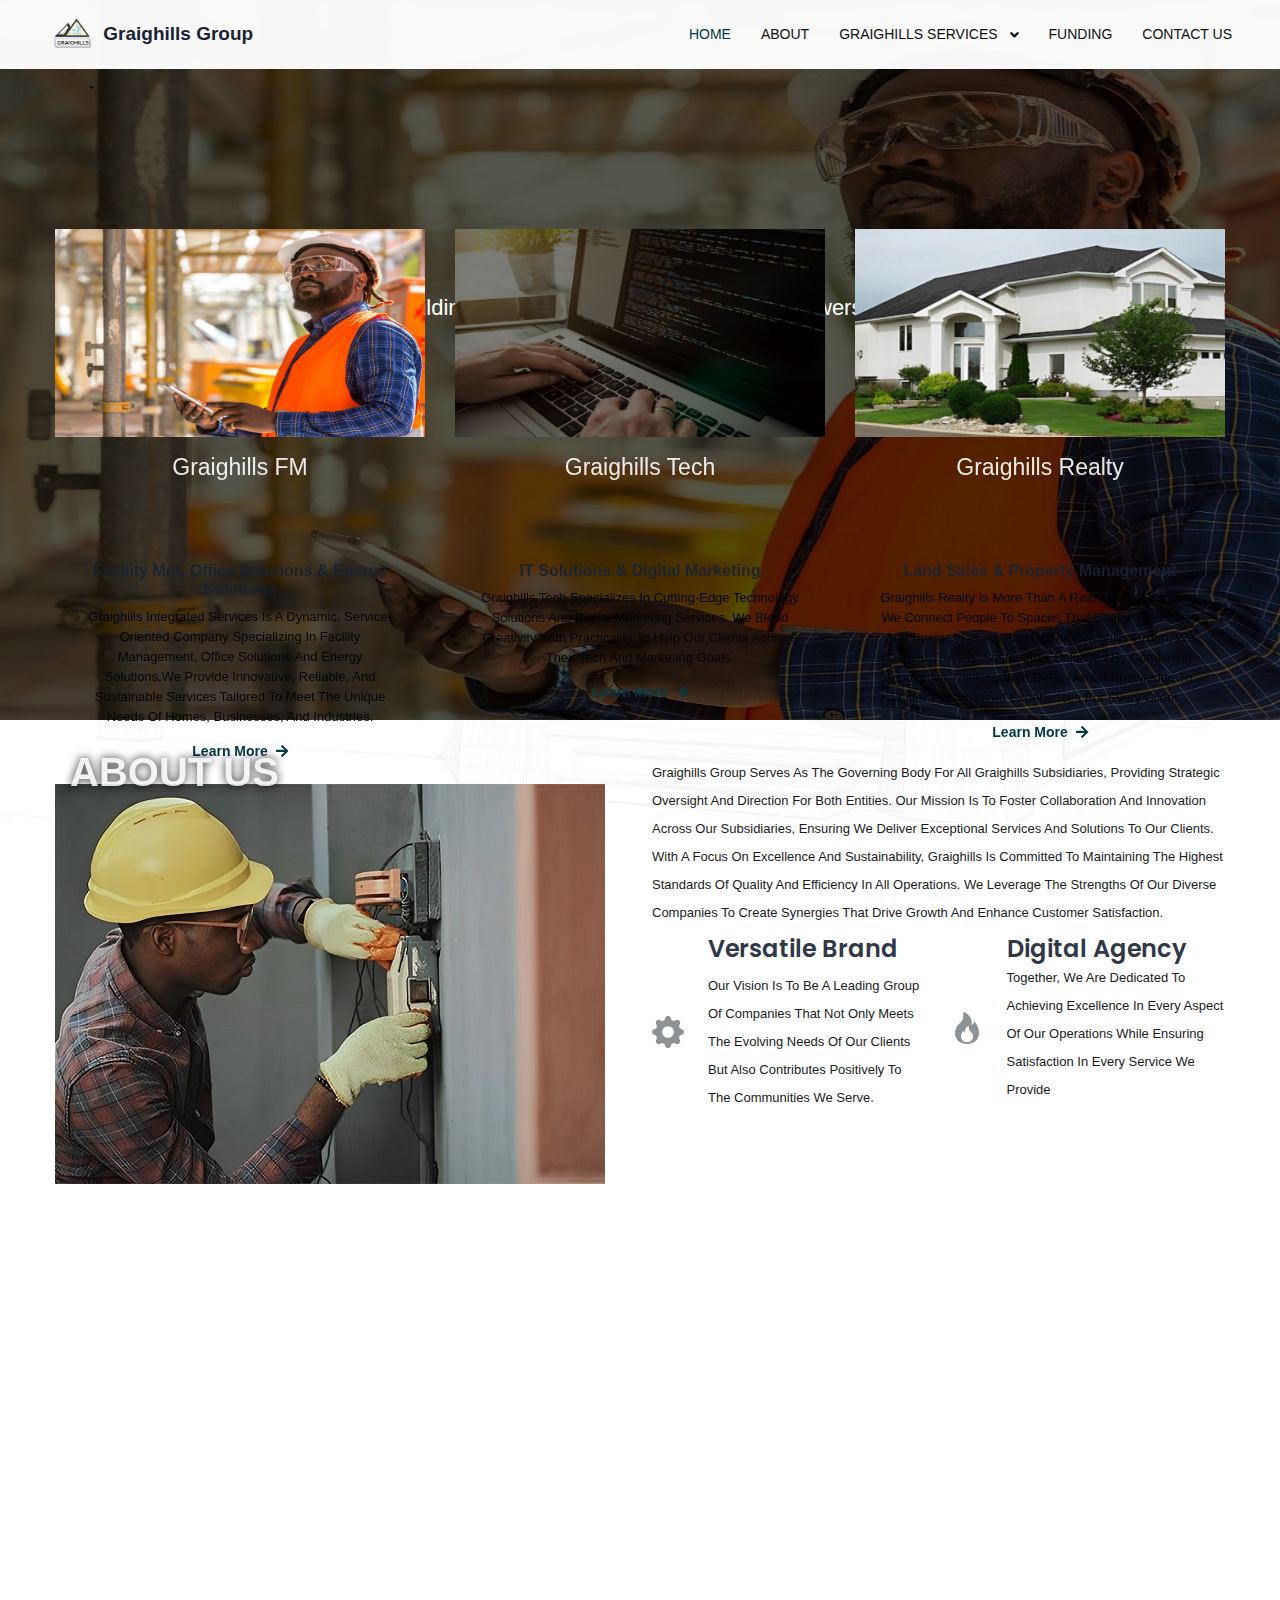
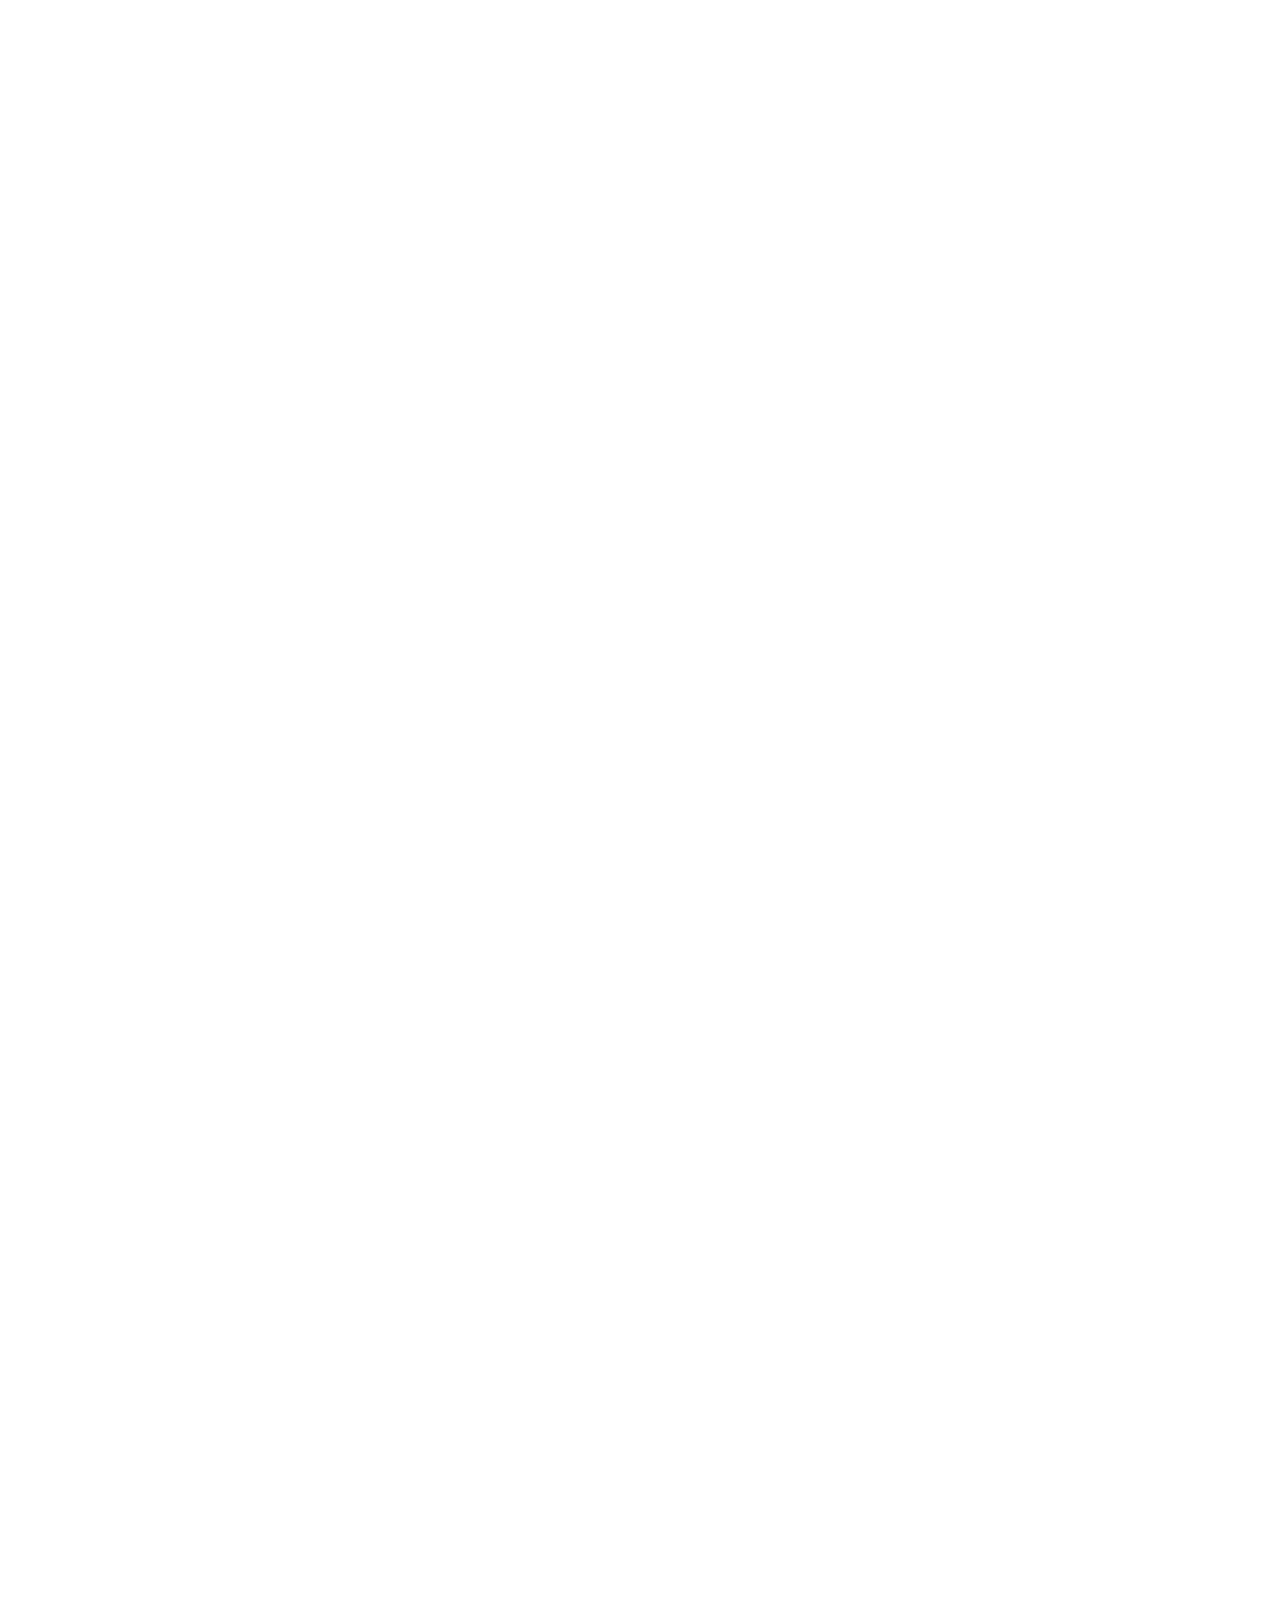
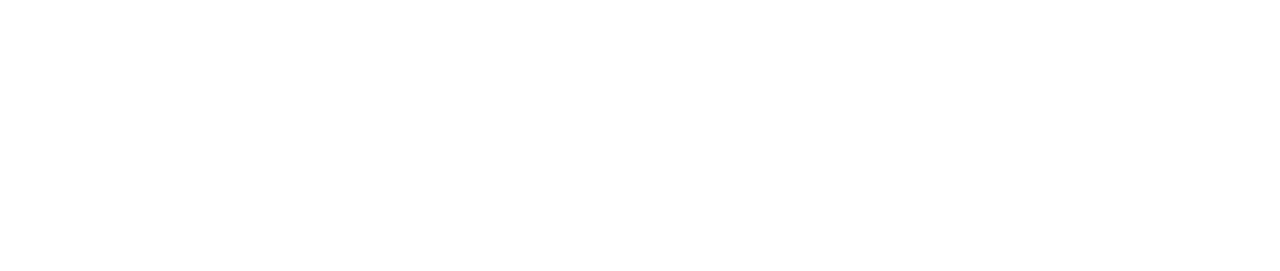
<file: index.html>
<!--GRAIGHILLS GROUP
26th November, 2024
All rights reserved.
Developer | Michael Otote CEO OTOTECH INDUSTRIES -->
<!DOCTYPE html>
<html lang="en">

<head>
    <meta charset="UTF-8">
    <title>Graighills Group | Strategic Oversight & Facility Management Services</title>
    <meta name="description" content="Graighills Group serves as the governing body for all  Graighills Subsidiaries, providing strategic oversight and direction for both entities. " />

    <meta name="keywords" content="Graighills, Graighills group, GIS, Facility Management, Energy Solutions, Office Cleaning, CCTV Installation, Electrical Repairs, Fumigation, Solar Installation, Lagos Facility Management, Graighills-realty, Graighills-Tech-Innovations-Limited" />

    
    <meta name="robots" content="index, follow" />
    
    <link rel="canonical" href="https://www.graighillsgroup.com" />

    <!-- Open Graph Data for Social Media Sharing -->
    <meta property="og:title" content="Graighills Group" />
    <meta property="og:description" content="Graighills Group serves as the governing body for all  Graighills Subsidiaries, providing strategic oversight and direction for both entities. " />

    <meta property="og:image" content="https://drive.google.com/uc?id=1-2uETkkVLN_gqAXUYoB0ajHaSQ-DzdT2" />
    <meta property="og:url" content="https://www.graighillsgroup.com" />
    <meta property="og:type" content="website" />
    
    <!-- Twitter Card Data -->
    <meta name="twitter:card" content="summary_large_image" />
    <meta name="twitter:title" content="Graighills Group" />
    <meta name="twitter:description" content="Graighills Group serves as the governing body for all  Graighills Subsidiaries, providing strategic oversight and direction for both entities." />
    <meta name="twitter:image" content="https://drive.google.com/uc?id=1-2uETkkVLN_gqAXUYoB0ajHaSQ-DzdT2" />

    <!-- Favicon -->
    <link rel="icon" href="https://www.graighillsgroup.com/favicon.ico" />

    <!-- Viewport for Mobile Optimization -->
    <meta name="viewport" content="width=device-width, initial-scale=1.0" />
    
    <!-- Structured Data Example (Optional) -->
    <script type="application/ld+json">
    {
      "@context": "http://schema.org",
      "@type": "Organization",
      "name": "Graighills Group",
      "url": "https://www.graighillsgroup.com",
      "logo": "https://drive.google.com/uc?id=1-2uETkkVLN_gqAXUYoB0ajHaSQ-DzdT2",
      "description": "Graighills Group serves as the governing body for all  Graighills Subsidiaries, providing strategic oversight and direction for both entities.",
      "sameAs": [
        "https://www.facebook.com/graighillsgroup",
        "https://www.linkedin.com/company/graighills"
      ]
    }
    </script>

    <!-- Google Web Fonts -->
    <link href="https://fonts.googleapis.com/css2?family=Open+Sans:wght@400;500;600;700&family=Poppins:wght@200;300;400;500;600&display=swap" rel="stylesheet"> 

    <!-- Icon Font Stylesheet -->
    <link rel="stylesheet" href="https://use.fontawesome.com/releases/v5.15.4/css/all.css"/>
    <link href="https://cdn.jsdelivr.net/npm/bootstrap-icons@1.4.1/font/bootstrap-icons.css" rel="stylesheet">

    <!-- Libraries Stylesheet -->
    <link href="lib/animate/animate.min.css" rel="stylesheet">
    <link href="lib/owlcarousel/assets/owl.carousel.min.css" rel="stylesheet">

    <!-- Customized Bootstrap Stylesheet -->
    <link href="css/bootstrap.min.css" rel="stylesheet">

    <!-- CSS -->
    <link href="css/style.css" rel="stylesheet">
    <link rel="stylesheet" href="css/home.css"> <!--main style sheet for the page-->
    
 
    <!--Color Switcher Mockup-->
    <link href="css/color-switcher-design.css" rel="stylesheet">
    <!--Color Themes-->
    <link id="theme-color-file" href="css/color-themes/default-theme.css" rel="stylesheet">


    <!-- Icon -->
    <link rel="icon" href="./img/Graighills-logo.jpg">
</head>
<body>
      <!-- Navbar section -->
<nav class="navbar navbar-expand-lg bg-white navbar-light sticky-top px-4 px-lg-5 py-lg-0">
  <a href="index.html" class="navbar-brand d-flex align-items-center">
      <h1 class="m-0">
          <img src="./img/Graighills-logo.jpg" height="60px" width="50px" alt="Graighills Group"> 
          Graighills Group
      </h1>
  </a>
  <button type="button" class="navbar-toggler" aria-label="Toggle navigation" data-bs-toggle="collapse" data-bs-target="#navbarCollapse">
      <i class="fa fa-bars custom-icon"></i>
      <i class="fa fa-times custom-icon d-none"></i>
  </button>
  <div class="collapse navbar-collapse" id="navbarCollapse">
      <div class="navbar-nav ms-auto py-4 py-lg-0">
          <a href="#home" class="nav-item nav-link active">Home</a>
          <a href="#about" class="nav-item nav-link">About</a>
          
          <!-- Dropdown for Graighills Services -->
          <div class="nav-item dropdown">
              <a href="#" class="nav-link dropdown-toggle" id="servicesDropdown" role="button" data-bs-toggle="dropdown" aria-expanded="false">
                  Graighills Services
              </a>
              <ul class="dropdown-menu custom-dropdown" aria-labelledby="servicesDropdown">
                  <li><a class="dropdown-item" href="Graighills-integrated-services.html">Graighills Integrated Services</a></li>
                  <li><a class="dropdown-item" href="Graighills-Tech-Innovations-Limited.html">Graighills Tech</a></li>
                  <li><a class="dropdown-item" href="Graighills-Realty-Limited.html">Graighills Realty</a></li>
              </ul>
          </div>
          <a href="#funding" class="nav-item nav-link">funding</a>
          
          <a href="#contact" class="nav-item nav-link">Contact us</a>
      </div>
  </div>
  
  
</nav>

<!--landing page-->
<section class="banner-section">
  <div class="banner-carousel owl-carousel owl-theme">
    <!--1st item -->
      <div class="slide-item" style="background-image: url(./img/Management.jpg);">
          <div class="auto-container">
              <div class="content-box">
                  <h2>Graighills Group.</h2>
                  <div class="text">At Graighills Group, we believe in building a cohesive ecosystem that empowers our businesses to thrive in their respective markets. </div>
                  <div class="link-box">
                      <a href="#about" class="theme-btn btn-style-one">More Details</a>
                  </div>
              </div>
          </div>
      </div>
<!--2nd item-->
      <div class="slide-item" style="background-image: url(./img/Realty.jpg);">
          <div class="auto-container">
              <div class="content-box">
                  <h2>Graighills Group.</h2>
                  <div class="text">At Graighills Group, we believe in building a cohesive ecosystem that empowers our businesses to thrive in their respective markets. </div>
                  <div class="link-box">
                      <a href="#about" class="theme-btn btn-style-one">More Details</a>
                  </div>
              </div>
          </div>
      </div>
<!--3rd item-->
      <div class="slide-item" style="background-image: url(./img/energy.jpg);">
          <div class="auto-container">
              <div class="content-box">
                  <h2>Graighills Group.</h2>
                  <div class="text">At Graighills Group, we believe in building a cohesive ecosystem that empowers our businesses to thrive in their respective markets. </div>
                  <div class="link-box">
                      <a href="#about" class="theme-btn btn-style-one">More Details</a>
                  </div>
              </div>
          </div>
      </div>
<!--4th item-->
      <div class="slide-item" style="background-image: url(./img/Technology.jpg);">
        <div class="auto-container">
            <div class="content-box">
                <h2>Graighills Group.</h2>
                <div class="text">At Graighills Group, we believe in building a cohesive ecosystem that empowers our businesses to thrive in their respective markets. </div>
                <div class="link-box">
                    <a href="about.html" class="theme-btn btn-style-one">Check Art</a>
                </div>
            </div>
        </div>
    </div>
  </div>
</section>
<!--end of landing page-->

<!--about section start-->
<section class="about-section " id="about" style="background-image: url(./img/1.jpg); background-attachment: fixed;">
    <div class="auto-container">
        <div class="row no-gutters">
            <!-- Image Column -->
            <div class="image-column col-lg-6 col-md-12 col-sm-12">
                <div class="inner-column">
                    <div class="title-box wow fadeInLeft" data-wow-delay='1200ms'>
                        <h2>ABOUT US</h2>
                    </div>
                    <div class="image-box">
                        <figure class="alphabet-img wow fadeInRight"><img src="./img/service-6.jpg" alt="Graighills Group about photo"></figure>
                       
                    </div>
                </div>
            </div>

            <!-- Content Column -->
            <div class="content-column col-lg-6 col-md-12 col-sm-12">
                <div class="inner-column wow fadeInLeft">
                    <div class="content-box">
                        <div class="title">
                            
                        </div>
                        <div class="p">Graighills Group serves as the governing body for all  Graighills Subsidiaries, providing strategic oversight and direction for both entities. Our mission is to foster collaboration and innovation across our subsidiaries, ensuring we deliver exceptional services and solutions to our clients. <br>
                            With a focus on excellence and sustainability, Graighills is committed to maintaining the highest standards of quality and efficiency in all operations. We leverage the strengths of our diverse companies to create synergies that drive growth and enhance customer satisfaction.
                        
                        
                        </div>
                        <div class="row gy-4 gy-md-0 gx-xxl-5X py-2">
                            <div class="col-12 col-md-6">
                              <div class="d-flex">
                                <div class="me-4 ">
                                  <svg xmlns="http://www.w3.org/2000/svg" width="32" height="32" fill="currentColor" class="bi bi-gear-fill" viewBox="0 0 16 16">
                                    <path d="M9.405 1.05c-.413-1.4-2.397-1.4-2.81 0l-.1.34a1.464 1.464 0 0 1-2.105.872l-.31-.17c-1.283-.698-2.686.705-1.987 1.987l.169.311c.446.82.023 1.841-.872 2.105l-.34.1c-1.4.413-1.4 2.397 0 2.81l.34.1a1.464 1.464 0 0 1 .872 2.105l-.17.31c-.698 1.283.705 2.686 1.987 1.987l.311-.169a1.464 1.464 0 0 1 2.105.872l.1.34c.413 1.4 2.397 1.4 2.81 0l.1-.34a1.464 1.464 0 0 1 2.105-.872l.31.17c1.283.698 2.686-.705 1.987-1.987l-.169-.311a1.464 1.464 0 0 1 .872-2.105l.34-.1c1.4-.413 1.4-2.397 0-2.81l-.34-.1a1.464 1.464 0 0 1-.872-2.105l.17-.31c.698-1.283-.705-2.686-1.987-1.987l-.311.169a1.464 1.464 0 0 1-2.105-.872l-.1-.34zM8 10.93a2.929 2.929 0 1 1 0-5.86 2.929 2.929 0 0 1 0 5.858z" />
                                  </svg>
                                </div>
                                <div>
                                  <h5 class="h4 ">Versatile Brand</h5>
                                  <p class="p"> Our vision is to be a leading group of companies that not only meets the evolving needs of our clients but also contributes positively to the communities we serve.</p>
                                </div>
                              </div>
                            </div>
                            <div class="col-12 col-md-6">
                              <div class="d-flex">
                                <div class="me-4 ">
                                  <svg xmlns="http://www.w3.org/2000/svg" width="32" height="32" fill="currentColor" class="bi bi-fire" viewBox="0 0 16 16">
                                    <path d="M8 16c3.314 0 6-2 6-5.5 0-1.5-.5-4-2.5-6 .25 1.5-1.25 2-1.25 2C11 4 9 .5 6 0c.357 2 .5 4-2 6-1.25 1-2 2.729-2 4.5C2 14 4.686 16 8 16Zm0-1c-1.657 0-3-1-3-2.75 0-.75.25-2 1.25-3C6.125 10 7 10.5 7 10.5c-.375-1.25.5-3.25 2-3.5-.179 1-.25 2 1 3 .625.5 1 1.364 1 2.25C11 14 9.657 15 8 15Z" />
                                  </svg>
                                </div>
                                <div>
                                  <h2 class="h4 mb-0">Digital Agency</h2>
                                  <p class="p">Together, we are dedicated to achieving excellence in every aspect of our operations while ensuring satisfaction in every service we provide</p>
                                </div>
                              </div>
                            </div>
                          </div>
                       
                    </div>
                </div>
            </div>
        </div>
    </div>
</section>

<!--about section end-->

<!-- Services Section -->
<section class="services-section ">
    <div class="upper-box" style="background-image: url(./img/2.jpg);">
        <div class="auto-container">    
            <div class="sec-title text-center light">
                <span class="float-text">Graighills</span>
                <h2>Graighills Companies</h2>
            </div>
        </div>
    </div>

    <div class="services-box">
        <div class="auto-container">
            <div class="services-carousel owl-carousel owl-theme">
                <!-- Service Block -->
                <div class="service-block">
                    <div class="inner-box">
                        <div class="image-box">
                            <figure class="image"><a href="Graighills-integrated-services.html"><img src="./img/carousel-1.jpg" alt=""></a></figure>
                        </div>
                        <div class="lower-content">
                            <h3><a href="Graighills-integrated-services.html">Graighills FM
                                
                            </a>
                            </h3><br>
                            <h6>Facility Mgt, Office Solutions & Energy Solutions </h6>
                            <div class="text">Graighills Integrated Services is a dynamic, service-oriented company specializing in Facility Management, Office Solutions and Energy Solutions.We provide innovative, reliable, and sustainable services tailored to meet the unique needs of Homes, Businesses, and industries. </div>
                            <div class="link-box">
                                <a href="Graighills-integrated-services.html">Learn More <i class="fa fa-arrow-right ms-1"></i></a>
                            </div>
                        </div>
                    </div>
                </div>

                <!-- Service Block -->
                <div class="service-block">
                    <div class="inner-box">
                        <div class="image-box">
                            <figure class="image"><a href="Graighills-Tech-Innovations-Limited.html"><img src="./img/Technology 2.jpg" alt=""></a></figure>
                        </div>
                        <div class="lower-content">
                            <h3><a href="Graighills-Tech-Innovations-Limited.html">Graighills Tech</a></h3><br>
                            <h6>IT Solutions & Digital Marketing </h6>
                            <div class="text">Graighills Tech specializes in cutting-edge technology solutions and digital marketing services. We blend creativity with practicality to help our clients achieve their tech and marketing goals.</div>
                            <div class="link-box">
                                <a href="Graighills-Tech-Innovations-Limited.html">Learn More <i class="fa fa-arrow-right ms-1"></i></a>
                            </div>
                        </div>
                    </div>
                </div>

                <!-- Service Block -->
                <div class="service-block">
                    <div class="inner-box">
                        <div class="image-box">
                            <figure class="image"><a href="Graighills-Realty-Limited.html"><img src="./img/apartment.jpg" alt=""></a></figure>
                        </div>
                        <div class="lower-content">
                            <h3><a href="Graighills-Realty-Limited.html">Graighills Realty</a></h3><br>
                            <h6>Land sales & property Management </h6>
                            <div class="text">Graighills Realty is more than a real estate company; we connect people to spaces that shape their lives and businesses. As part of the Graighills Group, we deliver trusted, sustainable solutions by combining innovative thinking with deep market knowledge to offer personalized experiences for every client.</div>
                            <div class="link-box">
                                <a href="Graighills-Realty-Limited.html">Learn More <i class="fa fa-arrow-right ms-1"></i></a>
                            </div>
                        </div>
                    </div>
                </div>

               
             
            </div>
        </div>
    </div>
</section>
<!--End Services Section -->

<!--funnding-->

<div class="container-fluid my-5 py-5 mb-0 wow fadeIn funding" data-wow-delay="0.1s" id="funding">
    <div class="col-lg-6 wow fadeInUp p-3" data-wow-delay="0.1s">
    </div>
    <div class="more-info about-info">
        <div class="container">
            
            <div class="row d-flex flex-wrap">

                <!-- Left content -->
                <div class="col-lg-6 col-md-12 align-self-center">
                    <div class="right-content">
                        <h4>Project Funding</h4>
                        <p>We provide flexible funding options to ease the financial burden on our clients. Whether for short-term or long-term projects, we offer payment solutions that allow clients to focus on their core needs while we handle the financial logistics. Our funding options are designed to provide financial relief, ensuring that projects proceed smoothly without delays</p>
                      
                    </div>
                </div>

                <!-- Right content -->
                <div class="col-lg-6 col-md-12 mb-4 mb-lg-0">
                    <div class="left-image">
                        <img src="img/money.jfif" alt="" class="img-fluid">
                    </div>
                </div>
            </div>
        </div>
    </div>
</div>
<!--funding end-->





<!-- Appointment Start -->
<div class="container-fluid appointment my-5 py-5 mb-0 wow fadeIn" data-wow-delay="0.1s" id="contact">
    <div class="container py-5">
        <div class="row g-5">
            <div class="col-lg-5 col-md-6 wow fadeIn" data-wow-delay="0.3s">
                    <h6 class="text-white text-uppercase mb-2">Contact Us Now for Quality Service</h6>
                    <h3 class="display-7 text-white mb-0">Get in Touch with Us</h3>
                </div>
                <p class="text-white mb-0 p-4">Reach out to us through the available channels </p>
            </div>
            <div class="col-lg-7 col-md-6 wow fadeIn" data-wow-delay="0.5s">
              <form>
                <div class="row g-3">
                    <div class="col-12">
                        <a href="mailto:info@graighillsgroup.com?subject=Inquiry&body=Hello,%20I%20would%20like%20to%20book%20an%20appointment." class="btn btn-primary w-100 py-3"  style="background-color: var(--primary); border-color: #0e181b; color: white;">kindly Email us</a>
                    </div>
                    <div class="d-flex justify-content-center pt-2">
                        <a class="btn btn-square btn-outline-primary mx-2 social-icon" href="https://www.instagram.com/graighillsgroup" aria-label="Instagram" style="color: #0a98c0; border-color: #0a98c0;"><i class="fab fa-instagram"></i></a>
                        <a class="btn btn-square btn-outline-primary mx-2 social-icon" href="https://www.facebook.com/graighillsgroup" aria-label="Facebook" style="color: #0a98c0; border-color: #0a98c0;"><i class="fab fa-facebook-f"></i></a>
                        <a class="btn btn-square btn-outline-primary mx-2 social-icon" href="https://www.tiktok.com/@graighillsgroup" aria-label="TikTok" style="color: #0a98c0; border-color: #0a98c0;"><i class="fab fa-tiktok"></i></a>
                    </div>
                </div>
            </form>
            </div>
        </div>
    </div>
</div>
<!-- Map Section -->
<div class="container-fluid px-0">
    <div class="row no-gutters">
        <div class="col-12">
            <div class="map">
                <iframe 
                    src="https://www.google.com/maps/embed?pb=!1m18!1m12!1m3!1d1666.5673380935418!2d3.3190682096136133!3d6.548497039675242!2m3!1f0!2f0!3f0!3m2!1i1024!2i768!4f13.1!3m3!1m2!1s0x103b8e150e30f571%3A0xaf7424af68216b05!2s18%20Chief%20Nnadokoye%20St%2C%20Ajao%20Estate%2C%20Lagos%20102214%2C%20Lagos!5e0!3m2!1ssv!2sng!4v1725885053795!5m2!1ssv!2sng" 
                    width="100%" 
                    height="100%" 
                    frameborder="0" 
                    style="border:0; height: 100vh;" 
                    allowfullscreen
                    aria-label="Google Maps Location">
                </iframe>
            </div>
        </div>
    </div>
</div>


<!-- Appointment End -->

<!-- Footer Section Start -->
<div class="container-fluid bg-dark footer mt-0 pt-5 wow fadeIn" data-wow-delay="0.1s">
    <div class="container py-5">
        <div class="row gx-5 gy-4">
            <div class="col-lg-4 col-md-6">
                <h5 class="text-white mb-2 footer-header">GRAIGHILLS GROUP</h5>
                <p class="footer-text">Graighills Group serves as the governing body for all  Graighills Subsidiaries, providing strategic oversight and direction for both entities.</p>
                
            </div>
            <div class="col-lg-4 col-md-6" id="footer">
                <h4 class="text-light mb-4 footer-header">Contacts</h4>
                <p class="footer-text"><i class="fa fa-map-marker-alt me-3"></i>18, Chief Nnadokoye Street, Ajao Estate, Lagos State</p>
                <p class="footer-text2"><a href="tel:+2349078379334"><i class="fa fa-phone-alt me-3"></i>09078379334</a></p>
                <p class="footer-text2"><a href="tel:+49 176 21886763"><i class="fa fa-phone-alt me-3"></i>+49 176 21886763</a></p>
                <p class="footer-text2"><a href="mailto:info@graighillsgroup.com?subject=Inquiry&body=Hello,%20I%20would%20like%20to%20book%20an..."><i class="fa fa-envelope me-3"></i>Info@graighillsgroup.com</a></p>
            </div>
            <div class="col-lg-4 col-md-6">
                <h4 class="text-light mb-4 footer-header">Quick Links</h4>
                <a class="btn btn-link footer-link" href="Graighills-integrated-services.html">Graighills Integrated Services</a>
                <a class="btn btn-link footer-link" href="Graighills-Tech-Innovations-Limited.html">Graighills Tech Innovations Limited  </a>
                <a class="btn btn-link footer-link" href="Graighills-Realty-Limited.html">Graighills Realty Limited  </a>
                <a class="btn btn-link footer-link" href="#about">About Us</a>
                <a class="btn btn-link footer-link" href="#contact">Contact Us</a>
                <a class="btn btn-link footer-link" href="#services">Graighills Companies</a>
                <a class="btn btn-link footer-link" href="#funding">Funding</a>
            </div>
        </div>
    </div>
    <div class="container-fluid copyright bg-dark py-4">
        <div class="text-center">
            <p class="text-white mb-0">All rights reserved &copy; <span class="tm-current-year" id="footer-text">2024</span></p>
        </div>
    </div>
</div>
<!-- Footer End -->




    

    <!-- JavaScript Libraries -->
    <script src="https://code.jquery.com/jquery-3.4.1.min.js"></script>
    <script src="https://cdn.jsdelivr.net/npm/bootstrap@5.0.0/dist/js/bootstrap.bundle.min.js"></script>
    <script src="lib/wow/wow.min.js"></script>
    <script src="lib/easing/easing.min.js"></script>
    <script src="lib/waypoints/waypoints.min.js"></script>
    <script src="lib/owlcarousel/owl.carousel.min.js"></script>

    <!-- Javascript -->
    <script src="js/script.js"></script>

    <!--toggle navbar-->
    <script>
        document.addEventListener('DOMContentLoaded', function () {
            const navbarCollapse = document.querySelector('#navbarCollapse');
            const navbarToggler = document.querySelector('.navbar-toggler');
            const navLinks = document.querySelectorAll('.nav-link');
            const dropdownItems = document.querySelectorAll('.dropdown-item');
            
            // Close the navbar when a link is clicked, except for the dropdown toggle
            navLinks.forEach(link => {
                link.addEventListener('click', (event) => {
                    if (navbarCollapse.classList.contains('show') && !link.classList.contains('dropdown-toggle')) {
                        new bootstrap.Collapse(navbarCollapse).hide();
                    }
                });
            });
    
            // Close the navbar when a dropdown item is clicked
            dropdownItems.forEach(item => {
                item.addEventListener('click', () => {
                    if (navbarCollapse.classList.contains('show')) {
                        new bootstrap.Collapse(navbarCollapse).hide();
                    }
                });
            });
            
            // Toggle icons for navbar
            const barsIcon = navbarToggler.querySelector('.fa-bars');
            const timesIcon = navbarToggler.querySelector('.fa-times');
    
            navbarCollapse.addEventListener('show.bs.collapse', function () {
                barsIcon.classList.add('d-none');
                timesIcon.classList.remove('d-none');
            });
    
            navbarCollapse.addEventListener('hide.bs.collapse', function () {
                barsIcon.classList.remove('d-none');
                timesIcon.classList.add('d-none');
            });
        });
    </script>
    
    
    
    
      <!--date year script-->
      <script>
     
        $(document).ready(function(){
    
         $('.tm-current-year').text(new Date().getFullYear());                
               });
    </script>
</body>
</html>
</file>
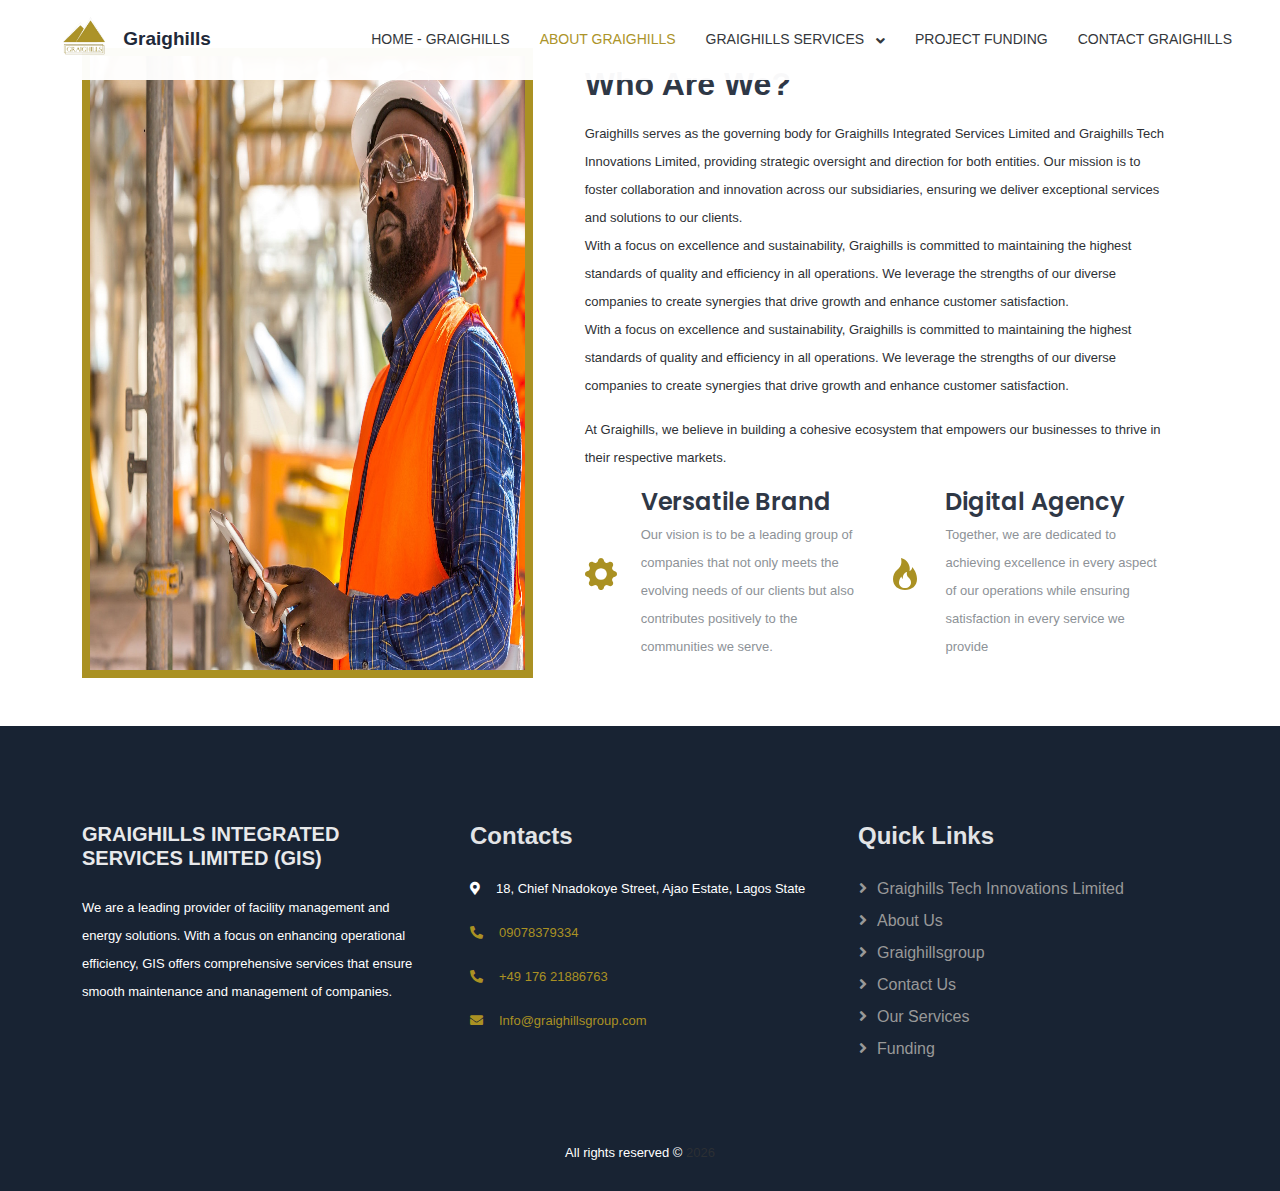
<file: about.html>
<!--GRAIGHILLS INTEGRATED SERVICES LIMITED (GIS)
8th September, 2024
All rights reserved.
Developer | Michael Otote CEO OTOTECH INDUSTRIES -->
<!DOCTYPE html>
<html lang="en">

<head>
    <meta charset="UTF-8">
    <title>About Graighillsgroup</title>

    <meta name="description" content="Graighills Integrated Services Limited (GIS) is a dynamic, service-oriented company specializing in Facility Management and Energy Solutions in Lagos, Nigeria. We provide innovative, reliable, and sustainable services tailored to meet the unique needs of residential, commercial, and industrial clients" />
    
    <meta name="keywords" content="Graighills, GIS, Facility Management, Energy Solutions, Office Cleaning, CCTV Installation, Electrical Repairs, Fumigation, Solar Installation, Lagos Facility Management" />
    
    <meta name="robots" content="index, follow" />
    
    <link rel="canonical" href="https://www.graighillsgroup.com" />

    <!-- Open Graph Data for Social Media Sharing -->
    <meta property="og:title" content="Graighills Integrated Services Limited (GIS)" />
    <meta property="og:description" content="Graighills Integrated Services Limited (GIS) is a dynamic, service-oriented company specializing in Facility Management and Energy Solutions in Lagos, Nigeria. We provide innovative, reliable, and sustainable services tailored to meet the unique needs of residential, commercial, and industrial clients" />

    <meta property="og:image" content="https://drive.google.com/uc?id=11S5_wdVn36EsBLb3XGoGZqeuhRM0c4JY" />
    <meta property="og:url" content="https://www.graighillsgroup.com" />
    <meta property="og:type" content="website" />
    
    <!-- Twitter Card Data -->
    <meta name="twitter:card" content="summary_large_image" />
    <meta name="twitter:title" content="Graighills Integrated Services Limited (GIS)" />
    <meta name="twitter:description" content="Graighills Integrated Services Limited (GIS) is a dynamic, service-oriented company specializing in Facility Management and Energy Solutions in Lagos, Nigeria. We provide innovative, reliable, and sustainable services tailored to meet the unique needs of residential, commercial, and industrial clients" />
    <meta name="twitter:image" content="https://drive.google.com/uc?id=11S5_wdVn36EsBLb3XGoGZqeuhRM0c4JY" />

    <!-- Favicon -->
    <link rel="icon" href="https://www.graighillsgroup.com/favicon.ico" />

    <!-- Viewport for Mobile Optimization -->
    <meta name="viewport" content="width=device-width, initial-scale=1.0" />
    
    <!-- Structured Data Example (Optional) -->
    <script type="application/ld+json">
    {
      "@context": "http://schema.org",
      "@type": "Organization",
      "name": "Graighills Integrated Services Limited (GIS)",
      "url": "https://www.graighillsgroup.com",
      "logo": "https://drive.google.com/uc?id=11S5_wdVn36EsBLb3XGoGZqeuhRM0c4JY",
      "description": "Graighills Integrated Services Limited (GIS) is a dynamic, service-oriented company specializing in Facility Management and Energy Solutions in Lagos, Nigeria. We provide innovative, reliable, and sustainable services tailored to meet the unique needs of residential, commercial, and industrial clients",
      "sameAs": [
        "https://www.facebook.com/graighillsgroup",
        "https://www.linkedin.com/company/graighills"
      ]
    }
    </script>

    <!-- Google Web Fonts -->
    <link href="https://fonts.googleapis.com/css2?family=Open+Sans:wght@400;500;600;700&family=Poppins:wght@200;300;400;500;600&display=swap" rel="stylesheet"> 

    <!-- Icon Font Stylesheet -->
    <link rel="stylesheet" href="https://use.fontawesome.com/releases/v5.15.4/css/all.css"/>
    <link href="https://cdn.jsdelivr.net/npm/bootstrap-icons@1.4.1/font/bootstrap-icons.css" rel="stylesheet">

    <!-- Libraries Stylesheet -->
    <link href="lib/animate/animate.min.css" rel="stylesheet">
    <link href="lib/owlcarousel/assets/owl.carousel.min.css" rel="stylesheet">

    <!-- Customized Bootstrap Stylesheet -->
    <link href="css/bootstrap.min.css" rel="stylesheet">

    <!-- CSS -->
    <link href="css/style.css" rel="stylesheet">

    <!-- Icon -->
    <link rel="icon" href="./img/logo.jpg">
</head>
<body>
    <!-- Navbar section -->
    <nav class="navbar navbar-expand-lg bg-white navbar-light sticky-top px-4 px-lg-5 py-lg-0">
      <a href="index.html" class="navbar-brand d-flex align-items-center">
          <h1 class="m-0">
              <img src="./img/logo.png" height="70px" width="70px" alt="Graighills Integrated Services - Facility Management and Energy Solutions"> 
              Graighills
          </h1>
      </a>
      <button type="button" class="navbar-toggler" aria-label="Toggle navigation" data-bs-toggle="collapse" data-bs-target="#navbarCollapse">
          <i class="fa fa-bars custom-icon"></i>
          <i class="fa fa-times custom-icon d-none"></i>
      </button>
      <div class="collapse navbar-collapse" id="navbarCollapse">
          <div class="navbar-nav ms-auto py-4 py-lg-0">
              <a href="index.html" class="nav-item nav-link ">Home - Graighills</a>
              <a href="about.html" class="nav-item nav-link active">About Graighills</a>
              
              <!-- Dropdown for Graighills Services -->
              <div class="nav-item dropdown">
                  <a href="#" class="nav-link dropdown-toggle" id="servicesDropdown" role="button" data-bs-toggle="dropdown" aria-expanded="false">
                      Graighills Services
                  </a>
                  <ul class="dropdown-menu custom-dropdown" aria-labelledby="servicesDropdown">
                      <li><a class="dropdown-item" href="index.html#services">Graighills Integrated Services</a></li>
                      <li><a class="dropdown-item" href="Graighills-Tech-Innovations-Limited.html">Graighills Tech Innovations</a></li>
                  </ul>
              </div>
              
              <a href="index.html#funding" class="nav-item nav-link">Project Funding</a>
              <a href="index.html#contact" class="nav-item nav-link">Contact Graighills</a>
          </div>
      </div>
      
      
  </nav>
      
      <!-- Navbar End -->

      <!--about section-->
      <!-- About 1 - Bootstrap Brain Component -->
<section class="py-3 py-md-5">
    <div class="container">
      <div class="row gy-3 gy-md-4 gy-lg-0 align-items-lg-center">
        <div class="col-12 col-lg-6 col-xl-5">
          
            <img src="img/carousel-1.jpg" alt="" class="img-fluid rounded" id="img">
         
        </div>
        <div class="col-12 col-lg-6 col-xl-7">
          <div class="row justify-content-xl-center">
            <div class="col-12 col-xl-11">
              <h2 class="mb-3">Who Are We?</h2>
              <p>Graighills serves as the governing body for Graighills Integrated Services Limited and Graighills Tech Innovations Limited, providing strategic oversight and direction for both entities. Our mission is to foster collaboration and innovation across our subsidiaries, ensuring we deliver exceptional services and solutions to our clients.
              <br>With a focus on excellence and sustainability, Graighills is committed to maintaining the highest standards of quality and efficiency in all operations. We leverage the strengths of our diverse companies to create synergies that drive growth and enhance customer satisfaction.
            <br>With a focus on excellence and sustainability, Graighills is committed to maintaining the highest standards of quality and efficiency in all operations. We leverage the strengths of our diverse companies to create synergies that drive growth and enhance customer satisfaction.</p>
            <p>At Graighills, we believe in building a cohesive ecosystem that empowers our businesses to thrive in their respective markets.</p>
              <div class="row gy-4 gy-md-0 gx-xxl-5X">
                <div class="col-12 col-md-6">
                  <div class="d-flex">
                    <div class="me-4 text-primary">
                      <svg xmlns="http://www.w3.org/2000/svg" width="32" height="32" fill="currentColor" class="bi bi-gear-fill" viewBox="0 0 16 16">
                        <path d="M9.405 1.05c-.413-1.4-2.397-1.4-2.81 0l-.1.34a1.464 1.464 0 0 1-2.105.872l-.31-.17c-1.283-.698-2.686.705-1.987 1.987l.169.311c.446.82.023 1.841-.872 2.105l-.34.1c-1.4.413-1.4 2.397 0 2.81l.34.1a1.464 1.464 0 0 1 .872 2.105l-.17.31c-.698 1.283.705 2.686 1.987 1.987l.311-.169a1.464 1.464 0 0 1 2.105.872l.1.34c.413 1.4 2.397 1.4 2.81 0l.1-.34a1.464 1.464 0 0 1 2.105-.872l.31.17c1.283.698 2.686-.705 1.987-1.987l-.169-.311a1.464 1.464 0 0 1 .872-2.105l.34-.1c1.4-.413 1.4-2.397 0-2.81l-.34-.1a1.464 1.464 0 0 1-.872-2.105l.17-.31c.698-1.283-.705-2.686-1.987-1.987l-.311.169a1.464 1.464 0 0 1-2.105-.872l-.1-.34zM8 10.93a2.929 2.929 0 1 1 0-5.86 2.929 2.929 0 0 1 0 5.858z" />
                      </svg>
                    </div>
                    <div>
                      <h5 class="h4 mb-1">Versatile Brand</h5>
                      <p class="text-secondary mb-0" style="font-size:15px"> Our vision is to be a leading group of companies that not only meets the evolving needs of our clients but also contributes positively to the communities we serve.</p>
                    </div>
                  </div>
                </div>
                <div class="col-12 col-md-6">
                  <div class="d-flex">
                    <div class="me-4 text-primary">
                      <svg xmlns="http://www.w3.org/2000/svg" width="32" height="32" fill="currentColor" class="bi bi-fire" viewBox="0 0 16 16">
                        <path d="M8 16c3.314 0 6-2 6-5.5 0-1.5-.5-4-2.5-6 .25 1.5-1.25 2-1.25 2C11 4 9 .5 6 0c.357 2 .5 4-2 6-1.25 1-2 2.729-2 4.5C2 14 4.686 16 8 16Zm0-1c-1.657 0-3-1-3-2.75 0-.75.25-2 1.25-3C6.125 10 7 10.5 7 10.5c-.375-1.25.5-3.25 2-3.5-.179 1-.25 2 1 3 .625.5 1 1.364 1 2.25C11 14 9.657 15 8 15Z" />
                      </svg>
                    </div>
                    <div>
                      <h2 class="h4 mb-1">Digital Agency</h2>
                      <p class="text-secondary mb-0" style="font-size:15px">Together, we are dedicated to achieving excellence in every aspect of our operations while ensuring satisfaction in every service we provide</p>
                    </div>
                  </div>
                </div>
              </div>
            </div>
          </div>
        </div>
      </div>
    </div>
  </section>



      <!--about section end-->



















  <!--footer start-->
      <div class="container-fluid bg-dark footer mt-0 pt-5 wow fadeIn" data-wow-delay="0.1s">
        <div class="container py-5">
            <div class="row gx-5 gy-4">
                <div class="col-lg-4 col-md-6">
                    <h5 class="text-white mb-4 footer-header">GRAIGHILLS INTEGRATED SERVICES LIMITED (GIS)</h5>
                    <p class="footer-text">We are a leading provider of facility management and energy solutions. With a focus on enhancing operational efficiency, GIS offers comprehensive services that ensure smooth maintenance and management of companies.</p>
                    
                </div>
                <div class="col-lg-4 col-md-6">
                    <h4 class="text-light mb-4 footer-header">Contacts</h4>
                    <p class="footer-text"><i class="fa fa-map-marker-alt me-3"></i>18, Chief Nnadokoye Street, Ajao Estate, Lagos State</p>
                    <p class="footer-text"><a href="tel:+2349078379334"><i class="fa fa-phone-alt me-3"></i>09078379334</a></p>
                    <p class="footer-text"><a href="tel:+49 176 21886763"><i class="fa fa-phone-alt me-3"></i>+49 176 21886763</a></p>
                    <p class="footer-text"><a href="mailto:info@graighillsgroup.com?subject=Inquiry&body=Hello,%20I%20would%20like%20to%20book%20an..."><i class="fa fa-envelope me-3"></i>Info@graighillsgroup.com</a></p>
                </div>
                <div class="col-lg-4 col-md-6">
                    <h4 class="text-light mb-4 footer-header">Quick Links</h4>
                    <a class="btn btn-link footer-link" href="Graighills-Tech-Innovations-Limited.html">Graighills Tech Innovations Limited  </a>
                    <a class="btn btn-link footer-link" href="#about">About Us</a>
                    <a class="btn btn-link footer-link" href="#about">Graighillsgroup</a>
                    <a class="btn btn-link footer-link" href="#contact">Contact Us</a>
                    <a class="btn btn-link footer-link" href="#services">Our Services</a>
                    <a class="btn btn-link footer-link" href="#funding">Funding</a>
                </div>
            </div>
        </div>
        <div class="container-fluid copyright bg-dark py-4">
            <div class="text-center">
                <p class="text-white mb-0">All rights reserved &copy; <span class="tm-current-year" id="footer-text">2024</span></p>
            </div>
        </div>
    </div>
    <!-- Footer End -->
    
    
    
    
        
    
        <!-- JavaScript Libraries -->
        <script src="https://code.jquery.com/jquery-3.4.1.min.js"></script>
        <script src="https://cdn.jsdelivr.net/npm/bootstrap@5.0.0/dist/js/bootstrap.bundle.min.js"></script>
        <script src="lib/wow/wow.min.js"></script>
        <script src="lib/easing/easing.min.js"></script>
        <script src="lib/waypoints/waypoints.min.js"></script>
        <script src="lib/owlcarousel/owl.carousel.min.js"></script>
    
        <!-- Javascript -->
        <script src="js/script.js"></script>
    
        <!--toggle navbar-->
        <script>
            document.addEventListener('DOMContentLoaded', function () {
                const navbarCollapse = document.querySelector('#navbarCollapse');
                const navbarToggler = document.querySelector('.navbar-toggler');
                const navLinks = document.querySelectorAll('.nav-link');
                const dropdownToggle = document.querySelector('.dropdown-toggle');
                
                // Close the navbar when a link is clicked, except for the dropdown
                navLinks.forEach(link => {
                    link.addEventListener('click', (event) => {
                        if (navbarCollapse.classList.contains('show') && !link.classList.contains('dropdown-toggle')) {
                            new bootstrap.Collapse(navbarCollapse).hide();
                        }
                    });
                });
        
                // Toggle dropdown on mobile without closing the navbar
                dropdownToggle.addEventListener('click', function (event) {
                    event.preventDefault(); // Prevent default behavior for dropdown links
        
                    const dropdownMenu = this.nextElementSibling;
                    dropdownMenu.classList.toggle('show'); // Manually toggle the dropdown
                });
        
                // Toggle icons for navbar
                const barsIcon = navbarToggler.querySelector('.fa-bars');
                const timesIcon = navbarToggler.querySelector('.fa-times');
        
                navbarCollapse.addEventListener('show.bs.collapse', function () {
                    barsIcon.classList.add('d-none');
                    timesIcon.classList.remove('d-none');
                });
        
                navbarCollapse.addEventListener('hide.bs.collapse', function () {
                    barsIcon.classList.remove('d-none');
                    timesIcon.classList.add('d-none');
                });
            });
        </script>
        
        
        
          <!--date year script-->
          <script>
         
            $(document).ready(function(){
        
             $('.tm-current-year').text(new Date().getFullYear());                
                   });
        </script>
</body>
</file>
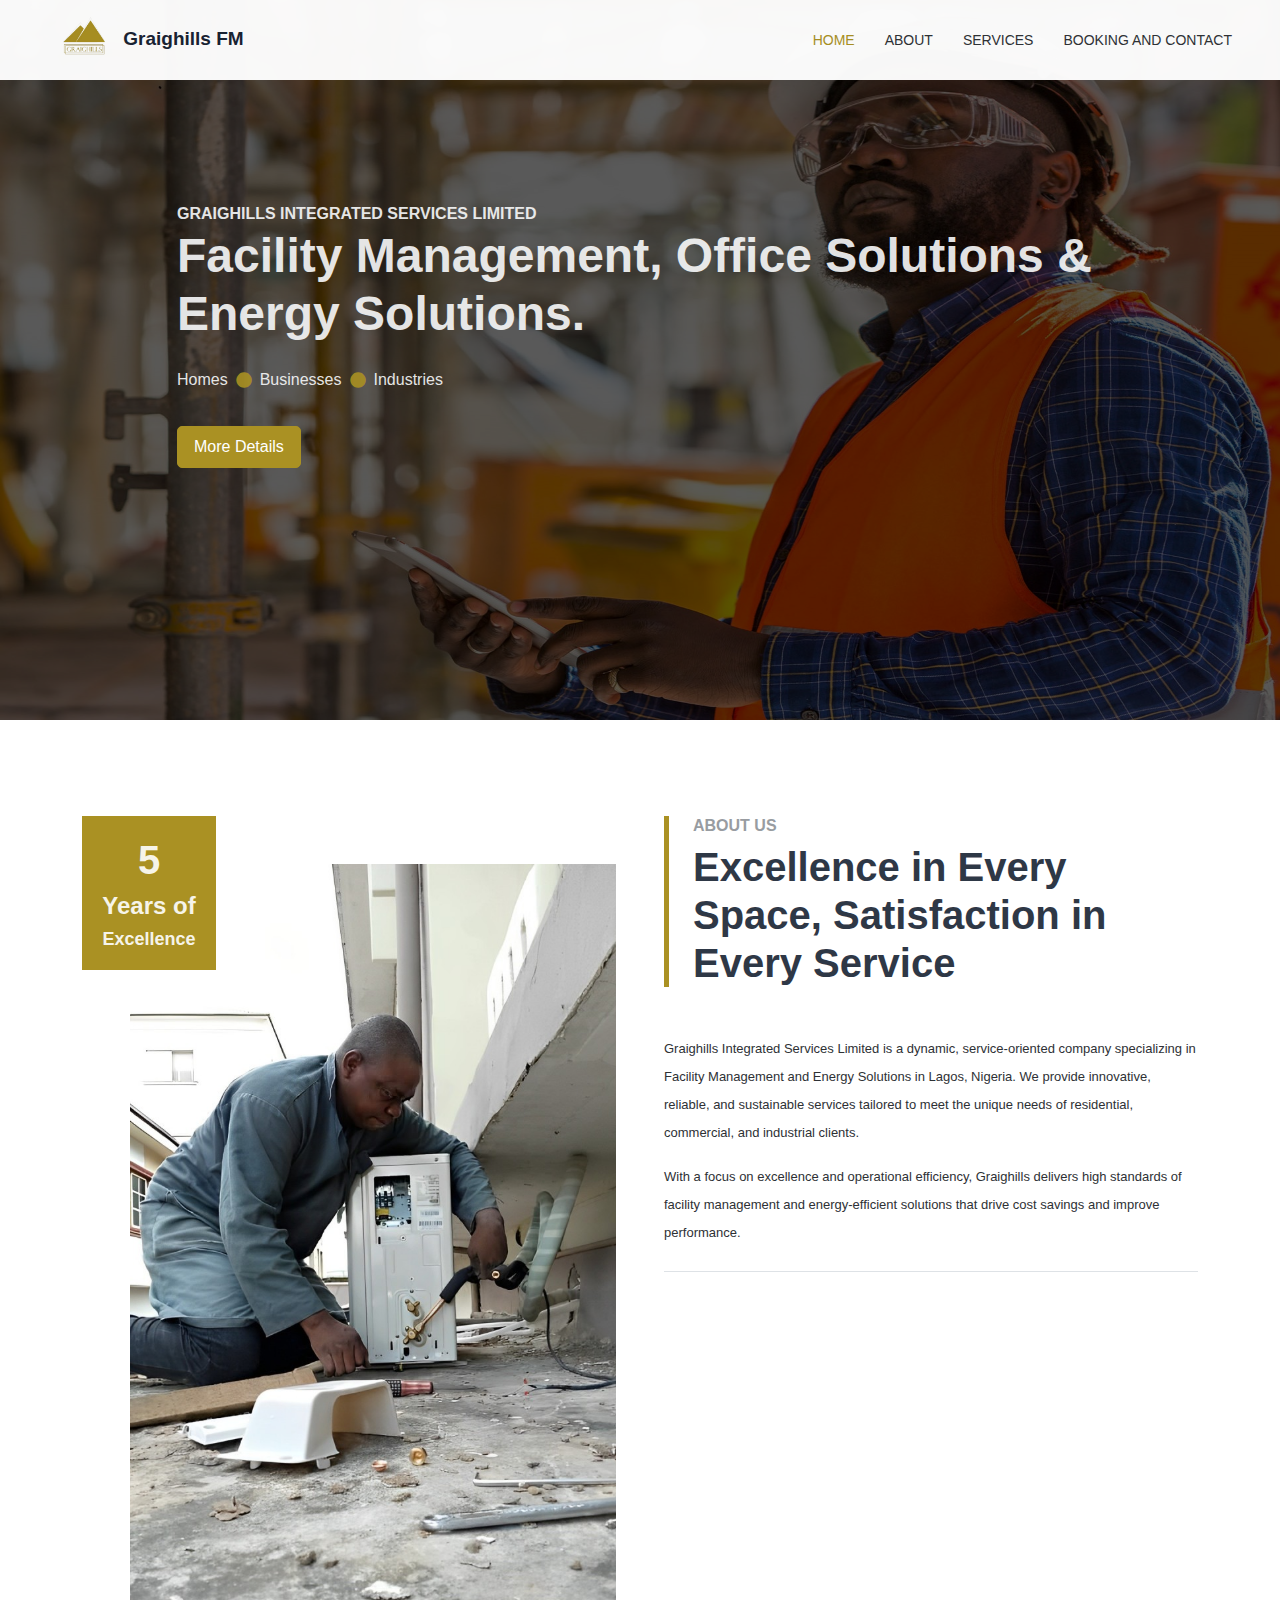
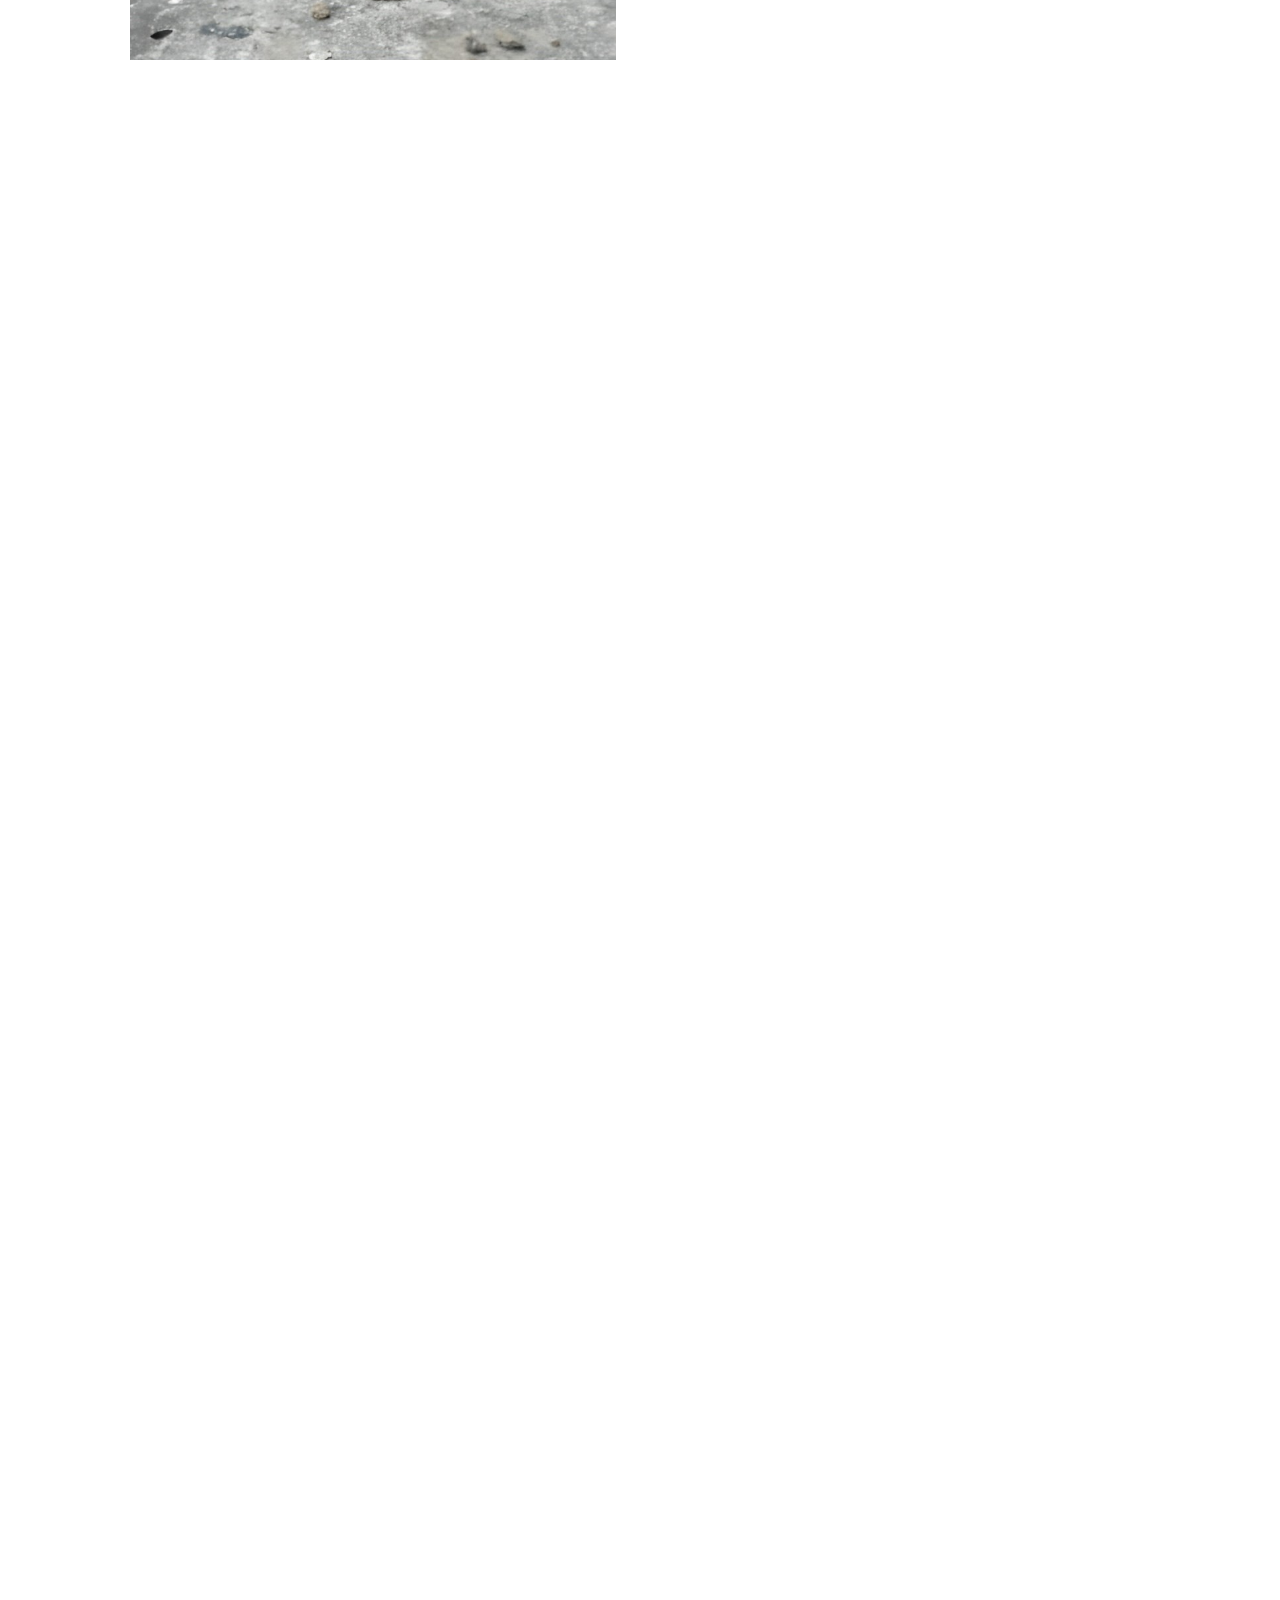
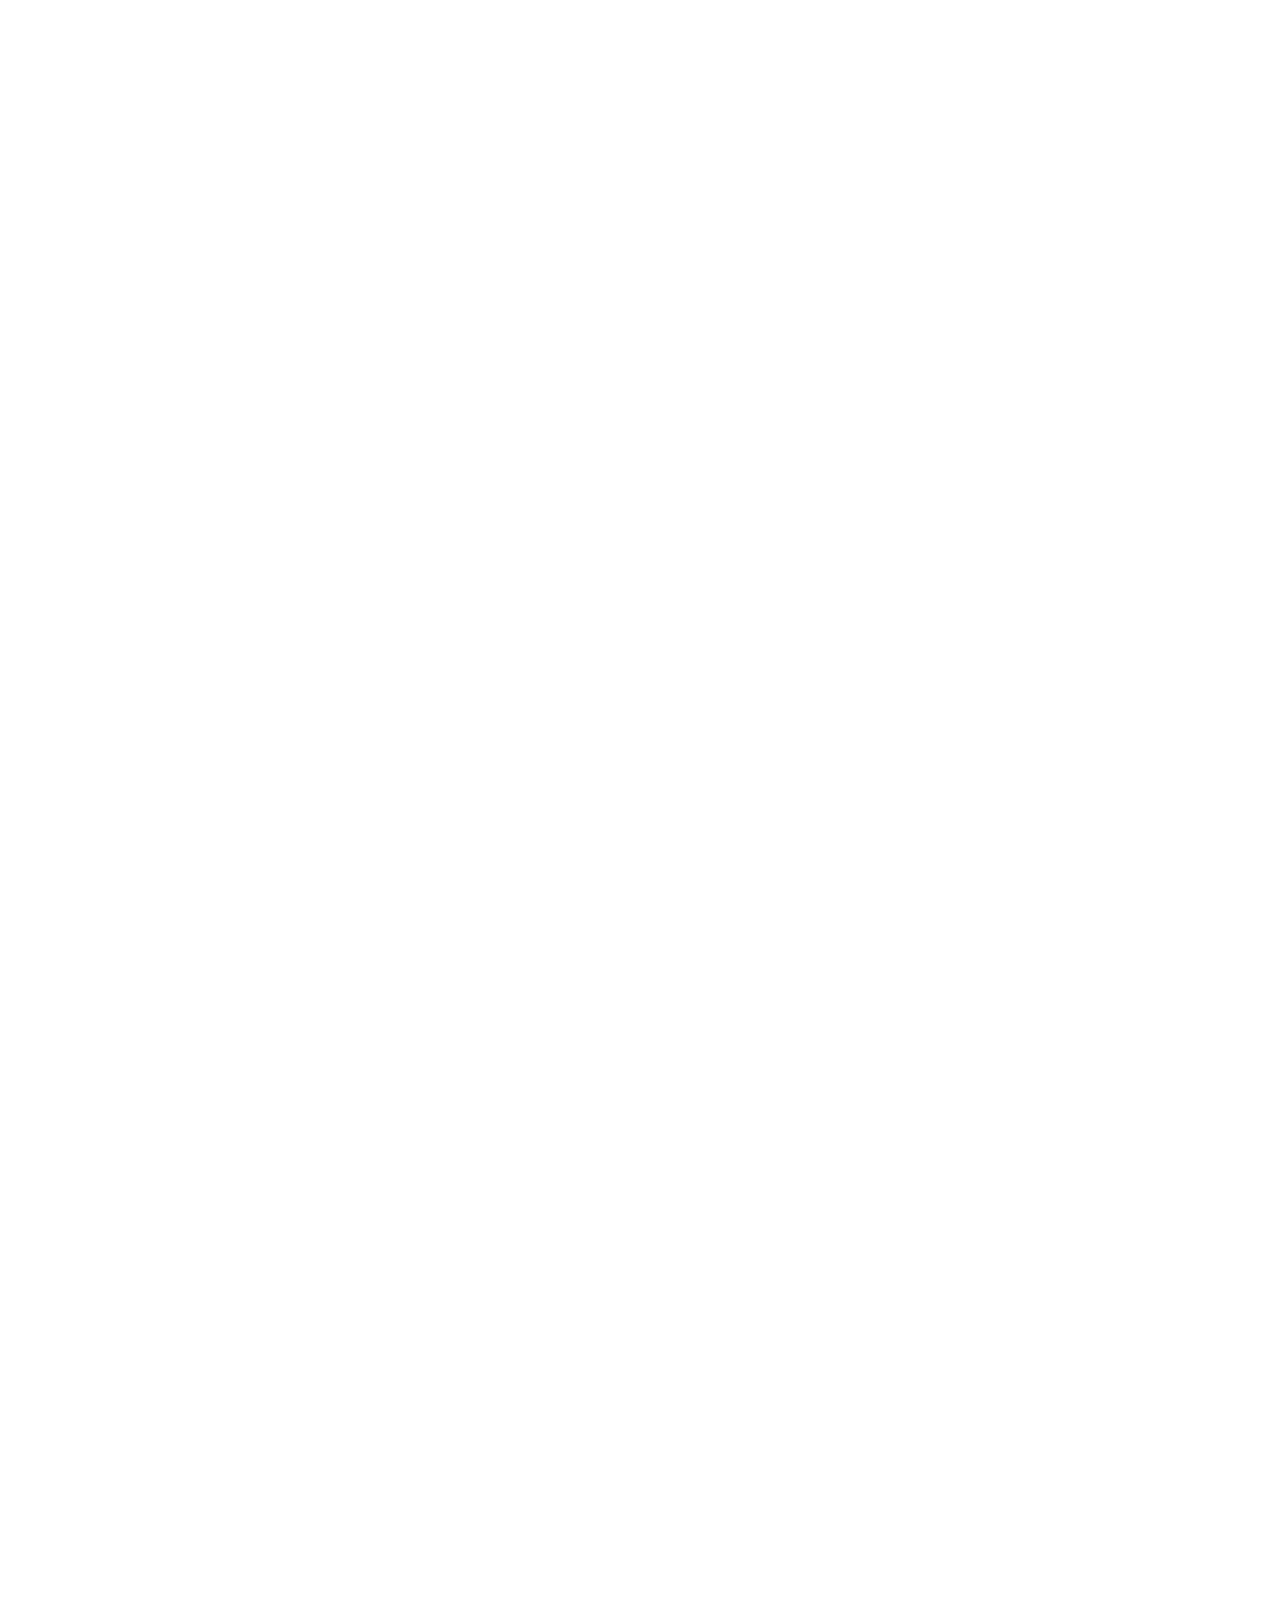
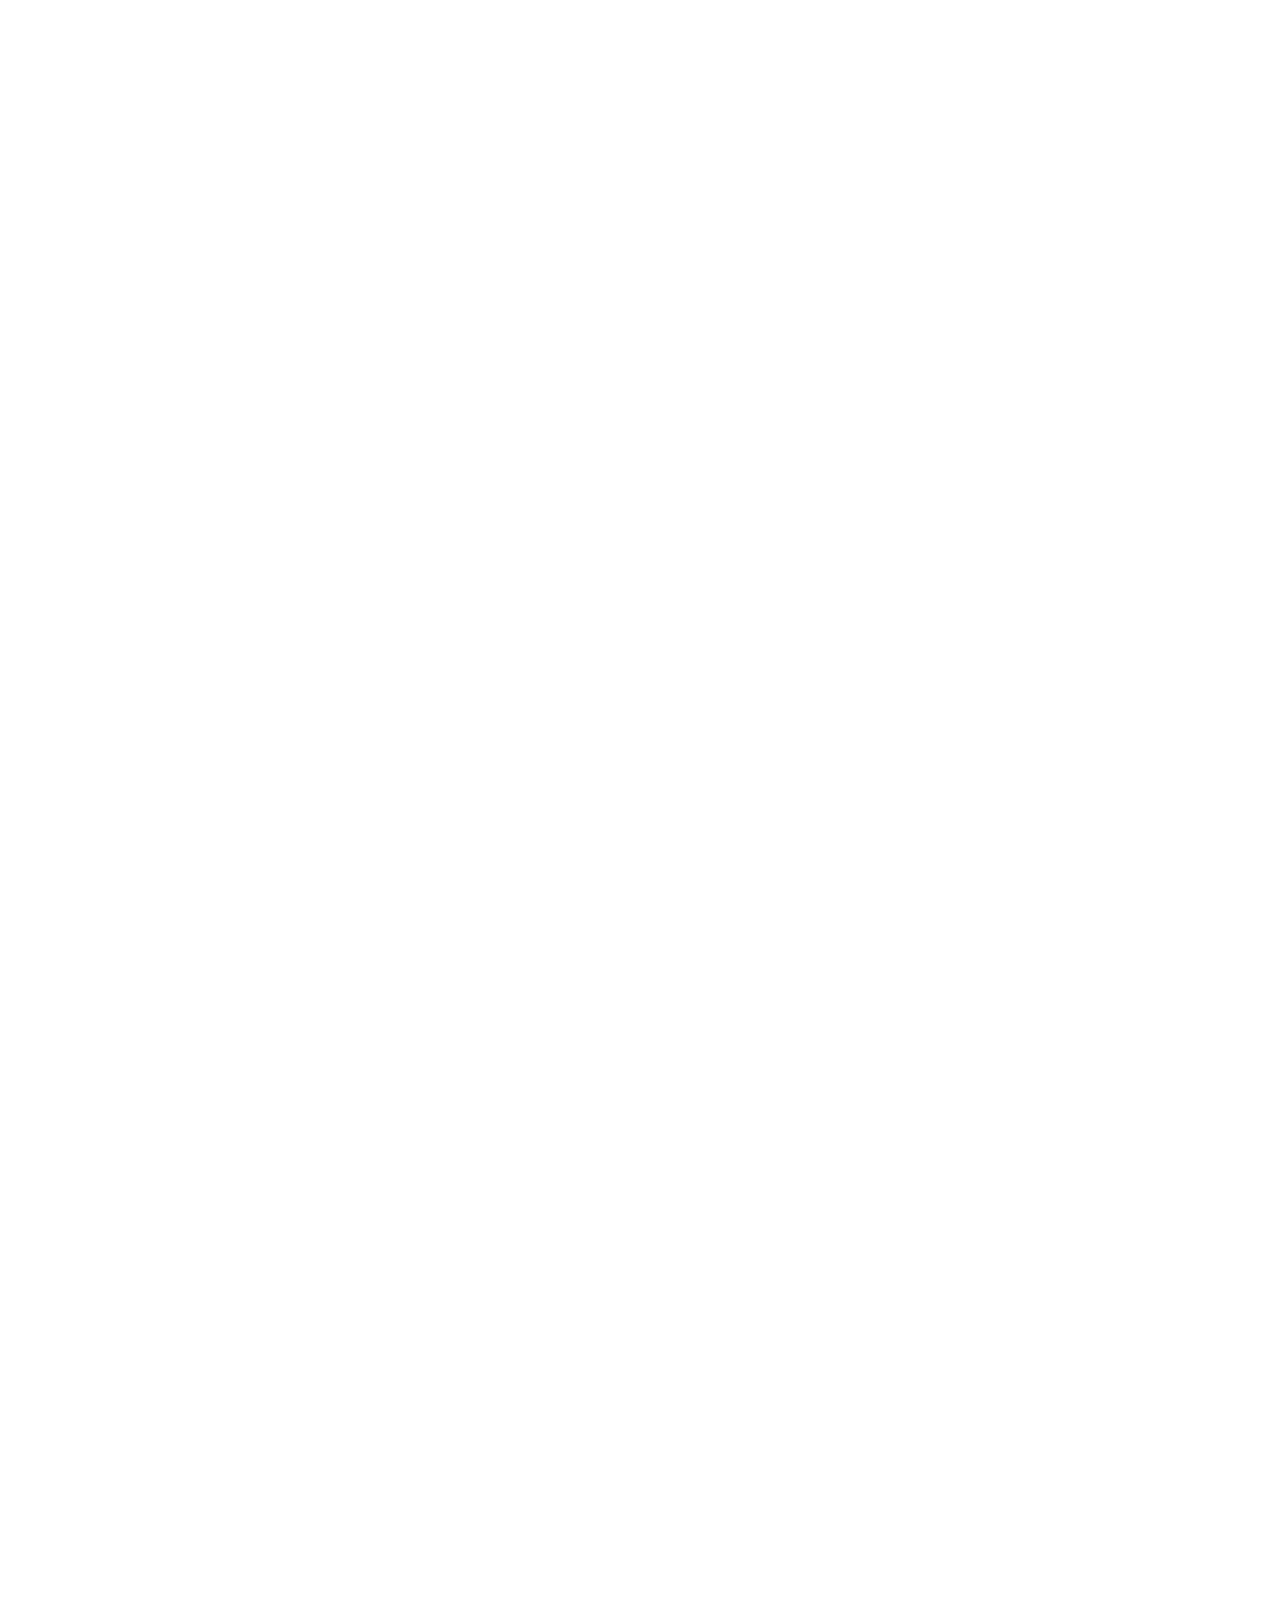
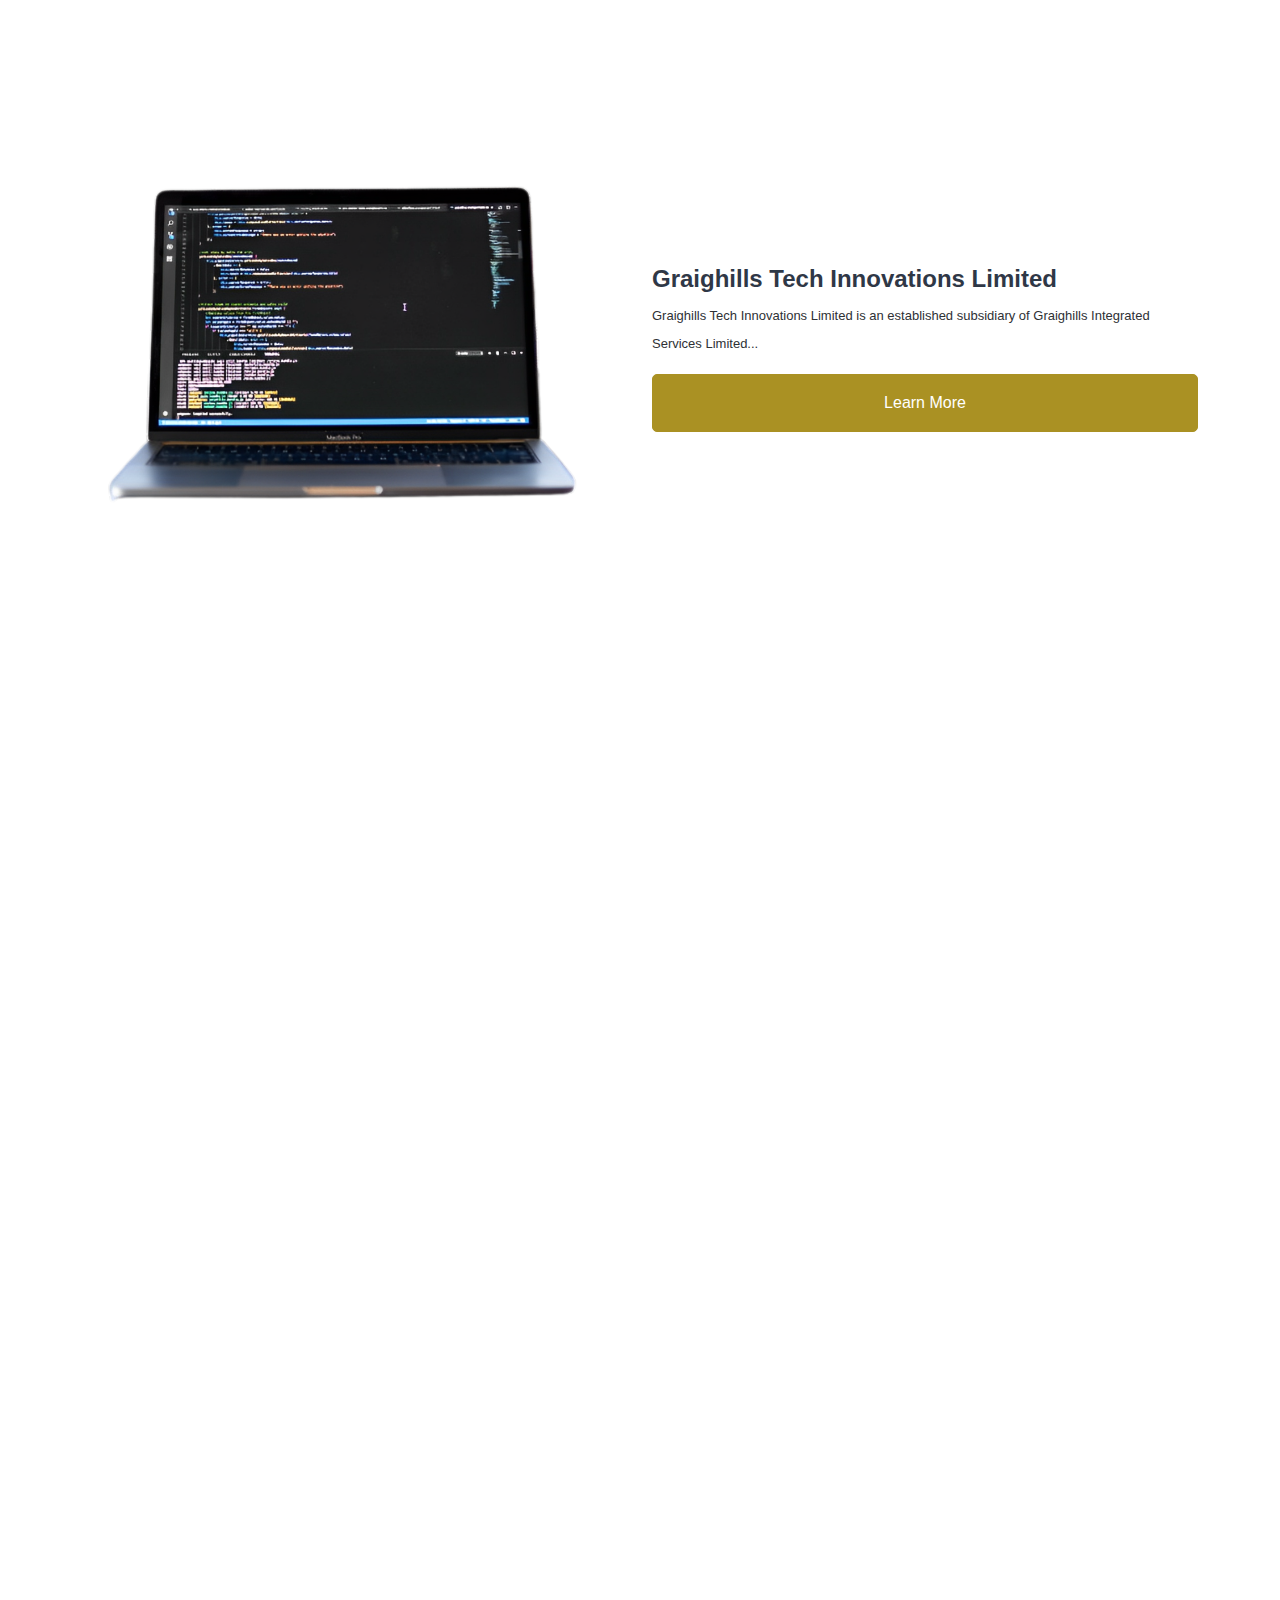
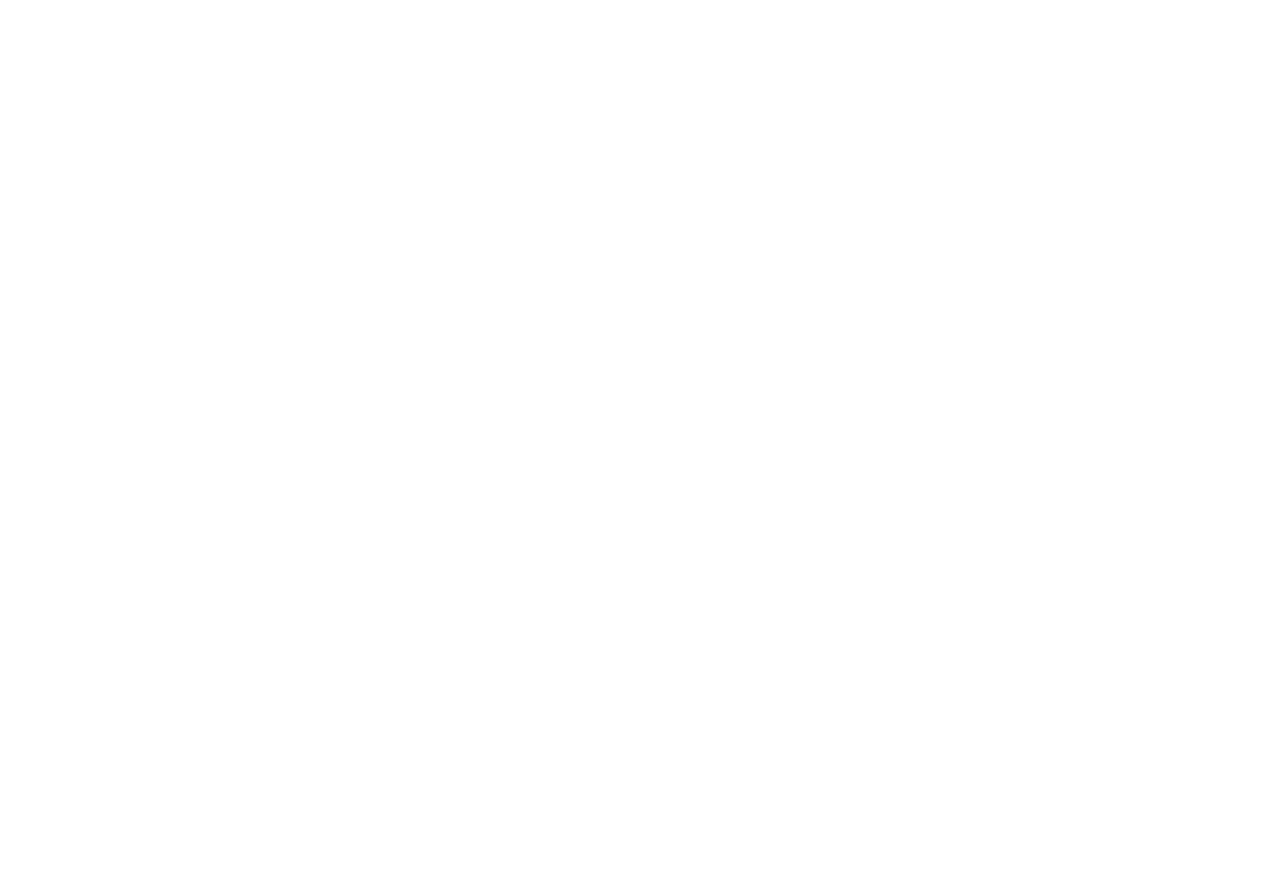
<file: Graighills-integrated-services.html>
<!--GRAIGHILLS  GROUP
8th September, 2024
All rights reserved.
Developer | Michael Otote CEO OTOTECH INDUSTRIES -->
<!DOCTYPE html>
<html lang="en">

<head>
    <meta charset="UTF-8">
    <title>Graighills Integrated Services - Facility Management & Energy Solutions, Lagos, Nigeria</title>

    <meta name="description" content="Graighills Integrated Services Limited  is a dynamic, service-oriented company specializing in Facility Management and Energy Solutions in Lagos, Nigeria. We provide innovative, reliable, and sustainable services tailored to meet the unique needs of residential, commercial, and industrial clients" />
    
    <meta name="keywords" content="Graighills, GIS, Facility Management, Energy Solutions, Office Cleaning, CCTV Installation, Electrical Repairs, Fumigation, Solar Installation, Lagos Facility Management" />
    
    <meta name="robots" content="index, follow" />
    
    <link rel="canonical" href="https://www.graighillsgroup.com" />

    <!-- Open Graph Data for Social Media Sharing -->
    <meta property="og:title" content="Graighills Integrated Services Limited " />
    <meta property="og:description" content="Graighills Integrated Services Limited is a dynamic, service-oriented company specializing in Facility Management and Energy Solutions in Lagos, Nigeria. We provide innovative, reliable, and sustainable services tailored to meet the unique needs of residential, commercial, and industrial clients" />

    <meta property="og:image" content="https://drive.google.com/uc?id=11S5_wdVn36EsBLb3XGoGZqeuhRM0c4JY" />
    <meta property="og:url" content="https://www.graighillsgroup.com/Graighills-integrated-services.html" />
    <meta property="og:type" content="website" />
    
    <!-- Twitter Card Data -->
    <meta name="twitter:card" content="summary_large_image" />
    <meta name="twitter:title" content="Graighills Integrated Services Limited " />
    <meta name="twitter:description" content="Graighills Integrated Services Limited (GIS) is a dynamic, service-oriented company specializing in Facility Management and Energy Solutions in Lagos, Nigeria. We provide innovative, reliable, and sustainable services tailored to meet the unique needs of residential, commercial, and industrial clients" />
    <meta name="twitter:image" content="https://drive.google.com/uc?id=11S5_wdVn36EsBLb3XGoGZqeuhRM0c4JY" />

    <!-- Favicon -->
    <link rel="icon" href="https://www.graighillsgroup.com/Graighills-integrated-services.html/favicon.ico" />

    <!-- Viewport for Mobile Optimization -->
    <meta name="viewport" content="width=device-width, initial-scale=1.0" />
    
    <!-- Structured Data Example (Optional) -->
    <script type="application/ld+json">
    {
      "@context": "http://schema.org",
      "@type": "Organization",
      "name": "Graighills Integrated Services Limited (GIS)",
      "url": "https://www.graighillsgroup.com/Graighills-integrated-services.html",
      "logo": "https://drive.google.com/uc?id=11S5_wdVn36EsBLb3XGoGZqeuhRM0c4JY",
      "description": "Graighills Integrated Services Limited is a dynamic, service-oriented company specializing in Facility Management and Energy Solutions in Lagos, Nigeria. We provide innovative, reliable, and sustainable services tailored to meet the unique needs of residential, commercial, and industrial clients",
      "sameAs": [
        "https://www.facebook.com/graighillsgroup",
        "https://www.linkedin.com/company/graighills"
      ]
    }
    </script>

    <!-- Google Web Fonts -->
    <link href="https://fonts.googleapis.com/css2?family=Open+Sans:wght@400;500;600;700&family=Poppins:wght@200;300;400;500;600&display=swap" rel="stylesheet"> 

    <!-- Icon Font Stylesheet -->
    <link rel="stylesheet" href="https://use.fontawesome.com/releases/v5.15.4/css/all.css"/>
    <link href="https://cdn.jsdelivr.net/npm/bootstrap-icons@1.4.1/font/bootstrap-icons.css" rel="stylesheet">

    <!-- Libraries Stylesheet -->
    <link href="lib/animate/animate.min.css" rel="stylesheet">
    <link href="lib/owlcarousel/assets/owl.carousel.min.css" rel="stylesheet">

    <!-- Customized Bootstrap Stylesheet -->
    <link href="css/bootstrap.min.css" rel="stylesheet">

    <!-- CSS -->
    <link href="css/style.css" rel="stylesheet">

    <!-- Icon -->
    <link rel="icon" href="./img/logo.jpg">
</head>


<body>
    <!-- Navbar section -->
<nav class="navbar navbar-expand-lg bg-white navbar-light sticky-top px-4 px-lg-5 py-lg-0">
    <a href="index.html" class="navbar-brand d-flex align-items-center">
        <h1 class="m-0">
            <img src="./img/logo.png" height="70px" width="70px" alt="Graighills Integrated Services - Facility Management and Energy Solutions"> 
            Graighills FM
        </h1>
    </a>
    <button type="button" class="navbar-toggler" aria-label="Toggle navigation" data-bs-toggle="collapse" data-bs-target="#navbarCollapse">
        <i class="fa fa-bars custom-icon"></i>
        <i class="fa fa-times custom-icon d-none"></i>
    </button>
    <div class="collapse navbar-collapse" id="navbarCollapse">
        <div class="navbar-nav ms-auto py-4 py-lg-0">
            <a href="index.html" class="nav-item nav-link active">Home </a>
            <a href="#about" class="nav-item nav-link">About</a>
            <a href="#services" class="nav-item nav-link">Services</a>
            <a href="#contact" class="nav-item nav-link">Booking and Contact</a>
        </div>
    </div>
    
    
</nav>
    
    <!-- Navbar End -->


<!--2 dynamic landing pages-->
    <!-- Carousel Start -->
    <div class="container-fluid p-0 mb-5 wow fadeIn" data-wow-delay="0.1s" id="home">
        <div id="header-carousel" class="carousel slide" data-bs-ride="carousel">
            <div class="carousel-inner">
                <!-- First Carousel Item -->
                <div class="carousel-item active">
                    <img class="w-100" src="img/carousel-1.jpg" alt="Graighills Facility Management and Energy Solutions">
                    <div class="carousel-caption">
                        <div class="container">
                            <div class="row justify-content-center">
                                <div class="col-12 col-lg-10">
                                    <h6 class="text-light text-uppercase mb-1 animated slideInDown">Graighills Integrated Services Limited</h6>
                                    <h1 class="display-5 text-light mb-4 animated slideInDown">Facility Management, Office Solutions & Energy Solutions.</h1>
                                    <ol class="breadcrumb mb-4 pb-2">
                                        <li class="breadcrumb-item fs-6 text-light">Homes</li>
                                        <li class="breadcrumb-item fs-6 text-light">Businesses</li>
                                        <li class="breadcrumb-item fs-6 text-light">Industries</li>
                                    </ol>
                                    <a href="#about" class="btn btn-primary py-2 px-3 mb-5">More Details</a>

                                </div>
                            </div>
                        </div>
                    </div>
                </div>
    
            
            </div>
        </div>
    </div>
    
    <!-- Carousel End -->
     <!--landing page Ends-->


  
    <!-- About section -->
<div class="container-xxl py-5" id="about">
    <div class="container">
        <div class="row g-5">
            <!-- Image Section -->
            <div class="col-lg-6 wow fadeInUp" data-wow-delay="0.1s">
                <div class="position-relative overflow-hidden ps-5 pt-5 h-100" style="min-height: 400px;">
                  <img class="position-absolute w-100 h-100" src="img/about.jpg" alt="Graighills Facility Management and Energy Solutions" style="object-fit: cover;">
                  
                  <!-- Responsive sizing using media queries -->
                  <div class="position-absolute top-0 start-0 bg-white pe-3 pb-3" style="width: 150px; height: 170px;" id="responsive-box">
                    <div class="d-flex flex-column justify-content-center text-center bg-primary h-100 p-2" id="responsive-content">
                      <h1 class="text-white" id="responsive-title">5</h1>
                      <h2 class="text-white" id="responsive-years">Years of</h2>
                      <h5 class="text-white mb-0">Excellence</h5>
                    </div>
                  </div>
                </div>
              </div>
              
              
            <!-- Text Section -->
            <div class="col-lg-6 wow fadeInUp" data-wow-delay="0.5s">
                <div class="h-100">
                    <div class="border-start border-5 border-primary ps-4 mb-5">
                        <h6 class="text-body text-uppercase mb-2">About Us</h6>
                        <h1 class="display-6 mb-0">Excellence in Every Space, Satisfaction in Every Service</h1>
                    </div>
                    <p>
                        Graighills Integrated Services Limited is a dynamic, service-oriented company specializing in Facility Management and Energy Solutions in Lagos, Nigeria. We provide innovative, reliable, and sustainable services tailored to meet the unique needs of residential, commercial, and industrial clients.
                    </p>
                    <p class="mb-4">
                        With a focus on excellence and operational efficiency, Graighills  delivers high standards of facility management and energy-efficient solutions that drive cost savings and improve performance.
                    </p>
                    <div class="border-top mt-4 pt-4">
                        <div class="row g-4">
                            <div class="col-lg-4 col-md-6 col-sm-12 wow fadeIn" data-wow-delay="0.1s">
                                <!-- <i class="fa fa-check fa-1x text-primary flex-shrink-0 me-1"></i> -->
                                <p class="mb-0">
                                    <b>Mission:</b> To transform spaces by delivering superior facility management and energy solutions that enhance the quality of life and operational efficiency for our clients.
                                </p>
                            </div>
                            <div class="col-lg-4 col-md-6 col-sm-12 wow fadeIn" data-wow-delay="0.3s">
                                <!-- <i class="fa fa-check fa-1x text-primary flex-shrink-0 me-1"></i> -->
                                <p class="mb-0">
                                    <b>Vision:</b> To be the leading provider of innovative and sustainable facility management and energy solutions in Lagos, setting benchmarks for excellence in the industry.
                                </p>
                            </div>
                            <div class="col-lg-4 col-md-6 col-sm-12 wow fadeIn" data-wow-delay="0.5s">
                                <!-- <i class="fa fa-check fa-1x text-primary flex-shrink-0 me-1"></i> -->
                                <p class="mb-0">
                                    <b>Core Values:</b><br>
                                    <b>Reliability:</b> Consistently delivering high-quality services.<br>
                                    <b>Innovation:</b> Utilizing the latest technologies and methodologies.<br>
                                    <b>Sustainability:</b> Committing to environmentally friendly practices.<br>
                                    <b>Customer-Centricity:</b> Prioritizing the needs and satisfaction of our clients.
                                </p>
                            </div>
                        </div>
                    </div>
                </div>
            </div>
        </div>
    </div>
</div>
    <!-- Features Section -->
    <div class="container-xxl py-5">
        <div class="container" >
            <div class="row g-5">
                <div class="col-lg-6 wow fadeInUp" data-wow-delay="0.1s">
                    <div class="border-start border-5 border-primary ps-4 mb-5">
                        <h6 class="text-body text-uppercase mb-2">Why Choose Us!</h6>
                        <h1 class="display-6 mb-0">Our Specialization And Company Features</h1>
                    </div>
                    <p class="mb-1">We have proudly served various clients, including:  
                       <ol>
                        <li> Courierplus Services Limited </li> 
                        <li> ATB Tech Ltd </li>    
                        <li> Xclu6if Homes and Properties Limited</li>
                        <li> Daykay Hotel and Suites</li>
                       </ol>
                        </p>
                    <div class="row gy-5 gx-4">
                        <div class="col-sm-6 wow fadeIn" data-wow-delay="0.1s">
                            <div class="d-flex align-items-center mb-3">
                                <i class="fa fa-check fa-2x text-primary flex-shrink-0 me-3"></i>
                                <h6 class="mb-0">Comprehensive Service Reports</h6>
                            </div>
                            <span>For every job, we provide a detailed report not only on the specific task but also a full assessment of the entire facility to help clients stay ahead of potential issues.</span>
                        </div>
                        <div class="col-sm-6 wow fadeIn" data-wow-delay="0.2s">
                            <div class="d-flex align-items-center mb-3">
                                <i class="fa fa-check fa-2x text-primary flex-shrink-0 me-3"></i>
                                <h6 class="mb-0">Flexible Payment Options</h6>
                            </div>
                            <span>We offer funding for projects to alleviate our clients' financial burdens, ensuring they can proceed smoothly without the stress of financial constraints.</span>
                        </div>
                        <div class="col-sm-6 wow fadeIn" data-wow-delay="0.3s">
                            <div class="d-flex align-items-center mb-3">
                                <i class="fa fa-check fa-2x text-primary flex-shrink-0 me-3"></i>
                                <h6 class="mb-0">Expertise and Experience</h6>
                            </div>
                            <span>Our team consists of seasoned professionals with extensive experience in facility management and energy solutions.</span>
                        </div>
                        <div class="col-sm-6 wow fadeIn" data-wow-delay="0.4s">
                            <div class="d-flex align-items-center mb-3">
                                <i class="fa fa-check fa-2x text-primary flex-shrink-0 me-3"></i>
                                <h6 class="mb-0">Proven Track Record</h6>
                            </div>
                            <span>  We have a history of successfully completed projects and a growing list of satisfied clients who can attest to our dedication and quality</span>
                        </div>
                    </div>
                </div>
                <div class="col-lg-6 wow fadeInUp" data-wow-delay="0.5s">
                    <div class="position-relative overflow-hidden h-100" style="min-height: 400px;">
                        <img class="position-absolute" src="img/about-img.jfif" alt="" style="object-fit: contain; top:35%; left: 50%; transform: translate(-50%, -50%); max-width: 100%; max-height: 100%;">
                        <!-- <div class="position-absolute top-0 start-0 bg-white pe-3 pb-3" style="width: 150px; height: 170px;" id="responsive-box">
                            <div class="d-flex flex-column justify-content-center text-center bg-primary h-100 p-2" id="responsive-content">
                                <h1 class="text-white" id="responsive-title">5</h1>
                                <h2 class="text-white" id="responsive-years">Years of</h2>
                                <h5 class="text-white mb-0">Excellence</h5>
                            </div>
                        </div> -->
                    </div>
                </div>
                
            </div>
        </div>
    </div>
    <!-- Features End -->
    <!-- About End -->



<!-- services Start -->
<div class="container-fluid services-section p-0" id="services">
    <div class="row g-2 align-items-end mb-0 p-2">
        <div class="col-lg-6 wow fadeInUp" data-wow-delay="0.1s">
            <div class="border-start border-5 border-primary ps-2">
                <h3 class="text-body text-uppercase mb-1">Our Services</h3>
            </div>
        </div>
    </div>
    <div class="row g-0 d-flex flex-wrap">
        <!-- Fact 01 -->
        <div class="col-xl-6 col-md-6 col-sm-12 wow fadeIn d-flex" data-wow-delay="0.1s">
            <div class="position-relative w-100">
                <img class="img-fluid w-100" src="img/fact-1.jpg" alt="">
                <div class="facts-overlay">
                    <h1 class="display-1">01</h1>
                    <h4 class="text-white mb-3">Facility Management</h4>
                    <p class="text-white">Graighills FM is a leading company in facility management, dedicated to transforming workspaces and ensuring operational efficiency.</p>
                </div>
            </div>
        </div>

        <!-- Fact 02 -->
        <div class="col-xl-6 col-md-6 col-sm-12 wow fadeIn d-flex" data-wow-delay="0.3s">
            <div class="position-relative w-100">
                <img class="img-fluid w-100" src="img/office-solution.jpg" alt="">
                <div class="facts-overlay">
                    <h1 class="display-1">02</h1>
                    <h4 class="text-white mb-3">Office Solutions</h4>
                    <p class="text-white">Graighills FM specializes in Office Solutions, offering seamless procurement and supply services for both office appliances and equipment.</p>
                </div>
            </div>
        </div>

        <!-- Fact 03 -->
        <div class="col-xl-12 col-md-6 col-sm-12 wow fadeIn d-flex" data-wow-delay="0.3s">
            <div class="position-relative w-100 custom-height">
                <img class="img-fluid w-100" src="img/fact-2.jpg" alt="">
                <div class="facts-overlay">
                    <h1 class="display-1">03</h1>
                    <h4 class="text-white mb-3">Energy Solutions</h4>
                    <p class="text-white">Graighills FM focuses on sustainability, helping companies transition to eco-friendly energy sources while improving operational efficiency.</p>
                </div>
            </div>
        </div>
    </div>
</div>



  <!--facts end-->






 <!-- Service Section -->
  <!--Renovation and installation services-->
 <div class="container-xxl py-5" >
    <div class="container">
        <div class="row g-5 align-items-end mb-5">
            <div class="col-lg-6 wow fadeInUp" data-wow-delay="0.1s">
                <div class="border-start border-5 border-primary ps-4">
                    <h3 class="display-8 mb-0">Facility Management, Office Renovation and Installation</h3>
                </div>
            </div>
        </div>
        <div class="row g-4 justify-content-center">
            <!-- Air-Conditioning Installation and Maintenance -->
            <div class="col-lg-4 col-md-6 wow fadeInUp" data-wow-delay="0.1s">
                <div class="service-item bg-light overflow-hidden h-100">
                    <img class="img-fluid" src="img/service-1.jpg" alt="Air-Conditioning Installation and Maintenance">
                    <div class="service-text position-relative text-center h-100 p-4">
                        <a class="small" href="Graighills-FM Service Bookings.html">
                        <h5 class="mb-3">Air-Conditioning Installation and Maintenance</h5>
                        <p>Proper installation optimizes airflow and performance, while maintenance includes regular filter cleaning, refrigerant level checks, and electrical component inspections to extend the system’s lifespan.</p>
                       Book a service<i class="fa fa-arrow-right ms-3"></i></a>
                    </div>
                </div>
            </div>

            <!-- Painting, Plumbing, and Carpentry Services -->
            <div class="col-lg-4 col-md-6 wow fadeInUp" data-wow-delay="0.3s">
                <div class="service-item bg-light overflow-hidden h-100">
                    <img class="img-fluid" src="img/service-2.jpg" alt="Painting, Plumbing, and Carpentry Services">
                    <div class="service-text position-relative text-center h-100 p-4">
                        <a class="small" href="Graighills-FM Service Bookings.html">
                        <h5 class="mb-3">Painting, Plumbing, and Carpentry Services</h5>
                        <p>Revitalize your space with our expert painting, plumbing, and carpentry services, tailored to enhance your home's aesthetic and functional qualities.</p>
                      
                        Book a service <i class="fa fa-arrow-right ms-3"></i></a>
                    </div>
                </div>
            </div>

            <!-- Electrical Appliances Installation and Maintenance -->
            <div class="col-lg-4 col-md-6 wow fadeInUp" data-wow-delay="0.5s">
                <div class="service-item bg-light overflow-hidden h-100">
                    <img class="img-fluid" src="img/service-3.jpg" alt="Electrical Appliances Installation and Maintenance">
                    <div class="service-text position-relative text-center h-100 p-4">
                        <a class="small" href="Graighills-FM Service Bookings.html">
                        <h5 class="mb-3">Electrical Appliances Installation and Maintenance</h5>
                        <p>Ensure safe operation with proper wiring and regular maintenance, including checks and repairs to extend appliance lifespan and ensure reliable functioning.</p>
                      
                        Book a service<i class="fa fa-arrow-right ms-3"></i></a>
                    </div>
                </div>
            </div>

            <!-- Cleaning and Fumigation -->
            <div class="col-lg-4 col-md-6 wow fadeInUp" data-wow-delay="0.1s">
                <div class="service-item bg-light overflow-hidden h-100">
                    <img class="img-fluid" src="img/service-4.jpg" alt="Cleaning and Fumigation">
                    <div class="service-text position-relative text-center h-100 p-4">
                        <a class="small" href="Graighills-FM Service Bookings.html">
                        <h5 class="mb-3">Cleaning and Fumigation</h5>
                        <p>Experience a spotless environment with expert cleaning solutions and advanced fumigation techniques to eliminate pests and maintain a healthy space.</p>
                 
                        Book a service<i class="fa fa-arrow-right ms-3"></i></a>
                    </div>
                </div>
            </div>

            <!-- CCTV Installation and Maintenance -->
            <div class="col-lg-4 col-md-6 wow fadeInUp" data-wow-delay="0.3s">
                <div class="service-item bg-light overflow-hidden h-100">
                    <img class="img-fluid" src="img/service-5.jpg" alt="CCTV Installation and Maintenance">
                    <div class="service-text position-relative text-center h-100 p-4">
                        <a class="small" href="Graighills-FM Service Bookings.html">
                        <h5 class="mb-3">CCTV Installation and Maintenance</h5>
                        <p>Protect your property with professional CCTV installation for comprehensive surveillance and expert maintenance to ensure optimal performance and reliability.</p>
                      
                        Book a service <i class="fa fa-arrow-right ms-3"></i></a>
                    </div>
                </div>
            </div>

            <!-- Fire Alarm Installation and Maintenance -->
            <div class="col-lg-4 col-md-6 wow fadeInUp" data-wow-delay="0.5s">
                <div class="service-item bg-light overflow-hidden h-100">
                    <img class="img-fluid" src="img/service-6.jpg" alt="Fire Alarm Installation and Maintenance">
                    <div class="service-text position-relative text-center h-100 p-4">
                        <h5 class="mb-3">Fire Alarm Installation and Maintenance</h5>
                        <a class="small" href="Graighills-FM Service Bookings.html">
                        <p>State-of-the-art fire alarm systems for early detection and rapid response in emergencies, ensuring the safety of your property and loved ones.</p>
                      
                        Book a service <i class="fa fa-arrow-right ms-3"></i></a>
                    </div>
                </div>
            </div>

            <!-- Heat Extractor Installation and Maintenance -->
            <div class="col-lg-4 col-md-6 wow fadeInUp" data-wow-delay="0.1s">
                <div class="service-item bg-light overflow-hidden h-100">
                    <img class="img-fluid" src="img/service-7.jpeg" alt="Heat Extractor Installation and Maintenance">
                    <div class="service-text position-relative text-center h-100 p-4">
                        <a class="small" href="Graighills-FM Service Bookings.html">
                        <h5 class="mb-3">Heat Extractor Installation and Maintenance</h5>
                        <p>Optimize ventilation and air quality with efficient heat extractor installation and maintenance services, enhancing your space's comfort and functionality.</p>
                       
                            Book a service <i class="fa fa-arrow-right ms-3"></i></a>
                    </div>
                </div>
            </div>

            <!-- Window Blind Installation -->
            <div class="col-lg-4 col-md-6 wow fadeInUp" data-wow-delay="0.1s">
                <div class="service-item bg-light overflow-hidden h-100">
                    <img class="img-fluid" src="img/service-8.jpg" alt="Window Blind Installation">
                    <div class="service-text position-relative text-center h-100 p-4">
                        <a class="small" href="Graighills-FM Service Bookings.html">
                        <h5 class="mb-3">Window Blind Installation</h5>
                        <p>Transform interiors with stylish and functional window blinds, expertly installed to enhance privacy, light control, and aesthetics, while ensuring a perfect fit and smooth operation.</p>
                      
                        Book a service <i class="fa fa-arrow-right ms-3"></i></a>
                    </div>
                </div>
            </div>

           

         
        </div>
    </div>
</div>

    


  
     <!-- Energy Service Section -->
<div class="container-xxl py-5" id="services">
    <div class="container">
        <div class="row g-5 align-items-end mb-5">
            <div class="col-lg-6 wow fadeInUp" data-wow-delay="0.1s">
                <div class="border-start border-5 border-primary ps-4">
                
                    <h1 class="display-6 mb-0">Energy Solutions</h1>
                </div>
            </div>
        </div>
        <div class="row g-4 justify-content-center">
 

            <!-- Inverter Procurement and Installation -->
            <div class="col-lg-4 col-md-6 wow fadeInUp" data-wow-delay="0.1s">
                <div class="service-item bg-light overflow-hidden h-100">
                    <img class="img-fluid" src="img/service-9.jpg" alt="Inverter Procurement and Installation">
                    <div class="service-text position-relative text-center h-100 p-4">
                        <a class="small" href="Graighills-FM Service Bookings.html">
                        <h5 class="mb-3">Inverter Procurement and Installation</h5>
                        <p>Ensure reliable energy supply with expert inverter procurement and installation, including sourcing high-quality inverters and precise installation for uninterrupted power and peace of mind.</p>
                   
                        Book a service <i class="fa fa-arrow-right ms-3"></i></a>
                    </div>
                </div>
            </div>

            <!-- Solar Panel Procurement and Installation -->
            <div class="col-lg-4 col-md-6 wow fadeInUp" data-wow-delay="0.1s">
                <div class="service-item bg-light overflow-hidden h-100">
                    <img class="img-fluid" src="img/service-10.jpg" alt="Solar Panel Procurement and Installation">
                    <div class="service-text position-relative text-center h-100 p-4">
                        <a class="small" href="Graighills-FM Service Bookings.html">
                        <h5 class="mb-3">Solar Panel Procurement and Installation</h5>
                        <p>Switch to sustainable energy with expert solar panel procurement and installation, providing high-efficiency panels and professional installation for maximum energy savings and reduced carbon footprint.</p>
                    
                        Book a service <i class="fa fa-arrow-right ms-3"></i></a>
                    </div>
                </div>
            </div>
        </div>
    </div>
</div>




<!--banner-->
<br><br>
<div class="container-fluid my-0 py-5 mb-0 wow fadeIn banner" data-wow-delay="0.1s">
    <div class="col-lg-6 wow fadeInUp p-3" data-wow-delay="0.1s">
       
            <h5 class="text-body text-uppercase mb-0 " >Build your website and apps with us now!</h5>
        </div>
    </div>
    <div class="more-info about-info">
        <div class="container">
            
            <div class="row d-flex flex-wrap">

                <!-- Left image -->
                <div class="col-lg-6 col-md-12 mb-4 mb-lg-0">
                    <div class="left-image">
                        <img src="img/banner-image.png" alt="" class="img-fluid">
                    </div>
                </div>

                <!-- Right content -->
                <div class="col-lg-6 col-md-12 align-self-center">
                    <div class="right-content">
                        <h4>Graighills Tech Innovations Limited</h4>
                        <p>Graighills Tech Innovations Limited is an established subsidiary of Graighills Integrated Services Limited...</p>
                        <a href="Graighills-Tech-Innovations-Limited.html" class="btn btn-primary w-100 py-3 mb-8">Learn More</a>
                    </div>
                </div>
            </div>
        </div>
    </div>
</div>
<!--banner end-->


    <!-- Service End -->

<!-- Appointment Start -->
<div class="container-fluid appointment my-5 py-5 mb-0 wow fadeIn" data-wow-delay="0.1s" id="contact">
    <div class="container py-5">
        <div class="row g-5">
            <div class="col-lg-5 col-md-6 wow fadeIn" data-wow-delay="0.3s">
                
                    <h6 class="text-white text-uppercase mb-2">Contact Us Now for Quality Service</h6>
                    <h3 class="display-7 text-white mb-0">Get in Touch with Us</h3><br>
                </div>
                <p class="text-white mb-0">Reach out to us through the channels below and book an appointment to experience our top-notch services.</p>
            </div>
            <div class="col-lg-7 col-md-6 wow fadeIn" data-wow-delay="0.5s">
                <form>
                    <div class="row g-3">
                        <div class="col-12">
                            <a href="Graighills-FM Service Bookings.html" class="btn btn-primary w-100 py-3">Book a service</a>
                        </div>
                        <div class="d-flex justify-content-center pt-2">
                            <a class="btn btn-square btn-outline-primary mx-2" href="https://www.instagram.com/graighillsgroup" aria-label="Instagram"><i class="fab fa-instagram"></i></a>
                            <a class="btn btn-square btn-outline-primary mx-2" href="https://www.facebook.com/graighillsgroup" aria-label="Facebook"><i class="fab fa-facebook-f"></i></a>
                            <a class="btn btn-square btn-outline-primary mx-2" href="https://www.tiktok.com/@graighillsgroup" aria-label="TikTok"><i class="fab fa-tiktok"></i></a>
                        </div>
                    </div>
                </form>
            </div>
        </div>
    </div>
</div>
<!-- Map Section -->
<div class="container-fluid px-0">
    <div class="row no-gutters">
        <div class="col-12">
            <div class="map">
                <iframe 
                    src="https://www.google.com/maps/embed?pb=!1m18!1m12!1m3!1d1666.5673380935418!2d3.3190682096136133!3d6.548497039675242!2m3!1f0!2f0!3f0!3m2!1i1024!2i768!4f13.1!3m3!1m2!1s0x103b8e150e30f571%3A0xaf7424af68216b05!2s18%20Chief%20Nnadokoye%20St%2C%20Ajao%20Estate%2C%20Lagos%20102214%2C%20Lagos!5e0!3m2!1ssv!2sng!4v1725885053795!5m2!1ssv!2sng" 
                    width="100%" 
                    height="100%" 
                    frameborder="0" 
                    style="border:0; height: 100vh;" 
                    allowfullscreen
                    aria-label="Google Maps Location">
                </iframe>
            </div>
        </div>
    </div>
</div>


<!-- Appointment End -->

<!-- Footer Section Start -->
<div class="container-fluid bg-dark footer mt-0 pt-5 wow fadeIn" data-wow-delay="0.1s">
    <div class="container py-5">
        <div class="row gx-5 gy-4">
            <div class="col-lg-4 col-md-6">
                <h5 class="text-white mb-4 footer-header">GRAIGHILLS INTEGRATED SERVICES LIMITED (GIS)</h5>
                <p class="footer-text">We are a leading provider of facility management and energy solutions. With a focus on enhancing operational efficiency, GIS offers comprehensive services that ensure smooth maintenance and management of companies.</p>
                
            </div>
            <div class="col-lg-4 col-md-6">
                <h4 class="text-light mb-4 footer-header">Contacts</h4>
                <p class="footer-text"><i class="fa fa-map-marker-alt me-3"></i>18, Chief Nnadokoye Street, Ajao Estate, Lagos State</p>
                <p class="footer-text"><a href="tel:+2349078379334"><i class="fa fa-phone-alt me-3"></i>09078379334</a></p>
                <p class="footer-text"><a href="tel:+49 176 21886763"><i class="fa fa-phone-alt me-3"></i>+49 176 21886763</a></p>
                <p class="footer-text"><a href="mailto:info@graighillsgroup.com?subject=Inquiry&body=Hello,%20I%20would%20like%20to%20book%20an..."><i class="fa fa-envelope me-3"></i>Info@graighillsgroup.com</a></p>
            </div>
            <div class="col-lg-4 col-md-6">
                <h4 class="text-light mb-4 footer-header">Quick Links</h4>
                <a class="btn btn-link footer-link" href="Graighills-integrated-services.html">Graighills Integrated Services</a>
                <a class="btn btn-link footer-link" href="Graighills-Tech-Innovations-Limited.html">Graighills Tech Innovations Limited  </a>
                <a class="btn btn-link footer-link" href="Graighills-Realty-Limited.html">Graighills Realty Limited  </a>
                <a class="btn btn-link footer-link" href="#about">About Us</a>
                <a class="btn btn-link footer-link" href="#contact">Contact Us</a>
                <a class="btn btn-link footer-link" href="index.html#services">Graighills Companies</a>
                <a class="btn btn-link footer-link" href="index.html#funding">Funding</a>
            </div>
        </div>
    </div>
    <div class="container-fluid copyright bg-dark py-4">
        <div class="text-center">
            <p class="text-white mb-0">All rights reserved &copy; <span class="tm-current-year" id="footer-text">2024</span></p>
        </div>
    </div>
</div>
<!-- Footer End -->




    

    <!-- JavaScript Libraries -->
    <script src="https://code.jquery.com/jquery-3.4.1.min.js"></script>
    <script src="https://cdn.jsdelivr.net/npm/bootstrap@5.0.0/dist/js/bootstrap.bundle.min.js"></script>
    <script src="lib/wow/wow.min.js"></script>
    <script src="lib/easing/easing.min.js"></script>
    <script src="lib/waypoints/waypoints.min.js"></script>
    <script src="lib/owlcarousel/owl.carousel.min.js"></script>

    <!-- Javascript -->
    <script src="js/script.js"></script>

    <!--toggle navbar-->
    <script>
        document.addEventListener('DOMContentLoaded', function () {
            const navbarCollapse = document.querySelector('#navbarCollapse');
            const navbarToggler = document.querySelector('.navbar-toggler');
            const navLinks = document.querySelectorAll('.nav-link');
            const dropdownItems = document.querySelectorAll('.dropdown-item');
            
            // Close the navbar when a link is clicked, except for the dropdown toggle
            navLinks.forEach(link => {
                link.addEventListener('click', (event) => {
                    if (navbarCollapse.classList.contains('show') && !link.classList.contains('dropdown-toggle')) {
                        new bootstrap.Collapse(navbarCollapse).hide();
                    }
                });
            });
    
            // Close the navbar when a dropdown item is clicked
            dropdownItems.forEach(item => {
                item.addEventListener('click', () => {
                    if (navbarCollapse.classList.contains('show')) {
                        new bootstrap.Collapse(navbarCollapse).hide();
                    }
                });
            });
            
            // Toggle icons for navbar
            const barsIcon = navbarToggler.querySelector('.fa-bars');
            const timesIcon = navbarToggler.querySelector('.fa-times');
    
            navbarCollapse.addEventListener('show.bs.collapse', function () {
                barsIcon.classList.add('d-none');
                timesIcon.classList.remove('d-none');
            });
    
            navbarCollapse.addEventListener('hide.bs.collapse', function () {
                barsIcon.classList.remove('d-none');
                timesIcon.classList.add('d-none');
            });
        });
    </script>
    
    
    
    
      <!--date year script-->
      <script>
     
        $(document).ready(function(){
    
         $('.tm-current-year').text(new Date().getFullYear());                
               });
    </script>
</body>

</html>
</file>
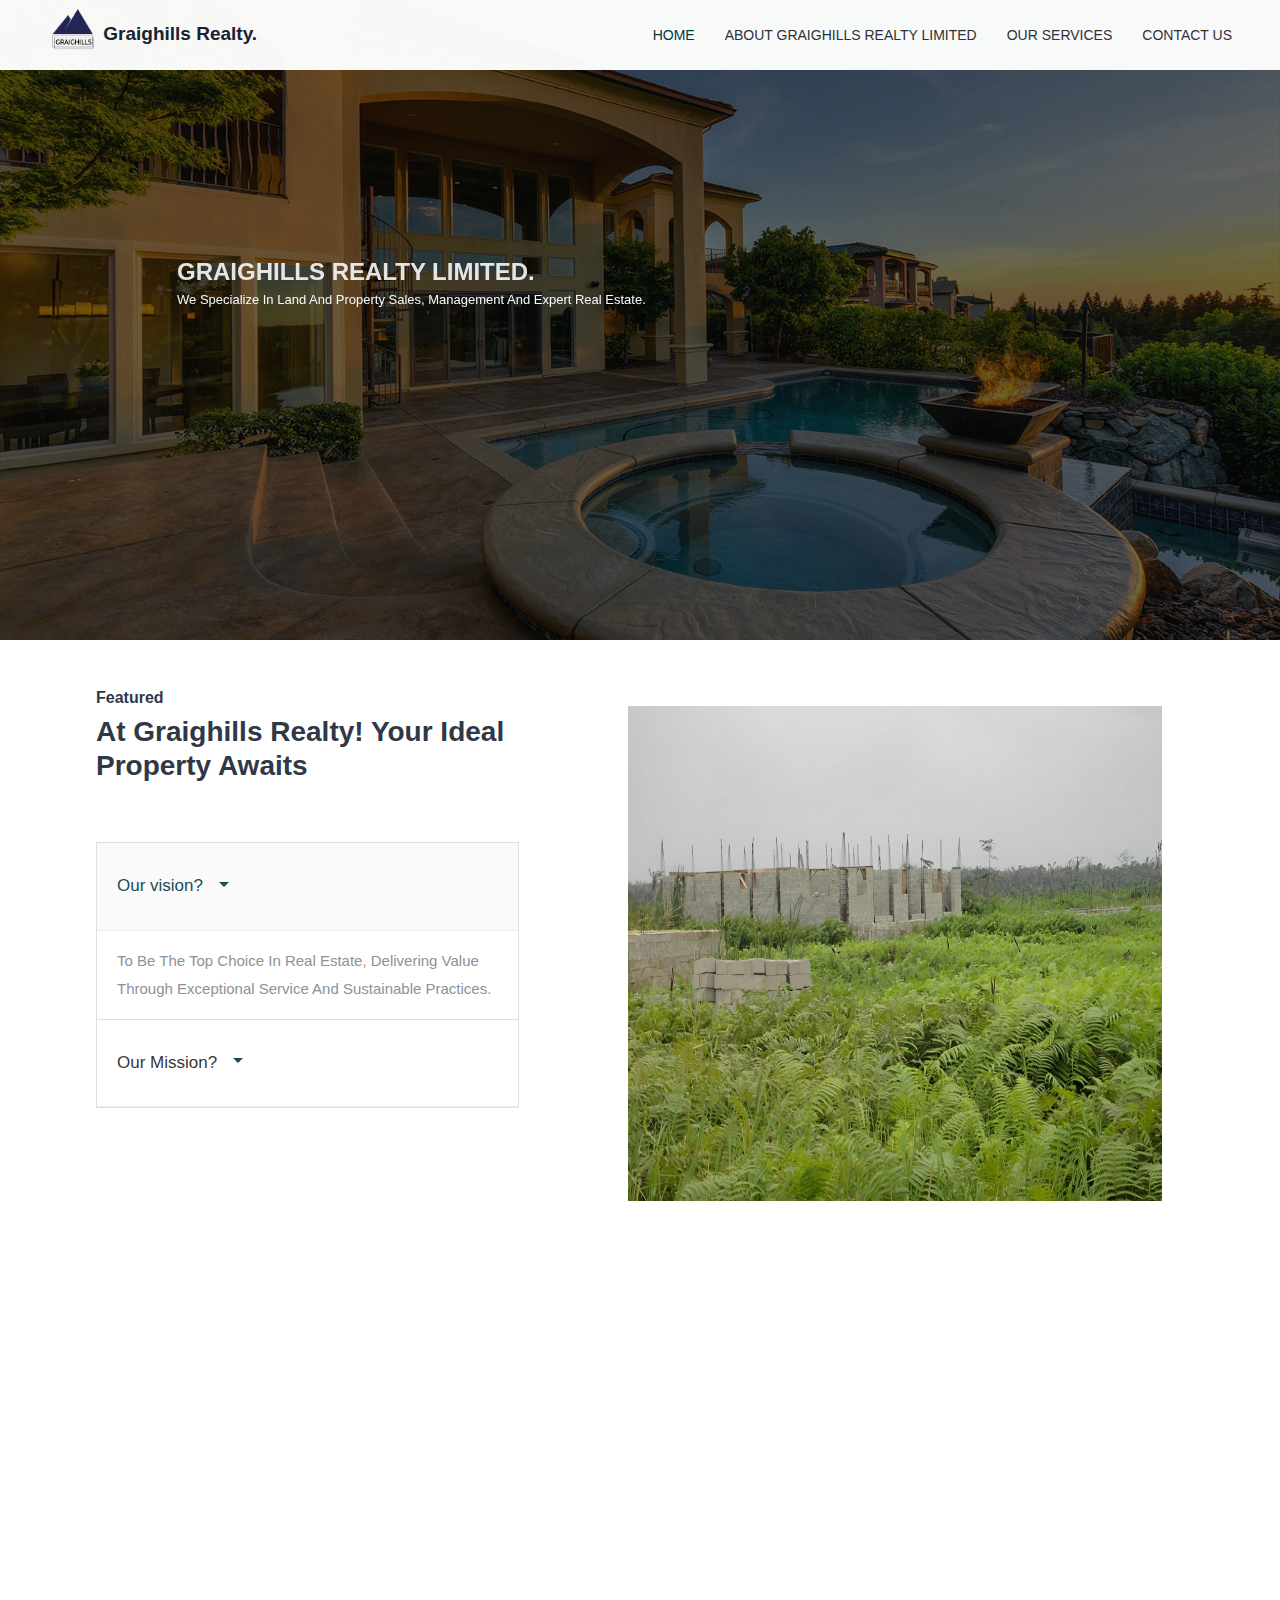
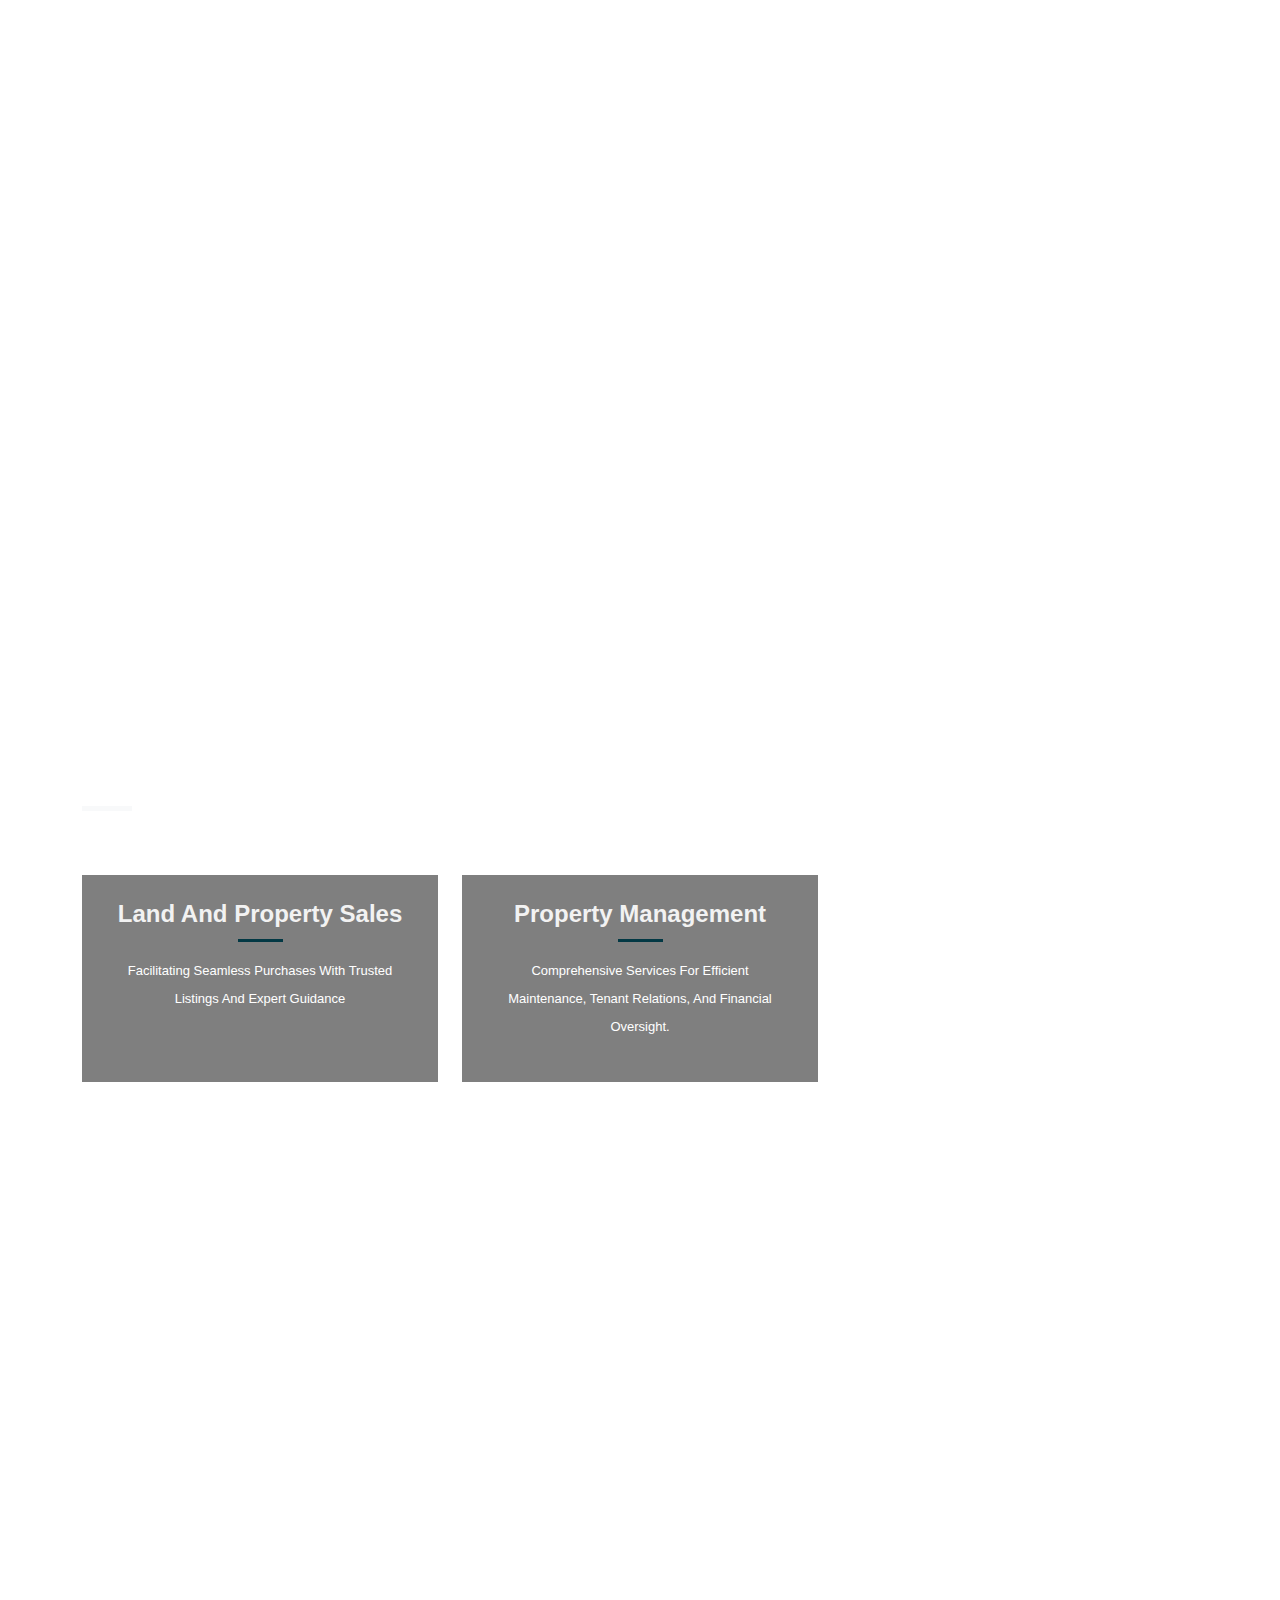
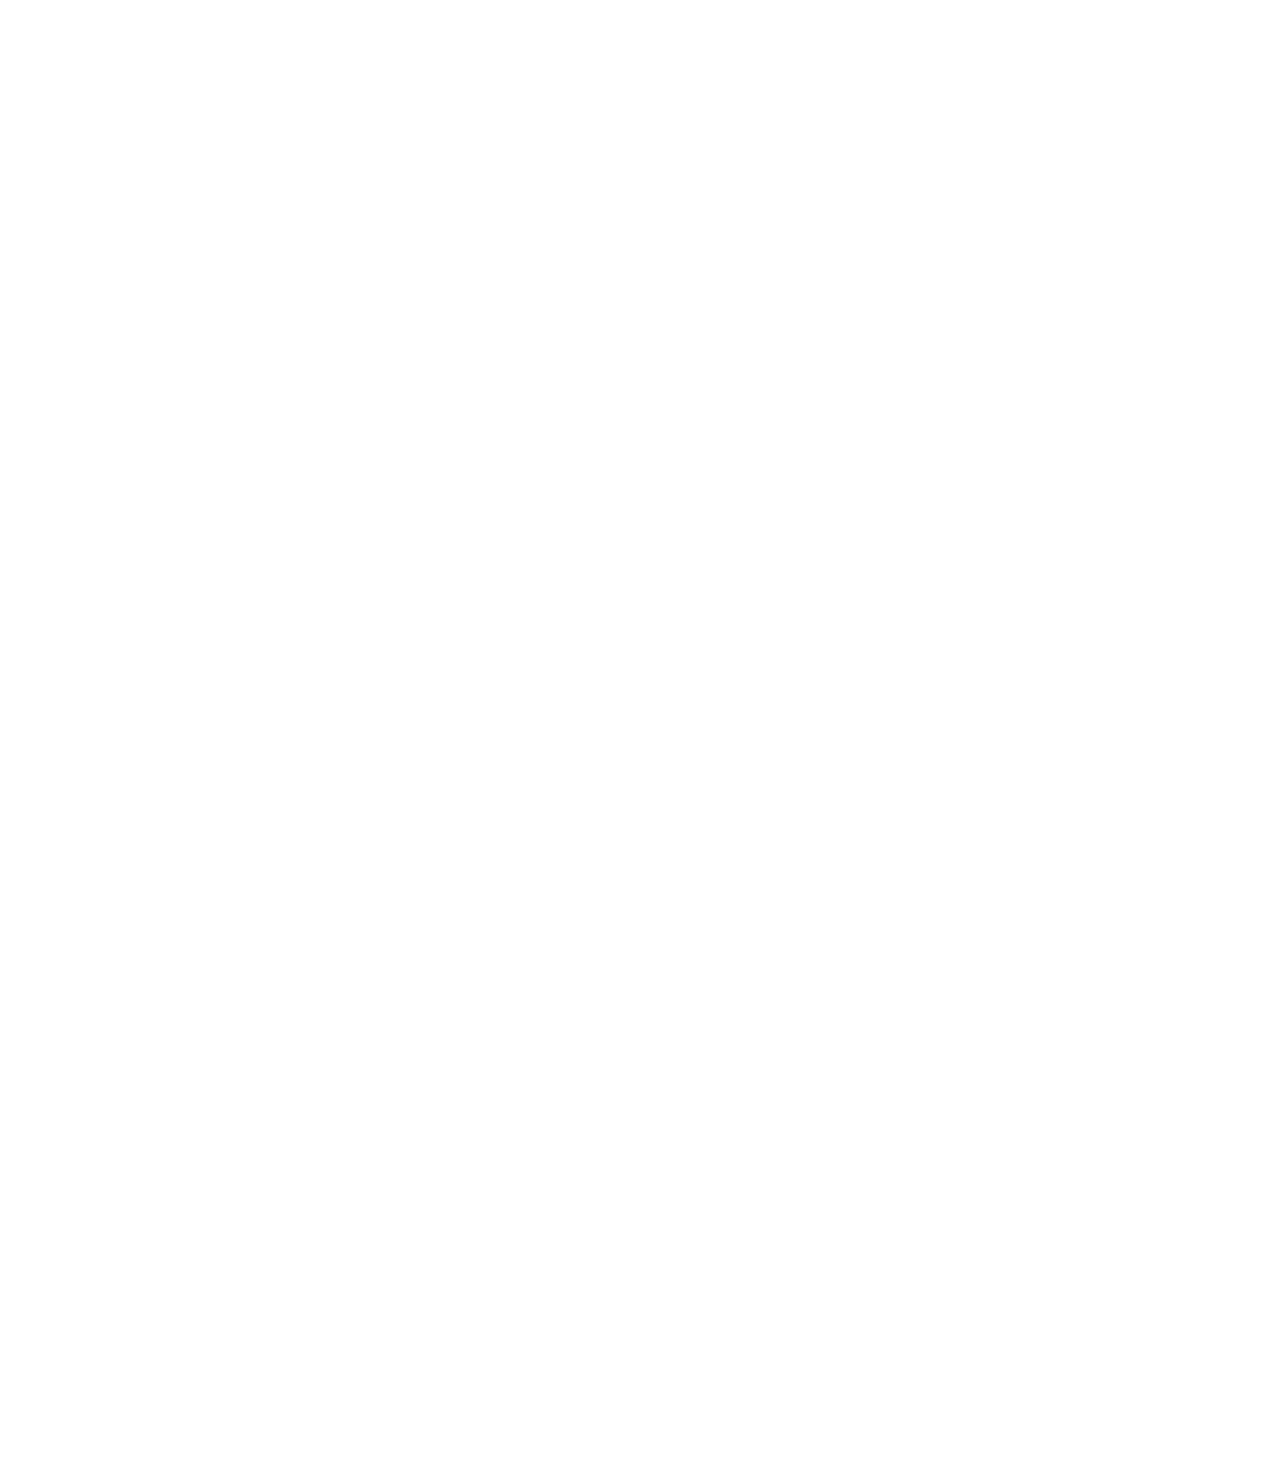
<file: Graighills-Realty-Limited.html>
<!--GRAIGHILLS GROUP
18th November, 2024
All rights reserved.
Developer | Michael Otote CEO OTOTECH INDUSTRIES -->
<!DOCTYPE html>
<html lang="en">
<head>
  <meta charset="UTF-8">
  <title>Graighills Realty Limited - property management and sales and Consultation. </title>

  <meta name="description" content="Graighills Realty is more than a real estate company;  we connect people to spaces that shape their lives and businesses. " />
  
  <meta name="keywords" content="Graighills, GIS, Graighills-Realty-Limited," />
  
  <meta name="robots" content="index, follow" />
  
  <link rel="canonical" href="https://www.graighillsgroup.com/Graighills-Realty-Limited.html" />

  <!-- Open Graph Data for Social Media Sharing -->
  <meta property="og:title" content="Graighills Realty Limited." />
  <meta property="og:description" content="Graighills Realty is more than a real estate company;  we connect people to spaces that shape their lives and businesses." />

  <meta property="og:image" content="https://drive.google.com/uc?id=1-24ZT3TYus1WpTuXWrxTGkB0KJR-YF4q" />
  <meta property="og:url" content="https://www.graighillsgroup.com/Graighills-Realty-Limited.html" />
  <meta property="og:type" content="website" />
  
  <!-- Twitter Card Data -->
  <meta name="twitter:card" content="summary_large_image" />
  <meta name="twitter:title" content="Graighills Realty Limited" />
  <meta name="twitter:description" content="Graighills Realty is more than a real estate company;  we connect people to spaces that shape their lives and businesses." />
  <meta name="twitter:image"content="https://drive.google.com/uc?id=1-24ZT3TYus1WpTuXWrxTGkB0KJR-YF4q" />

  <!-- Favicon -->
  <link rel="icon" href="https://www.graighillsgroup.com/Graighills-Realty-Limited.html/favicon.ico" />

  <!-- Viewport for Mobile Optimization -->
  <meta name="viewport" content="width=device-width, initial-scale=1.0" />
  
  <!-- Structured Data Example (Optional) -->
  <script type="application/ld+json">
  {
    "@context": "http://schema.org",
    "@type": "Organization",
    "name": "Graighills Realty Limited ",
    "url": "https://www.graighillsgroup.com/Graighills-Realty-Limited.html",
    "logo": "https://drive.google.com/uc?id=1-24ZT3TYus1WpTuXWrxTGkB0KJR-YF4q",
    "description": "Graighills Realty is more than a real estate company;  we connect people to spaces that shape their lives and businesses.",
    "sameAs": [
      "https://www.facebook.com/graighillsgroup",
      "https://www.linkedin.com/company/graighills"
    ]
  }
  </script>
 
  <!-- Google Web Fonts -->
  <link href="https://fonts.googleapis.com/css2?family=Open+Sans:wght@400;500;600;700&family=Poppins:wght@200;300;400;500;600&display=swap" rel="stylesheet"> 

   <!-- Icon Font Stylesheet -->
   <link rel="stylesheet" href="https://use.fontawesome.com/releases/v5.15.4/css/all.css"/>
   <link href="https://cdn.jsdelivr.net/npm/bootstrap-icons@1.4.1/font/bootstrap-icons.css" rel="stylesheet">

  <!-- Libraries Stylesheet -->
  <link href="lib/animate/animate.min.css" rel="stylesheet">
  <link href="lib/owlcarousel/assets/owl.carousel.min.css" rel="stylesheet">

<!-- Libraries CSS Files -->
<link href="lib/font-awesome/css/font-awesome.min.css" rel="stylesheet">
<link href="lib/ionicons/css/ionicons.min.css" rel="stylesheet">
<link href="lib/lightbox/css/lightbox.min.css" rel="stylesheet">

  <!-- Customized Bootstrap Stylesheet -->
  <link href="css/bootstrap.min.css" rel="stylesheet">

  <!-- CSS -->
  <link href="css/Graighills-Realty-Limited.css" rel="stylesheet">
  <link href="css/style.css" rel="stylesheet">


  <!-- Icon -->
  <link rel="icon" href="./img/Graighills-realty.jpg">
</head>
<body>
<!--NAVIGATION MENU-->
<nav class="navbar navbar-expand-lg bg-white navbar-light sticky-top px-4 px-lg-5 py-lg-0">
  <a href="index.html" class="navbar-brand d-flex align-items-center">
      <h1 class="m-0">
          <img src="./img/Graighills-realty.jpg" height="60px" width="50px" alt="Graighills Realty Limited"> 
          Graighills Realty.
      </h1>
  </a>
  <button type="button" class="navbar-toggler" aria-label="Toggle navigation" data-bs-toggle="collapse" data-bs-target="#navbarCollapse">
      <i class="fa fa-bars custom-icon"></i>
      <i class="fa fa-times custom-icon d-none"></i>
  </button>
  <div class="collapse navbar-collapse" id="navbarCollapse">
      <div class="navbar-nav ms-auto py-4 py-lg-0">
          <a href="index.html" class="nav-item nav-link active">Home </a>
          <!-- <a href="#property-listings" class="nav-item nav-link">Property Listings</a> -->
          <a href="#about" class="nav-item nav-link">About Graighills Realty Limited</a>
          <a href="#services" class="nav-item nav-link">Our Services</a>
          <a href="#contact" class="nav-item nav-link">Contact us </a>
      </div>
  </div>
</nav>

<!--END-->


<!--LANDING PAGE-->

    <!-- Carousel Start -->
    <div class="container-fluid p-0 mb-5 wow fadeIn" data-wow-delay="0.1s" id="home">
      <div id="header-carousel" class="carousel slide" data-bs-ride="carousel">
          <div class="carousel-inner">
              <!-- First Carousel Item -->
              <div class="carousel-item active">
                  <img class="w-100" src="img/banner-01.jpg" alt="Graighills Facility Management and Energy Solutions">
                  <div class="carousel-caption">
                      <div class="container">
                          <div class="row justify-content-center">
                              <div class="col-12 col-lg-10">
                                  <h4 class="text-light text-uppercase mb-0 animated slideInDown">Graighills Realty Limited.</h4>
                                  <p class="display-8 text-light mb-1 animated slideInDown">We specialize in land and property sales, management and expert real estate. </p>
                                  
                                  

                              </div>
                          </div>
                      </div>
                  </div>
              </div>
  
              <!-- Second Carousel Item -->
               <div class="carousel-item">
                  <img class="w-100" src="img/banner-02.jpg" alt="Excellence in Every Space - Graighills">
                  <div class="carousel-caption">
                      <div class="container">
                          <div class="row justify-content-center">
                              <div class="col-12 col-lg-10">
                                  <h4 class="text-light text-uppercase mb-3 animated slideInDown">Land and property solutions tailored for you</h4>
                                  <p class="display-8 text-light mb-3 animated slideInDown">whether you are looking to buy property, manage investments or seek expert advice, Graighills realty limited is you go-to partner.</p>
                                 
                              </div>
                          </div>
                      </div>
                  </div>
              </div>

                <!-- third Carousel Item -->
                <div class="carousel-item">
                  <img class="w-100" src="img/banner-03.jpg" alt="Excellence in Every Space - Graighills">
                  <div class="carousel-caption">
                      <div class="container">
                          <div class="row justify-content-center">
                              <div class="col-12 col-lg-10">
                                  <h3 class="text-light text-uppercase mb-3 animated slideInDown">Graighills Realty: your trusted real estate partner. </h3>
                                  <p class="display-8 text-light mb-3 animated slideInDown">trust us to deliver results that exceed expectations.</p>
                                 

                              </div>
                          </div>
                      </div>
                  </div>
              </div>
  
          </div>
      </div>
  </div>
  
  <!-- Carousel End -->

   <!--featured section-->

<div class="featured section ">
  <div class="container ">
    <div class="row ">
     
      <div class="col-lg-5 p-3 pt-0">
        <div class="section-heading">
          <h6>Featured</h6>
          <h3>At Graighills Realty! Your Ideal Property Awaits</h3>
        </div>
        <div class="accordion" id="accordionExample">
          <div class="accordion-item">
            <h2 class="accordion-header" id="headingOne">
              <button class="accordion-button" type="button" data-bs-toggle="collapse" data-bs-target="#collapseOne" aria-expanded="true" aria-controls="collapseOne">
                Our vision?<div class="nav-item dropdown">
                  <a href="#" class="nav-link dropdown-toggle" id="servicesDropdown" role="button" data-bs-toggle="dropdown" aria-expanded="false"></a>
              </button>
            </h2>
            <div id="collapseOne" class="accordion-collapse collapse show" aria-labelledby="headingOne" data-bs-parent="#accordionExample">
              <div class="accordion-body">
                To be the top choice in real estate, delivering value through exceptional service and sustainable practices.</div>
            </div>
          </div>
          <div class="accordion-item">
            <h2 class="accordion-header" id="headingTwo">
              <button class="accordion-button collapsed" type="button" data-bs-toggle="collapse" data-bs-target="#collapseTwo" aria-expanded="false" aria-controls="collapseTwo">
                Our Mission?<div class="nav-item dropdown">
                  <a href="#" class="nav-link dropdown-toggle" id="servicesDropdown" role="button" data-bs-toggle="dropdown" aria-expanded="false"></a>
              </button>
              </button>
            </h2>
            <div id="collapseTwo" class="accordion-collapse collapse" aria-labelledby="headingTwo" data-bs-parent="#accordionExample">
              <div class="accordion-body">
                To provide innovative, efficient, and sustainable real estate services while fostering lasting relationships through excellence in property management and consulting.  
              </div>
            </div>
          </div>
         
        </div>
      </div>
      <div class="col-lg-4">
        <div class="image">
          <img src="./img/land.jpg" alt="">
         
        </div>
      </div>
    </div>
  </div>
</div>
<!--end of featured section-->

     <!-- Property List Start -->
     <!-- <div class="container-xxl py-5 mt-5 p-0" >
      <div class="container" id="property-listings">
          <div class="row g-0 gx-5 align-items-end">
              <div class="col-lg-6">
                  <div class="text-start mx-auto mb-3 wow slideInLeft" data-wow-delay="0.1s">
                    <h2 class="mb-2">| Property listings</h2>
                    
                  </div>
              </div>
            
          </div>
          <div class="tab-content">
              <div id="tab-1" class="tab-pane fade show p-0 active">
                  <div class="row g-4">
                      <div class="col-lg-4 col-md-6 wow fadeInUp" data-wow-delay="0.1s">
                          <div class="property-item rounded overflow-hidden">
                              <div class="position-relative overflow-hidden">
                                  <a href=""><img class="img-fluid" src="./img/property-01.jpg" alt=""></a>
                                  <div class="bg-primary rounded text-white position-absolute start-0 top-0 m-2 py-1 px-3">For Sell</div>
                                  <div class="bg-white rounded-top text-primary position-absolute start-0 bottom-0 mx-4 pt-1 px-3">Appartment</div>
                              </div>
                              <div class="p-4 pb-0">
                                  <h5 class="text-primary mb-3">N12 Million</h5>
                                
                                  <p><i class="fa fa-map-marker-alt text-primary me-2"></i>Address will be displayed here.</p>
                              </div>
                              <div class="d-flex border-top">
                                  <small class="flex-fill text-center border-end py-2"><i class="fa fa-ruler-combined text-primary me-2"></i>1000 Sqft</small>
                                  <small class="flex-fill text-center border-end py-2"><i class="fa fa-bed text-primary me-2"></i>3 Bed</small>
                                  <small class="flex-fill text-center py-2"><i class="fa fa-bath text-primary me-2"></i>2 Bath</small>
                              </div>
                          </div>
                      </div>
                      <div class="col-lg-4 col-md-6 wow fadeInUp" data-wow-delay="0.3s">
                          <div class="property-item rounded overflow-hidden">
                              <div class="position-relative overflow-hidden">
                                  <a href=""><img class="img-fluid" src="./img/apartment 1.jpg" alt=""></a>
                                  <div class="bg-primary rounded text-white position-absolute start-0 top-0 m-2 py-1 px-3">For Rent</div>
                                  <div class="bg-white rounded-top text-primary position-absolute start-0 bottom-0 mx-4 pt-1 px-3">Villa</div>
                              </div>
                              <div class="p-4 pb-0">
                                <h5 class="text-primary mb-3">N8 Million</h5>
                              
                                <p><i class="fa fa-map-marker-alt text-primary me-2"></i>Address will be displayed here.</p>
                            </div>
                              <div class="d-flex border-top">
                                  <small class="flex-fill text-center border-end py-2"><i class="fa fa-ruler-combined text-primary me-2"></i>1000 Sqft</small>
                                  <small class="flex-fill text-center border-end py-2"><i class="fa fa-bed text-primary me-2"></i>3 Bed</small>
                                  <small class="flex-fill text-center py-2"><i class="fa fa-bath text-primary me-2"></i>2 Bath</small>
                              </div>
                          </div>
                      </div>
                      <div class="col-lg-4 col-md-6 wow fadeInUp" data-wow-delay="0.5s">
                          <div class="property-item rounded overflow-hidden">
                              <div class="position-relative overflow-hidden">
                                  <a href=""><img class="img-fluid" src="./img/property-03.jpg" alt=""></a>
                                  <div class="bg-primary rounded text-white position-absolute start-0 top-0 m-2 py-1 px-3">For Sell</div>
                                  <div class="bg-white rounded-top text-primary position-absolute start-0 bottom-0 mx-4 pt-1 px-3">Open Office</div>
                              </div>
                              <div class="p-4 pb-0">
                                <h5 class="text-primary mb-3">N15 Million</h5>
                              
                                <p><i class="fa fa-map-marker-alt text-primary me-2"></i>Address will be displayed here.</p>
                            </div>
                              <div class="d-flex border-top">
                                  <small class="flex-fill text-center border-end py-2"><i class="fa fa-ruler-combined text-primary me-2"></i>2000 Sqft</small>
                                  <small class="flex-fill text-center border-end py-2"><i class="fa fa-table text-primary me-2"></i>15 docks</small>
                                  <small class="flex-fill text-center py-2"><i class="fa fa-toilet text-primary me-2"></i>15 toilets</small>
                              </div>
                          </div>
                          
                      </div>
                      <div class="col-lg-4 col-md-6 wow fadeInUp" data-wow-delay="0.5s">
                        <div class="property-item rounded overflow-hidden">
                            <div class="position-relative overflow-hidden">
                                <a href=""><img class="img-fluid" src="./img/property-04.jpg" alt=""></a>
                                <div class="bg-primary rounded text-white position-absolute start-0 top-0 m-2 py-1 px-3">For Sell</div>
                                <div class="bg-white rounded-top text-primary position-absolute start-0 bottom-0 mx-4 pt-1 px-3">Home</div>
                            </div>
                            <div class="p-4 pb-0">
                              <h5 class="text-primary mb-3">N10 Million</h5>
                            
                              <p><i class="fa fa-map-marker-alt text-primary me-2"></i>Address will be displayed here.</p>
                          </div>
                            <div class="d-flex border-top">
                                <small class="flex-fill text-center border-end py-2"><i class="fa fa-ruler-combined text-primary me-2"></i>1500 Sqft</small>
                                <small class="flex-fill text-center border-end py-2"><i class="fa fa-bed text-primary me-2"></i>6 bed</small>
                                <small class="flex-fill text-center py-2"><i class="fa fa-bath text-primary me-2"></i>2 baths</small>
                            </div>
                        </div>
                        
                    </div>
                    <div class="col-lg-4 col-md-6 wow fadeInUp" data-wow-delay="0.5s">
                      <div class="property-item rounded overflow-hidden">
                          <div class="position-relative overflow-hidden">
                              <a href=""><img class="img-fluid" src="./img/property-05.jpg" alt=""></a>
                              <div class="bg-primary rounded text-white position-absolute start-0 top-0 m-2 py-1 px-3">For Sell</div>
                              <div class="bg-white rounded-top text-primary position-absolute start-0 bottom-0 mx-4 pt-1 px-3">Home</div>
                          </div>
                          <div class="p-4 pb-0">
                            <h5 class="text-primary mb-3">N4 Million</h5>
                          
                            <p><i class="fa fa-map-marker-alt text-primary me-2"></i>Address will be displayed here.</p>
                        </div>
                          <div class="d-flex border-top">
                              <small class="flex-fill text-center border-end py-2"><i class="fa fa-ruler-combined text-primary me-2"></i>2000 Sqft</small>
                              <small class="flex-fill text-center border-end py-2"><i class="fa fa-table text-primary me-2"></i>3 bed</small>
                              <small class="flex-fill text-center py-2"><i class="fa fa-toilet text-primary me-2"></i>3 bath</small>
                          </div>
                      </div>
                      
                  </div>

                  <div class="col-lg-4 col-md-6 wow fadeInUp" data-wow-delay="0.5s">
                    <div class="property-item rounded overflow-hidden">
                        <div class="position-relative overflow-hidden">
                            <a href=""><img class="img-fluid" src="./img/apartment 2.jpg" alt=""></a>
                            <div class="bg-primary rounded text-white position-absolute start-0 top-0 m-2 py-1 px-3">For Sell</div>
                            <div class="bg-white rounded-top text-primary position-absolute start-0 bottom-0 mx-4 pt-1 px-3">Open Office</div>
                        </div>
                        <div class="p-4 pb-0">
                          <h5 class="text-primary mb-3">N15 Million</h5>
                        
                          <p><i class="fa fa-map-marker-alt text-primary me-2"></i>Address will be displayed here.</p>
                      </div>
                        <div class="d-flex border-top">
                            <small class="flex-fill text-center border-end py-2"><i class="fa fa-ruler-combined text-primary me-2"></i>2000 Sqft</small>
                            <small class="flex-fill text-center border-end py-2"><i class="fa fa-table text-primary me-2"></i>15 docks</small>
                            <small class="flex-fill text-center py-2"><i class="fa fa-toilet text-primary me-2"></i>15 toilets</small>
                        </div>
                    </div>
                    
                </div>
                      
                     
                  </div>
              </div>
             
          </div>
      </div>
  </div> -->
  <!-- Property List End -->


<!-- About Start -->
<div class="container-xxl py-5" id="about">
  <div class="container">
      <div class="row g-5 align-items-center">
          <div class="col-lg-6 wow fadeIn" data-wow-delay="0.1s">
            <h2 class="mb-2">About Graighills Realty</h2>
              <div class="about-img position-relative overflow-hidden p-3 pe-0">
                
                  <img class="img-fluid w-100" src="img/apartment 2.jpg">
              </div>
          </div>
          <div class="col-lg-6 wow fadeIn" data-wow-delay="0.5s">
              <h1 class="mb-1">The No.1 Place To Find The Perfect Property</h1>
              <p class="mb-4">Graighills Realty is more than a real estate company;  we connect people to spaces that shape their lives and businesses. As part of the Graighills Group, we deliver trusted, sustainable solutions by combining innovative thinking with deep market knowledge to offer personalized experiences for every client.  </p>
              <h4>core values</h4>
              <p><i class="fa fa-check text-primary me-3"></i>Excellence: High-quality service in every transaction and project.</p>
              <p><i class="fa fa-check text-primary me-3"></i>Sustainability: Building for the future with eco-friendly practices.  </p>
              <p><i class="fa fa-check text-primary me-3"></i>Integrity: Transparency, accountability, and trust in all dealings.  	</p>
            
          </div>
      </div>
  </div><br>
  <div class="container-xxl py-5 p-0">
    <div class="container" >
        <div class="row g-5">
            <div class="col-lg-6 wow fadeInUp" data-wow-delay="0.1s">
                <div class="border-start border-5  ps-3 mb-4">
                    <h3 class="text-body text-uppercase mb-2">Why Choose Us!</h3>
                    <h5 class="display-9 mb-0">At Graighills Realty! Your Ideal Property Awaits</h5>
                </div>
                <p class="mb-1">Graighills Realty Limited stands out for professionalism, innovation, and dedication to client satisfaction. We prioritize quality, transparency, and sustainability in every project.    
                    </p>
                
            </div>
            <div class="col-lg-6 wow fadeInUp" data-wow-delay="0.5s">
                <div class="position-relative overflow-hidden h-100" style="min-height: 400px;">
                    <img class="position-absolute" src="img/property-02.jpg" alt="" style="object-fit: contain; top:35%; left: 50%; transform: translate(-50%, -50%); max-width: 100%; max-height: 100%;">
                    <!-- <div class="position-absolute top-0 start-0 bg-white pe-3 pb-3" style="width: 150px; height: 170px;" id="responsive-box">
                        <div class="d-flex flex-column justify-content-center text-center bg-primary h-100 p-2" id="responsive-content">
                            <h1 class="text-white" id="responsive-title">5</h1>
                            <h2 class="text-white" id="responsive-years">Years of</h2>
                            <h5 class="text-white mb-0">Excellence</h5>
                        </div>
                    </div> -->
                </div>
            </div>
            
        </div>
    </div>
</div>
</div>

<!-- About End -->

<!--service section-->
<div class="service-content" id="services">
  <div class="container">
      <div class="row">
          <div class="col-md-0">
              <div class="left-text">
                  <h4>Our services</h4>
                  <div class="line-dec"></div>
                  <p>Graighills Realty is more than a real estate company;  we connect people to spaces that shape their lives and businesses.</p>
                
              </div>
          </div>
          <div class="col-md-8">
              <div class="row">
                  <div class="col-md-6">
                      <div class="service-item">
                          <h4>Land and Property Sales</h4>
                          <div class="line-dec"></div>
                          <p class="details">Facilitating seamless purchases with trusted listings and expert guidance</p>
                          <br>
                      </div>
                  </div>
                  <div class="col-md-6">
                      <div class="service-item">
                          <h4>Property Management</h4>
                          <div class="line-dec"></div>
                          <p class="details">Comprehensive services for efficient maintenance, tenant relations, and financial oversight.</p>
                      </div>
                  </div>
                  <!-- <div class="col-md-6">
                      <div class="service-item">
                          <h4>Real Estate Consulting</h4>
                          <div class="line-dec"></div>
                          <p>Expert advice on investments, market trends, and strategies.  </p>
                      </div>
                  </div> -->
                 
              </div>
          </div>                
      </div>
  </div>
</div>
<!--service end-->



  


     <!-- Appointment Start -->
     <div class="container-fluid appointment my-5 py-9 mb-9 wow fadeIn" data-wow-delay="0.1s" id="contact">
      <div class="container py-5">
          <div class="row g-5">
              <div class="col-lg-5 col-md-6 wow fadeIn" data-wow-delay="0.3s">
                <div>
                      <h6 class="text-white text-uppercase mb-2">Contact Us Now for Quality Service</h6>
                      <h3 class="display-7 text-white mb-0">Get in Touch with Us</h3>
                  </div>
                  <p class="text-white mb-0">Reach out to us through the channels below and book an appointment to experience our top-notch services.</p>
              </div>
              <div class="col-lg-7 col-md-6 wow fadeIn" data-wow-delay="0.5s">
                  <form>
                      <div class="row g-3">
                          <div class="col-12">
                              <a href="mailto:info@graighillsgroup.com?subject=Inquiry&body=Hello,%20I%20would%20like%20to%20book%20an%20appointment." class="btn btn-primary w-100 py-3"  style="background-color: var(--primary); border-color: #0e181b; color: white;">Send us a mail</a>
                          </div>
                          <div class="d-flex justify-content-center pt-2">
                              <a class="btn btn-square btn-outline-primary mx-2 social-icon" href="https://www.instagram.com/graighillsgroup" aria-label="Instagram" style="color: #0a98c0; border-color: #0a98c0;"><i class="fab fa-instagram"></i></a>
                              <a class="btn btn-square btn-outline-primary mx-2 social-icon" href="https://www.facebook.com/graighillsgroup" aria-label="Facebook" style="color: #0a98c0; border-color: #0a98c0;"><i class="fab fa-facebook-f"></i></a>
                              <a class="btn btn-square btn-outline-primary mx-2 social-icon" href="https://www.tiktok.com/@graighillsgroup" aria-label="TikTok" style="color: #0a98c0; border-color: #0a98c0;"><i class="fab fa-tiktok"></i></a>
                          </div>
                      </div>
                  </form>
              </div>
          </div>
      </div>
    </div>
    <!-- Map Section -->
    <div class="container-fluid px-0">
      <div class="row no-gutters">
          <div class="col-12">
              <div class="map">
                  <iframe 
                      src="https://www.google.com/maps/embed?pb=!1m18!1m12!1m3!1d1666.5673380935418!2d3.3190682096136133!3d6.548497039675242!2m3!1f0!2f0!3f0!3m2!1i1024!2i768!4f13.1!3m3!1m2!1s0x103b8e150e30f571%3A0xaf7424af68216b05!2s18%20Chief%20Nnadokoye%20St%2C%20Ajao%20Estate%2C%20Lagos%20102214%2C%20Lagos!5e0!3m2!1ssv!2sng!4v1725885053795!5m2!1ssv!2sng" 
                      width="100%" 
                      height="100%" 
                      frameborder="0" 
                      style="border:0; height: 100vh;" 
                      allowfullscreen
                      aria-label="Google Maps Location">
                  </iframe>
              </div>
          </div>
      </div>
    </div>
    
    
    <!-- Appointment End -->
      
    
    
    
    
    
    
      <!-- Footer Section Start -->
    <div class="container-fluid bg-dark footer mt-0 pt-8 wow fadeIn" data-wow-delay="0.1s" id="footer">
      <div class="container py-5">
          <div class="row gx-5 gy-4">
              <div class="col-lg-4 col-md-6">
                  <h5 class="text-white mb-4 footer-header">Graighills Realty Limited.</h5>
                  <p class="footer-text">Graighills Realty is more than a real estate company;  we connect people to spaces that shape their lives and businesses. As part of the Graighills Group, we deliver trusted, sustainable solutions by combining innovative thinking with deep market knowledge to offer personalized experiences for every client.  </p>
                  
              </div>
              <div class="col-lg-4 col-md-6">
                  <h4 class="text-light mb-4 footer-header">Contacts</h4>
                  <p class="footer-text "><i class="fa fa-map-marker me-3"></i>18, Chief Nnadokoye Street, Ajao Estate, Lagos State</p>
                  <p class="footer-text"><a class="specific" href="tel:+2349078379334"><i class="fa fa-phone me-3"></i>09078379334</a></p>
                  <p class="footer-text"><a class="specific" href="tel:+2348107320688"><i class="fa fa-phone me-3"></i>+2348107320688</a></p>
                  <p class="footer-text"><a class="specific" href="mailto:info@graighillsgroup.com?subject=Inquiry&body=Hello,%20I%20would%20like%20to%20book%20an..."><i class="fa fa-envelope me-3"></i>Info@graighillsgroup.com</a></p>
              </div>
              <div class="col-lg-4 col-md-6">
                <h4 class="text-light mb-4 footer-header">Quick Links</h4>
                <a class="btn btn-link footer-link" href="Graighills-integrated-services.html">Graighills Integrated Services</a>
                <a class="btn btn-link footer-link" href="Graighills-Tech-Innovations-Limited.html">Graighills Tech Innovations Limited  </a>
                <a class="btn btn-link footer-link" href="Graighills-Realty-Limited.html">Graighills Realty Limited  </a>
                <a class="btn btn-link footer-link" href="#about">About Us</a>
                <a class="btn btn-link footer-link" href="#contact">Contact Us</a>
                <a class="btn btn-link footer-link" href="index.html#services">Graighills Companies</a>
                <a class="btn btn-link footer-link" href="index.html#funding">Funding</a>
            </div>
          </div>
      </div>
      <div class="container-fluid copyright bg-dark py-4">
          <div class="text-center">
              <p class="text-white mb-0">All rights reserved &copy; <span class="tm-current-year" id="footer-text">2024</span></p>
          </div>
      </div>
    </div>
    <!-- Footer End -->


   <!-- JavaScript Libraries -->
   <!-- JavaScript Libraries -->
   <script src="https://code.jquery.com/jquery-3.4.1.min.js"></script>
   <script src="https://cdn.jsdelivr.net/npm/bootstrap@5.0.0/dist/js/bootstrap.bundle.min.js"></script>
   <script src="lib/wow/wow.min.js"></script>
   <script src="lib/easing/easing.min.js"></script>
   <script src="lib/waypoints/waypoints.min.js"></script>
   <script src="lib/owlcarousel/owl.carousel.min.js"></script>

   <!-- Javascript -->
<script src="js/script.js"></script>
<script src="./js/isotope.min.js"></script>
<script src="./js/counter.js"></script>
<script src="./js/custom.js"></script>

 <!--toggle navbar-->
 <script>
  document.addEventListener('DOMContentLoaded', function () {
      const navbarCollapse = document.querySelector('#navbarCollapse');
      const navbarToggler = document.querySelector('.navbar-toggler');
      const navLinks = document.querySelectorAll('.nav-link');
      const dropdownItems = document.querySelectorAll('.dropdown-item');
      
      // Close the navbar when a link is clicked, except for the dropdown toggle
      navLinks.forEach(link => {
          link.addEventListener('click', (event) => {
              if (navbarCollapse.classList.contains('show') && !link.classList.contains('dropdown-toggle')) {
                  new bootstrap.Collapse(navbarCollapse).hide();
              }
          });
      });

      // Close the navbar when a dropdown item is clicked
      dropdownItems.forEach(item => {
          item.addEventListener('click', () => {
              if (navbarCollapse.classList.contains('show')) {
                  new bootstrap.Collapse(navbarCollapse).hide();
              }
          });
      });
      
      // Toggle icons for navbar
      const barsIcon = navbarToggler.querySelector('.fa-bars');
      const timesIcon = navbarToggler.querySelector('.fa-times');

      navbarCollapse.addEventListener('show.bs.collapse', function () {
          barsIcon.classList.add('d-none');
          timesIcon.classList.remove('d-none');
      });

      navbarCollapse.addEventListener('hide.bs.collapse', function () {
          barsIcon.classList.remove('d-none');
          timesIcon.classList.add('d-none');
      });
  });
</script>




<!--date year script-->
<script>

  $(document).ready(function(){

   $('.tm-current-year').text(new Date().getFullYear());                
         });
</script>
</body>
</html>
</file>
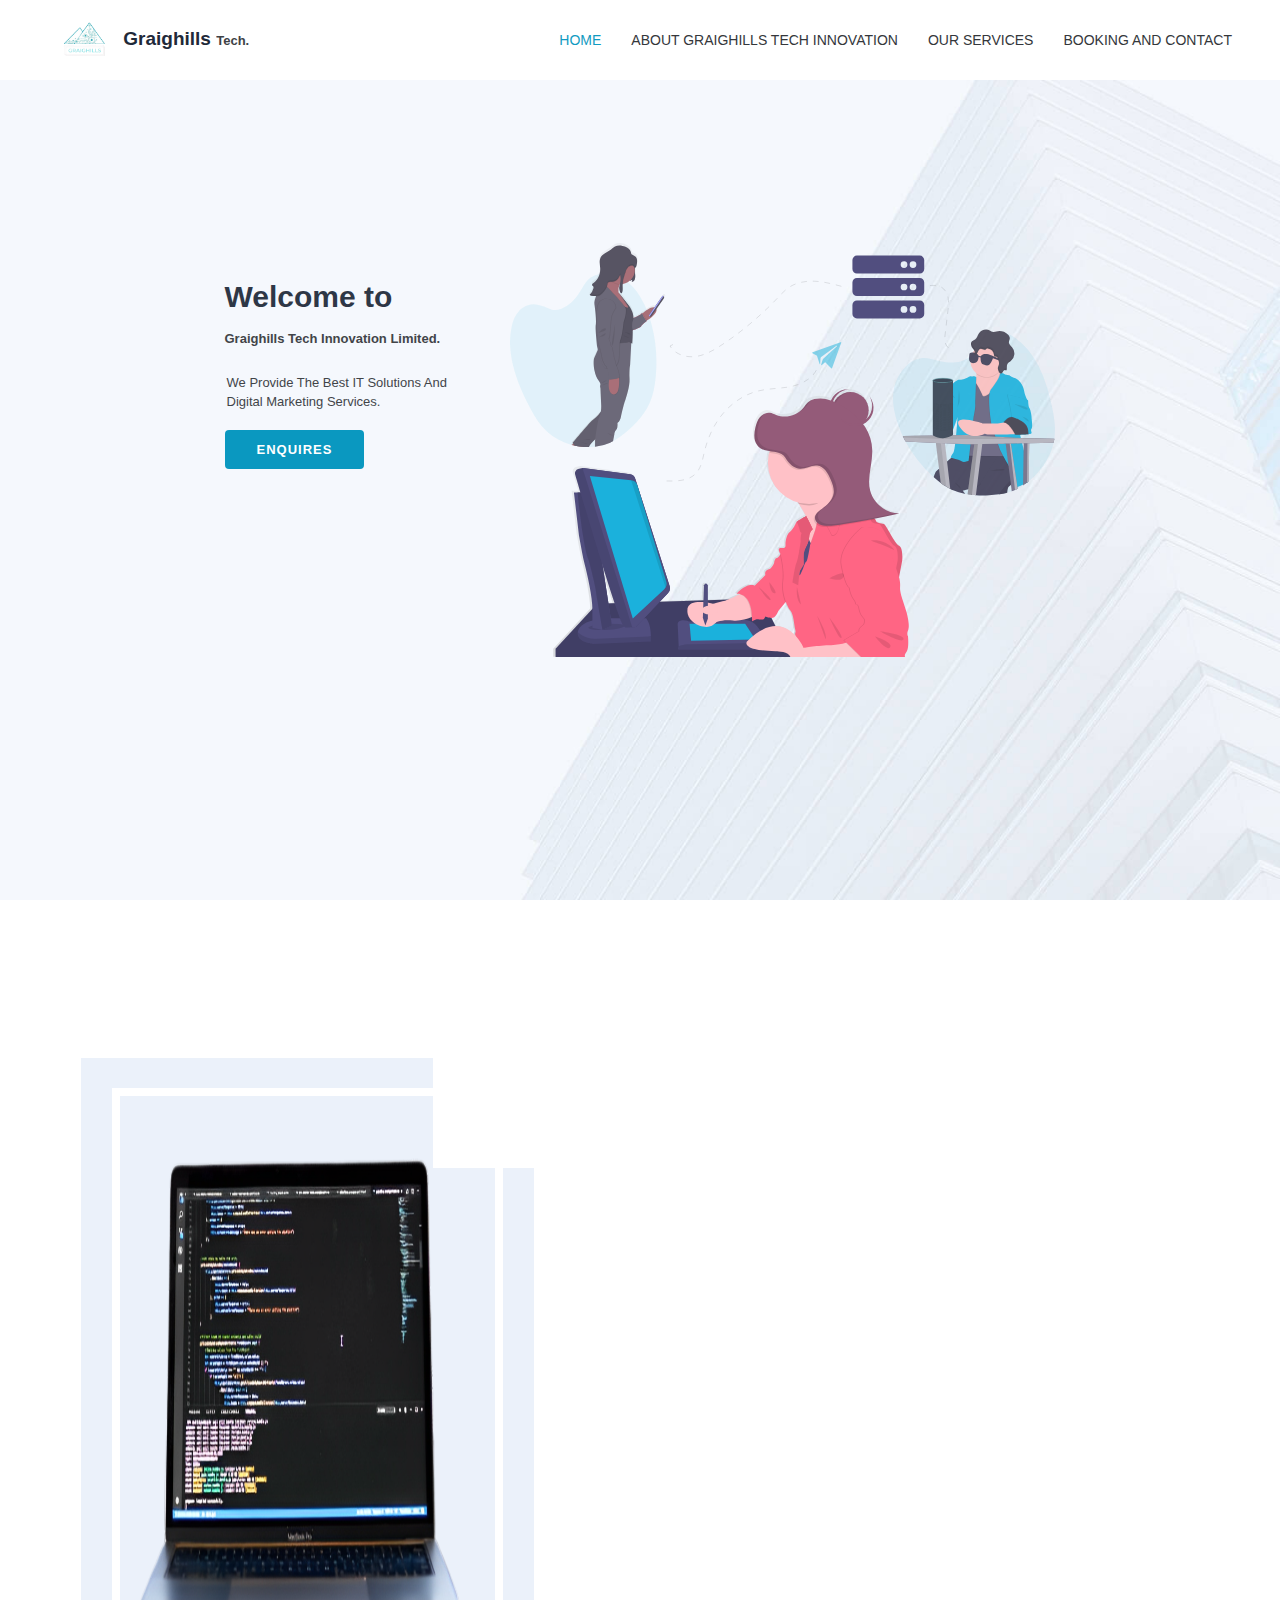
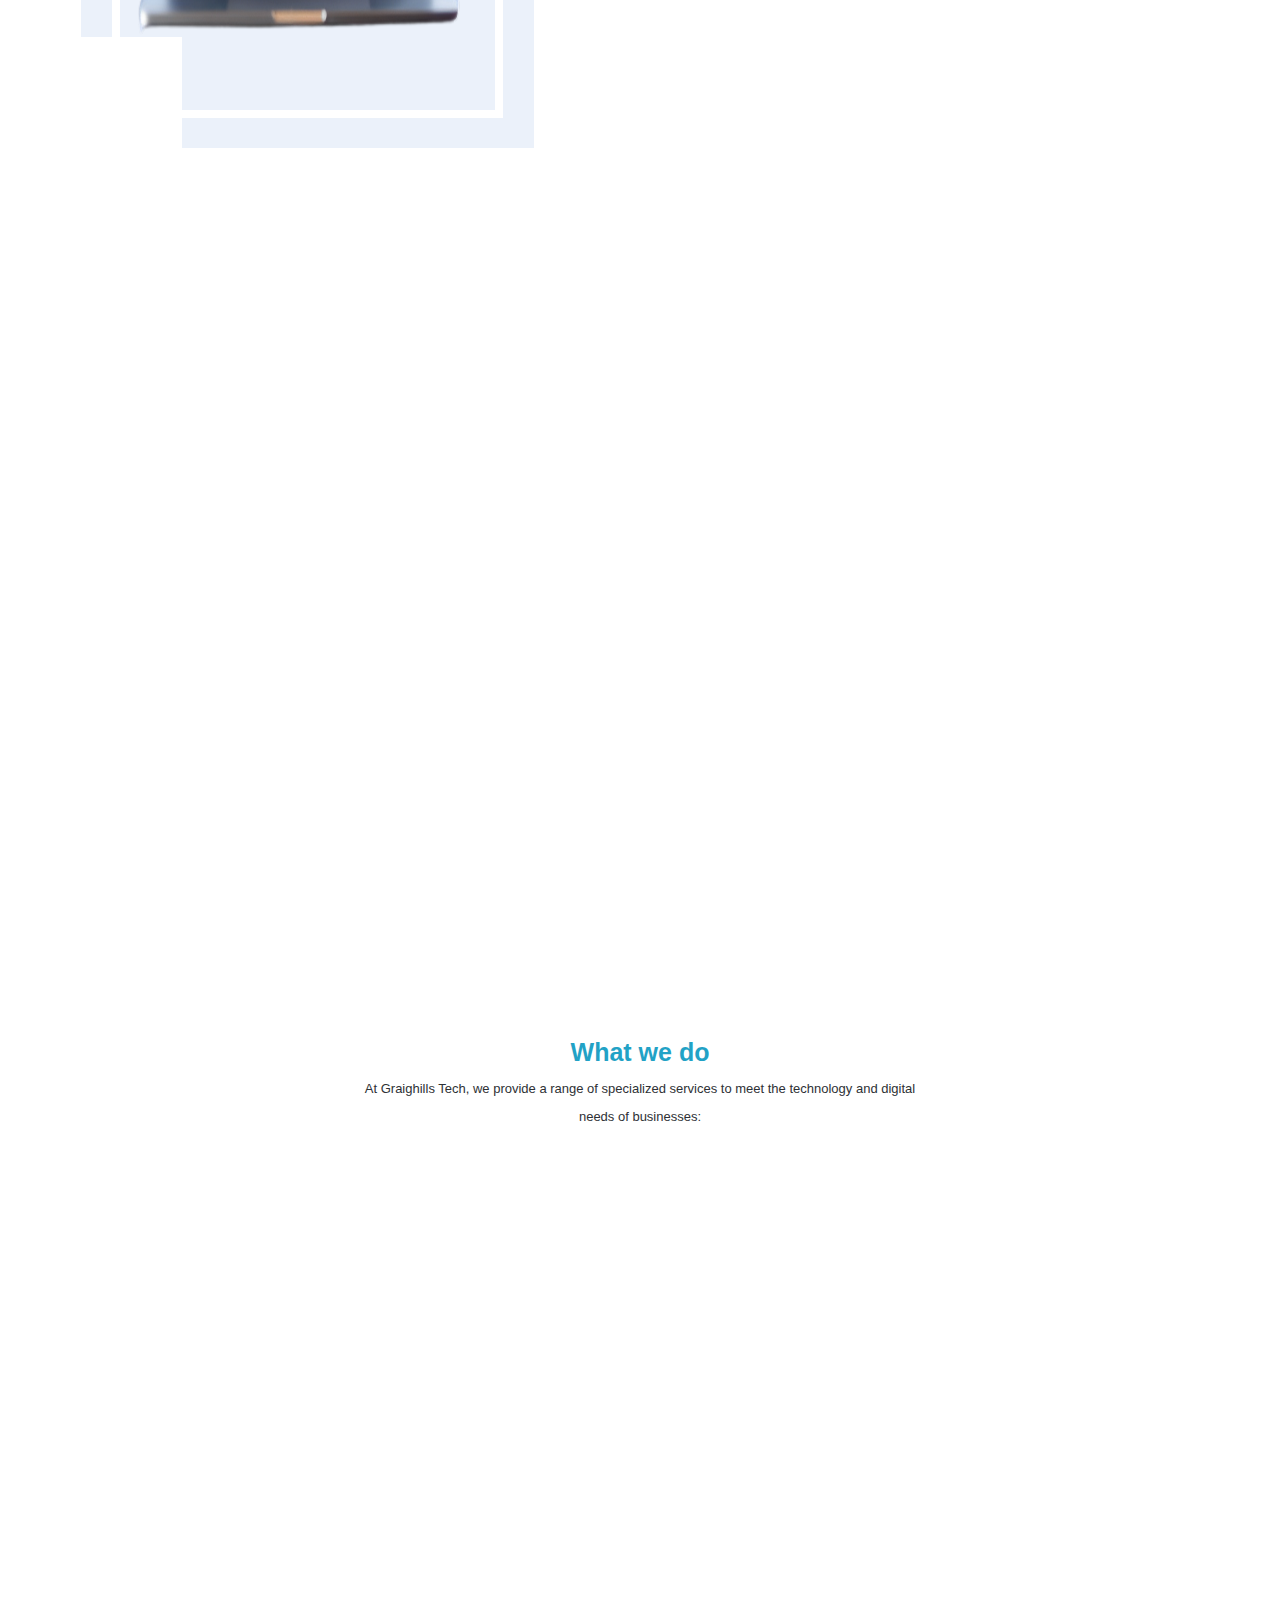
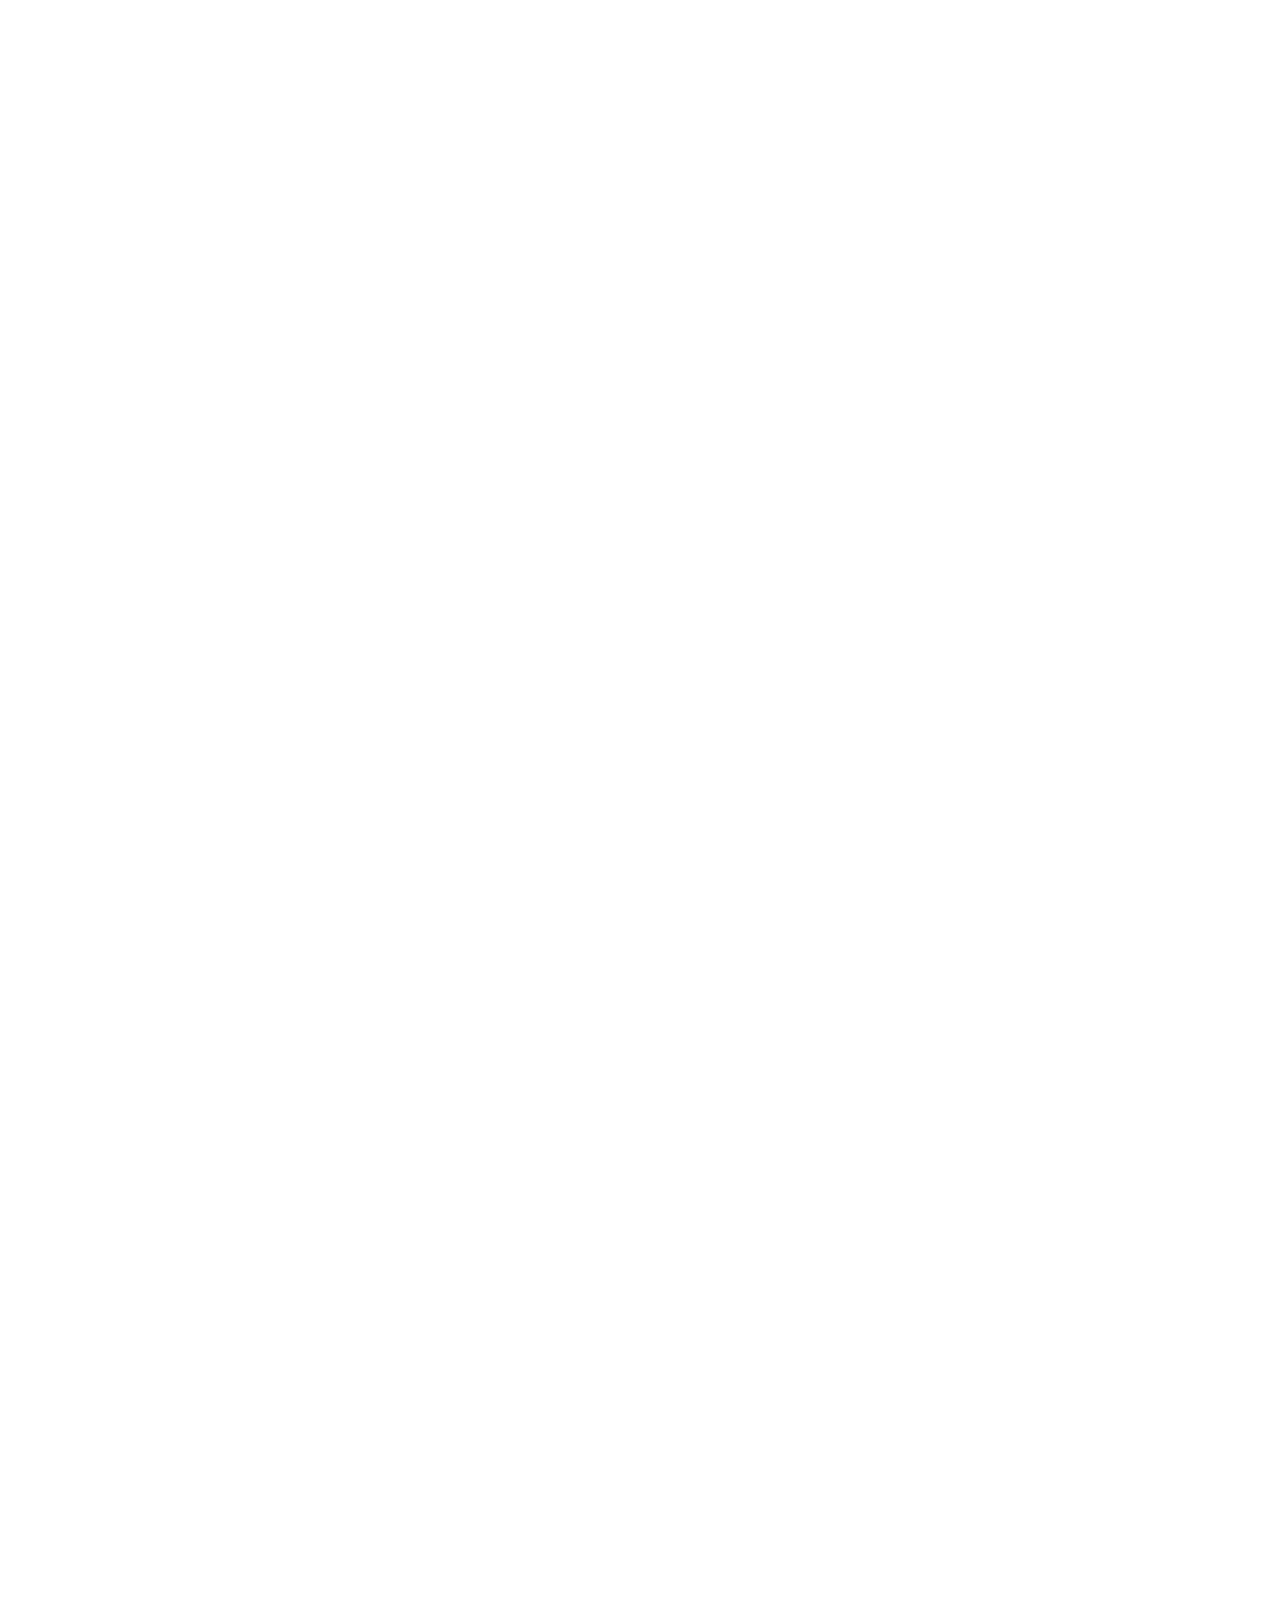
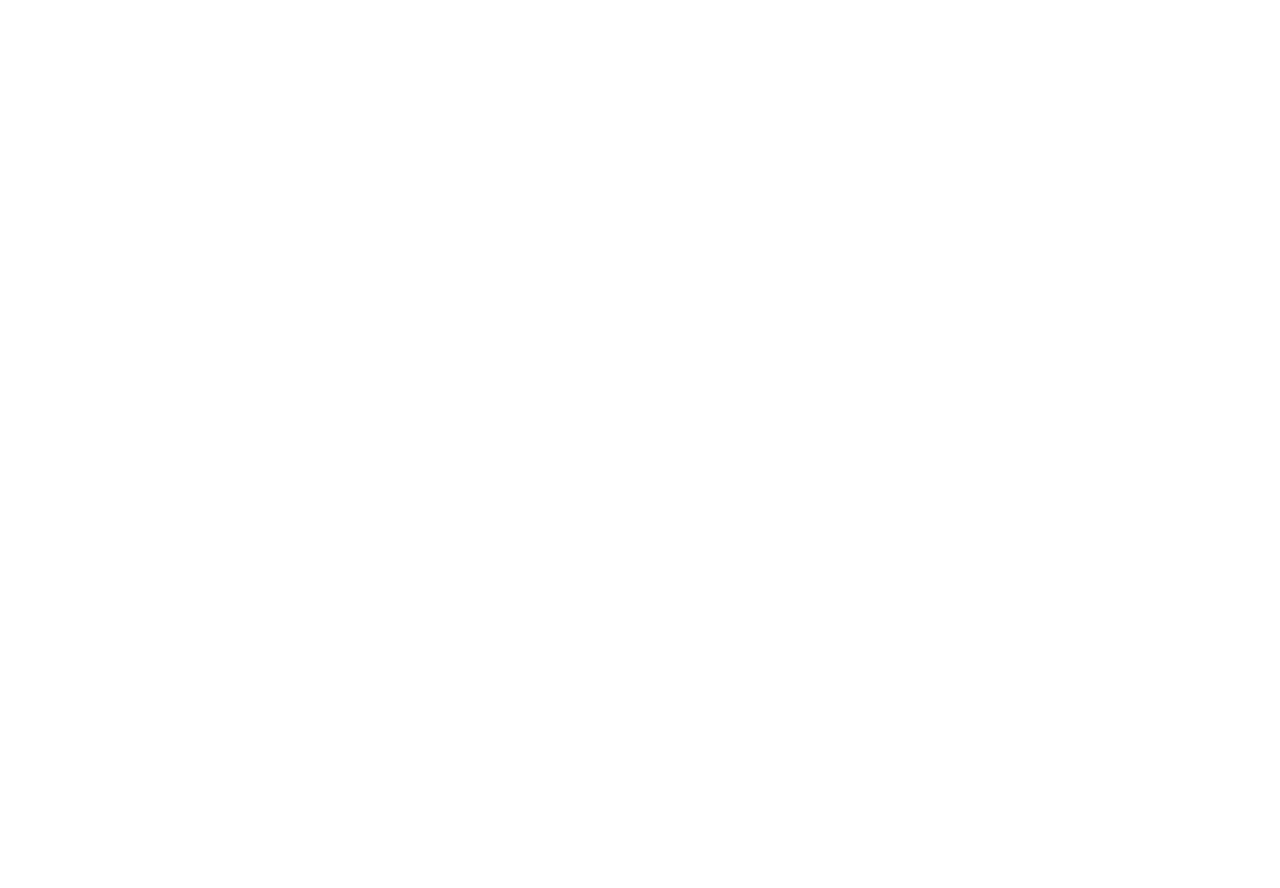
<file: Graighills-Tech-Innovations-Limited.html>
<!--GRAIGHILLS GROUP
8th September, 2024
All rights reserved.
Developer | Michael Otote CEO OTOTECH INDUSTRIES -->
<!DOCTYPE html>
<html>
  <head>
    <meta charset="UTF-8">
    <title>Graighills Tech - IT solutions, Web development, Hosting, App development, Lagos, Nigeria</title>

    <meta name="description" content="Graighills Tech Innovations Limited is an established subsidiary of Graighills Group, specializing in cutting-edge technology solutions and digital marketing services." />
    
    <meta name="keywords" content="Graighills, GIS, Graighills Tech Innovations Limited  , Tech solutions, web development, app development, database adminstration, pc upgrading, data analysus, Lagos IT company." />
    
    <meta name="robots" content="index, follow" />
    
    <link rel="canonical" href="https://www.graighillsgroup.com/Graighills-Tech-Innovations-Limited.html" />

    <!-- Open Graph Data for Social Media Sharing -->
    <meta property="og:title" content="Graighills Integrated Services Limited (GIS)" />
    <meta property="og:description" content="Graighills Tech Innovations Limited is an established subsidiary of Graighills Group, specializing in cutting-edge technology solutions and digital marketing services." />

    <meta property="og:image" content="https://drive.google.com/uc?id=11S5_wdVn36EsBLb3XGoGZqeuhRM0c4JY" />
    <meta property="og:url" content="https://www.graighillsgroup.com/Graighills-Tech-Innovations-Limited.html" />
    <meta property="og:type" content="website" />
    
    <!-- Twitter Card Data -->
    <meta name="twitter:card" content="summary_large_image" />
    <meta name="twitter:title" content="Graighills Integrated Services Limited (GIS)" />
    <meta name="twitter:description" content="Graighills Tech Innovations Limited is an established subsidiary of Graighills Group, specializing in cutting-edge technology solutions and digital marketing services." />
    <meta name="twitter:image" content="https://drive.google.com/uc?id=11S5_wdVn36EsBLb3XGoGZqeuhRM0c4JY" />

    <!-- Favicon -->
    <link rel="icon" href="https://www.graighillsgroup.com/Graighills-Tech-Innovations-Limited.html/favicon.ico" />

    <!-- Viewport for Mobile Optimization -->
    <meta name="viewport" content="width=device-width, initial-scale=1.0" />
    
    <!-- Structured Data Example (Optional) -->
    <script type="application/ld+json">
    {
      "@context": "http://schema.org",
      "@type": "Organization",
      "name": "Graighills Tech Innovations Limited ",
      "url": "https://www.graighillsgroup.com/Graighills-Tech-Innovations-Limited.html",
      "logo": "https://drive.google.com/uc?id=11S5_wdVn36EsBLb3XGoGZqeuhRM0c4JY",
      "description": "Graighills Tech Innovations Limited is an established subsidiary of Graighills Group, specializing in cutting-edge technology solutions and digital marketing services.",
      "sameAs": [
        "https://www.facebook.com/graighillsgroup",
        "https://www.linkedin.com/company/graighills"
      ]
    }
    </script>
   
    <!-- Google Web Fonts -->
    <link href="https://fonts.googleapis.com/css2?family=Open+Sans:wght@400;500;600;700&family=Poppins:wght@200;300;400;500;600&display=swap" rel="stylesheet"> 

     <!-- Icon Font Stylesheet -->
     <link rel="stylesheet" href="https://use.fontawesome.com/releases/v5.15.4/css/all.css"/>
     <link href="https://cdn.jsdelivr.net/npm/bootstrap-icons@1.4.1/font/bootstrap-icons.css" rel="stylesheet">

    <!-- Libraries Stylesheet -->
    <link href="lib/animate/animate.min.css" rel="stylesheet">
    <link href="lib/owlcarousel/assets/owl.carousel.min.css" rel="stylesheet">
     <!-- Bootstrap CSS File -->
  <link href="lib/bootstrap/css/bootstrap.min.css" rel="stylesheet">

  <!-- Libraries CSS Files -->
  <link href="lib/font-awesome/css/font-awesome.min.css" rel="stylesheet">
  <link href="lib/ionicons/css/ionicons.min.css" rel="stylesheet">
  <link href="lib/lightbox/css/lightbox.min.css" rel="stylesheet">

    <!-- Customized Bootstrap Stylesheet -->
    <link href="css/bootstrap.min.css" rel="stylesheet">

    <!-- CSS -->
    <link href="css/Graighills-Tech-Innovations-Limited.css" rel="stylesheet">
    <link href="css/style.css" rel="stylesheet">
    

    <!-- Icon -->
    <link rel="icon" href="./img/tech-logo.png">
</head>


<body>
    <!-- Navbar section -->
<nav class="navbar navbar-expand-lg bg-white navbar-light sticky-top px-4 px-lg-5 py-lg-0">
    <a href="index.html" class="navbar-brand d-flex align-items-center">
        <h1 class="m-0">
            <img src="./img/tech-logo.png" height="70px" width="70px" alt="Graighills technologies"> 
            Graighills <span class="bold">Tech.</span>
        </h1>
    </a>
    <button type="button" class="navbar-toggler" aria-label="Toggle navigation" data-bs-toggle="collapse" data-bs-target="#navbarCollapse">
        <i class="fa fa-bars custom-icon"></i>
        <i class="fa fa-times custom-icon d-none"></i>
    </button>
    <div class="collapse navbar-collapse" id="navbarCollapse">
        <div class="navbar-nav ms-auto py-4 py-lg-0">
            <a href="index.html" class="nav-item nav-link active">Home </a>
            <a href="#about" class="nav-item nav-link">About Graighills Tech Innovation</a>
            <a href="#services" class="nav-item nav-link">Our Services</a>
            <a href="#contact" class="nav-item nav-link">Booking and Contact </a>
        </div>
    </div>
</nav>
    <!-- Navbar End -->

     <!--hero section-->
    <div id="home">
      <section id="intro" class="clearfix">
        <div class="container d-flex h-100">
          <div class="row justify-content-center align-self-center">
            <div class="col-md-3 intro-info wow fadeIn" data-wow-delay="0.1s"  id="hero-text">
              <h4><br> Welcome to <br><span>Graighills Tech Innovation Limited.</span></h4>
              <p class="text-capitalize animated slideInDown" id="paragraph">we provide the best IT solutions and digital marketing services.</p>
              <div>
                <a href="#about" class="btn-get-started scrollto">Enquires</a>
              </div>
            </div>
      
            <div class="col-md-6 intro-img order-md-last order-first">
              <img src="img/intro-img.svg" alt="" class="img-fluid">
            </div>
          </div>
    
        </div>
      </section>
    </div>
  <!--end of hero section-->




      <!--About section-->
      <section id="about">

        <div class="container">
          <div class="row">
            <div class="row g-2 align-items-end mb-2 p-2">
              <div class="col-lg-6 wow fadeInUp" data-wow-delay="0.1s">
                <div class="border-start border-5 ps-2 custom-border-color">
                      <h3 class="text-body text-uppercase mb-1 " >About us</h3>
                  </div>
              </div>
              </div>
  
            <div class="col-lg-5 col-md-6">
              <div class="about-img">
                <img src="img/banner-image.png" alt="about banner image">
              </div>
            </div>
  
            <div class="col-lg-7 col-md-6">
              <div class="about-content">
                <div class=" wow fadeInUp" data-wow-delay="0.1s">
                  
              
                <h2>Where IT meets imagination</h2>
                <p>Graighills Tech Innovations Limited is an established subsidiary of Graighills Group specializing in cutting-edge technology solutions and digital marketing services.<br>
                  We blend creativity with practicality to help our clients achieve their tech and marketing goals. At Graighills! Where IT meets imagination. </p>
             
                <h6 class="wow fadeIn" data-wow-delay="0.1s">MISSION, VISION, AND CORE VALUES</h6>
                <ul>
                  <li><i class="ion-android-checkmark-circle"></i><span>Vision:</span>To be a leader in transforming businesses through creative technology and forward-thinking digital solutions, shaping the future of the IT and marketing landscape globally.</li>
                  <li><i class="ion-android-checkmark-circle"></i><span>Mission:</span>To provide top-tier IT solutions and digital marketing services that enhance operational efficiency, drive growth, and inspire creativity in businesses by leveraging the latest technology and innovative approaches.</li>
                  </ul>
                  <h6 class="wow fadeIn" data-wow-delay="0.1s">CORE VALUES</h6>
                  <ul>
                  <li><i class="ion-android-checkmark-circle"></i><span>Creativity:</span>Pushing boundaries to deliver unique solutions.</li>
                  <li><i class="ion-android-checkmark-circle"></i><span>Integrity:</span>Acting with transparency and honesty.</li>
                  <li><i class="ion-android-checkmark-circle"></i><span>Excellence:</span>Striving for quality and outstanding results.</li>
                  <li><i class="ion-android-checkmark-circle"></i><span>Collaboration: </span>Working together for the best outcomes.</li>
                </ul>
              </div>
            </div>
          </div>
          </div>
        </div>
  
      </section>
      
      <section id="why-us" class="wow fadeIn wow fadeIn" data-wow-delay="0.1s">
        <div class="container-fluid">
          
          <header class="section-header">
            <h3>Why choose us?</h3>
          
          </header>
  
          <div class="row">
  
            
  
            <div class="col-lg-6">
              <div class="why-us-content p-3">
             
                <div class="features wow bounceInUp clearfix">
                  <i class="fa fa-diamond" style="color: #f058dc;"></i>
                  <h4>Creative Solutions</h4>
                  <p>We offer unique, forward-thinking tech and digital marketing services designed to set your business apart.</p>
                </div>
  
                <div class="features wow bounceInUp clearfix">
                  <i class="fa fa-code" style="color: #095f43;"></i>
                  <h4>Expertise</h4>
                  <p>Our team comprises skilled professionals with in-depth knowledge across IT and digital marketing, ensuring top-notch delivery.</p>
                </div>

                <div class="features wow bounceInUp clearfix">
                  <i class="fa fa-object-group" style="color: #ffb774;"></i>
                  <h4>Reliable Service</h4>
                  <p>We are committed to delivering high-quality services with integrity and transparency, building long-term relationships with our clients.</p>
                </div>
                
                <div class="features wow bounceInUp clearfix">
                  <i class="fa fa-support" style="color: #589af1;"></i>
                  <h4>Customer-Centric Approach</h4>
                  <p>Your success is our priority. We tailor our services to meet your specific needs and goals.

                  </p>
                </div>
                
              </div>
  
            </div>
            <!--why us image-->
            <div class="col-lg-6">
              <div class="why-us-img">
                <img src="img/fact-3.jpg" alt="" class="img-fluid">
              </div>
            </div>
  
          </div>
  
        </div>
  
        <div class="container">
          <div class="row counters">
  
            <div class="col-lg-3 col-6 text-center">
              <span data-toggle="counter-up">274</span>
              <p>Clients</p>
            </div>
  
            <div class="col-lg-3 col-6 text-center">
              <span data-toggle="counter-up">421</span>
              <p>Projects</p>
            </div>
  
            <div class="col-lg-3 col-6 text-center">
              <span data-toggle="counter-up">1,364</span>
              <p>Hours Of Support</p>
            </div>
  
            <div class="col-lg-3 col-6 text-center">
              <span data-toggle="counter-up">20</span>
              <p>Hard Workers</p>
            </div>
    
          </div>
  
        </div>
      </section>
      <!-- About section ends -->


      <!--service section-->
      <section id="services" >
        <div class="container">
          <div class="row g-2 align-items-end mb-2 p1">
            <div class="col-lg-6 wow fadeInUp" data-wow-delay="0.1s">
              <div class="border-start border-5 ps-2 custom-border-color">


                    <h3 class="text-body text-uppercase mb-1 " >Our Services</h3>
                </div>  
            </div>
            </div>
  
          <header class="section-header">
            <h3>What we do</h3>
            <p >At Graighills Tech, we provide a range of specialized services to meet the technology and digital needs of businesses:</p>
          </header>
          <!--IT SOLUTIONS-->
          <div class="row g-5 align-items-end mb-5">
            <div class="col-lg-6 wow fadeInUp" data-wow-delay="0.1s">
              <div class="border-start border-5 ps-2 custom-border-color">
                    <h3 class="display-8 mb-0">IT Solutions</h3>
                </div>
            </div>
        </div>
  
          <div class="row">
               <!-- network cloud and security  -->
               <div class="col-md-6 col-lg-4 wow bounceInUp" data-wow-duration="1.4s">
                <div class="box">
                    <img class="img-fluid" src="img/web-management.jpg" alt="Web Management  ">
                    <div class="service-text position-relative text-center h-100 p-4">
                        <a class="small custom-blue" href="Graighills Tech Service Bookings.html">
                        <h5 class="mb-3">Network, Cloud and <br>Security</h5>
                        <p> We deliver solutions tailored to safeguard your data, enhance connectivity, and ensure seamless operations.</p>
                   
                        Book a service <i class="fa fa-arrow-right ms-3 custom-blue"></i></a>
                    </div>
          
                </div>
              </div>
  

              <!-- Software developement and Configuration   -->
              <div class="col-md-6 col-lg-4 wow bounceInUp" data-wow-duration="1.4s">
                <div class="box">
                    <img class="img-fluid" src="img/software-configuration.jpg" alt="Software Configuration">
                    <div class="service-text position-relative text-center h-100 p-4">
                        <a class="small custom-blue" href="Graighills Tech Service Bookings.html">
                        <h5 class="mb-3">Software Development and  Configuration  </h5>
                        <p>From installation and customization to ongoing updates and support, we tailor softwares to perfectly align with your unique workflows.</p>
                   
                        Book a service<i class="fa fa-arrow-right ms-3 custom-blue"></i></a>
                    </div>
          
                </div>
              </div>

        
               <!-- purchase of IT equipment -->
            <div class="col-md-6 col-lg-4 wow bounceInUp" data-wow-duration="1.4s">
              <div class="box">
                  <img class="img-fluid" src="img/IT-equipment.jfif" alt="Purchasing of IT Equipment  ">
                  <div class="service-text position-relative text-center h-100 p-4">
                      <a class="small custom-blue" href="Graighills Tech Service Bookings.html">
                      <h5 class="mb-3">I.T.
                        Infrastructure and Hardware</h5>
                      <p> We offer a wide range of cutting-edge technology solutions, from laptops and servers to networking devices and accessories. </p>
                 
                      Book a service <i class="fa fa-arrow-right ms-3 custom-blue"></i></a>
                  </div>
        
              </div>
            </div>

         
           

       
  
          </div>
  
    
           <!--Digital Marketing  -->
           <div class="row g-5 align-items-end mb-5">
            <div class="col-lg-6 wow fadeInUp" data-wow-delay="0.1s">
              <div class="border-start border-5 ps-2 custom-border-color">
                    <h3 class="display-8 mb-0">Digital Marketing </h3>
                </div>
            </div>
        </div>
  
          <div class="row">
   <!-- Advertising & Marketing   -->
            <div class="col-md-6 col-lg-4 wow bounceInUp" data-wow-duration="1.4s">
              <div class="box">
                  <img class="img-fluid" src="img/advertising.jfif" alt="Advertising & Marketing   ">
                  <div class="service-text position-relative text-center h-100 p-4">
                      <a class="small custom-blue" href="Graighills Tech Service Bookings.html">
                      <h5 class="mb-3">Advertising & Marketing  </h5>
                      <p> We create targeted campaigns that drive visibility, engage customers, and increase sales, helping your business grow in today’s competitive market.</p>
                 
                      Book a service <i class="fa fa-arrow-right ms-3 custom-blue"></i></a>
                  </div>
        
              </div>
            </div>

         

                <!-- Graphic Design and video editing    -->
            <div class="col-md-6 col-lg-4 wow bounceInUp" data-wow-duration="1.4s">
              <div class="box">
                  <img class="img-fluid" src="img/graphics.jfif" alt="Graphic Design    ">
                  <div class="service-text position-relative text-center h-100 p-4">
                      <a class="small custom-blue" href="Graighills Tech Service Bookings.html">
                      <h5 class="mb-3">Graphic Design & Video Editing.</h5>
                      <p>From stunning visual designs to compelling video edits, we craft creative solutions that captivate audiences, enhance branding, and deliver impactful storytelling.</p>
                 
                      Book a service <i class="fa fa-arrow-right ms-3 custom-blue"></i></a>
                  </div>
        
              </div>
            </div>

             
        

             
             
           
            

           

       
  
          </div>
        </div>
        </div>
      </section>
      <!-- service section ends -->



      <!-- Appointment Start -->
<div class="container-fluid appointment my-5 py-5 mb-0 wow fadeIn" data-wow-delay="0.1s" id="contact">
  <div class="container py-5">
      <div class="row g-5">
          <div class="col-lg-5 col-md-6 wow fadeIn" data-wow-delay="0.3s">
            <div class="border-start border-5 ps-2 custom-border-color">
                  <h6 class="text-white text-uppercase mb-2">Contact Us Now for Quality Service</h6>
                  <h3 class="display-8 text-white mb-0">Feel free to send us your bookings!</h3>
              </div><br>
              <p class="text-white mb-0">You can also reach out to us through our various social media channels.</p>
          </div>
          <div class="col-lg-7 col-md-6 wow fadeIn" data-wow-delay="0.5s">
              <form>
                  <div class="row g-3">
                      <div class="col-12">
                          <a href="Graighills Tech Service Bookings.html" class="btn btn-primary w-100 py-3"  style="background-color: #0a98c0; border-color: #0a98c0; color: white;">Book a service</a>
                      </div>
                      <div class="d-flex justify-content-center pt-2">
                          <a class="btn btn-square btn-outline-primary mx-2 social-icon" href="https://www.instagram.com/graighillsgroup" aria-label="Instagram" style="color: #0a98c0; border-color: #0a98c0;"><i class="fab fa-instagram"></i></a>
                          <a class="btn btn-square btn-outline-primary mx-2 social-icon" href="https://www.facebook.com/graighillsgroup" aria-label="Facebook" style="color: #0a98c0; border-color: #0a98c0;"><i class="fab fa-facebook-f"></i></a>
                          <a class="btn btn-square btn-outline-primary mx-2 social-icon" href="https://www.tiktok.com/@graighillsgroup" aria-label="TikTok" style="color: #0a98c0; border-color: #0a98c0;"><i class="fab fa-tiktok"></i></a>
                      </div>
                  </div>
              </form>
          </div>
      </div>
  </div>
</div>
<!-- Map Section -->
<div class="container-fluid px-0">
  <div class="row no-gutters">
      <div class="col-12">
          <div class="map">
              <iframe 
                  src="https://www.google.com/maps/embed?pb=!1m18!1m12!1m3!1d1666.5673380935418!2d3.3190682096136133!3d6.548497039675242!2m3!1f0!2f0!3f0!3m2!1i1024!2i768!4f13.1!3m3!1m2!1s0x103b8e150e30f571%3A0xaf7424af68216b05!2s18%20Chief%20Nnadokoye%20St%2C%20Ajao%20Estate%2C%20Lagos%20102214%2C%20Lagos!5e0!3m2!1ssv!2sng!4v1725885053795!5m2!1ssv!2sng" 
                  width="100%" 
                  height="100%" 
                  frameborder="0" 
                  style="border:0; height: 100vh;" 
                  allowfullscreen
                  aria-label="Google Maps Location">
              </iframe>
          </div>
      </div>
  </div>
</div>


<!-- Appointment End -->
  






  <!-- Footer Section Start -->
<div class="container-fluid bg-dark footer mt-0 pt-5 wow fadeIn" data-wow-delay="0.1s">
  <div class="container py-5">
      <div class="row gx-5 gy-4">
          <div class="col-lg-4 col-md-6">
              <h5 class="text-white mb-4 footer-header">Graighills Tech Innovations Limited  </h5>
              <p class="footer-text">Graighills Tech Innovations Limited is an established subsidiary of Graighills Integrated Services Limited, specializing in cutting-edge technology solutions and digital marketing services.</p>
              
          </div>
          <div class="col-lg-4 col-md-6">
              <h4 class="text-light mb-4 footer-header">Contacts</h4>
              <p class="footer-text "><i class="fa fa-map-marker me-3"></i>18, Chief Nnadokoye Street, Ajao Estate, Lagos State</p>
              <p class="footer-text"><a class="specific" href="tel:+2349078379334"><i class="fa fa-phone me-3"></i>09078379334</a></p>
              <p class="footer-text"><a class="specific" href="tel:+2348107320688"><i class="fa fa-phone me-3"></i>+2348107320688</a></p>
              <p class="footer-text"><a class="specific" href="mailto:info@graighillsgroup.com?subject=Inquiry&body=Hello,%20I%20would%20like%20to%20book%20an..."><i class="fa fa-envelope me-3"></i>Info@graighillsgroup.com</a></p>
          </div>
          <div class="col-lg-4 col-md-6">
            <h4 class="text-light mb-4 footer-header">Quick Links</h4>
            <a class="btn btn-link footer-link" href="Graighills-integrated-services.html">Graighills Integrated Services</a>
            <a class="btn btn-link footer-link" href="Graighills-Tech-Innovations-Limited.html">Graighills Tech Innovations Limited  </a>
            <a class="btn btn-link footer-link" href="Graighills-Realty-Limited.html">Graighills Realty Limited  </a>
            <a class="btn btn-link footer-link" href="#about">About Us</a>
            <a class="btn btn-link footer-link" href="#contact">Contact Us</a>
            <a class="btn btn-link footer-link" href="index.html#services">Graighills Companies</a>
            <a class="btn btn-link footer-link" href="index.html#funding">Funding</a>
        </div>
      </div>
  </div>
  <div class="container-fluid copyright bg-dark py-4">
      <div class="text-center">
          <p class="text-white mb-0">All rights reserved &copy; <span class="tm-current-year" id="footer-text">2024</span></p>
      </div>
  </div>
</div>
<!-- Footer End -->


  <a href="#" class="back-to-top"><i class="fa fa-chevron-up"></i></a>

  <!-- JavaScript Libraries -->
  <!-- <script src="https://code.jquery.com/jquery-3.4.1.min.js"></script>
  <script src="https://cdn.jsdelivr.net/npm/bootstrap@5.0.0/dist/js/bootstrap.bundle.min.js"></script>
  <script src="lib/wow/wow.min.js"></script>
  <script src="lib/easing/easing.min.js"></script>
  <script src="lib/waypoints/waypoints.min.js"></script>
  <script src="lib/owlcarousel/owl.carousel.min.js"></script>x
  <script src="lib/jquery/jquery.min.js"></script>
  <script src="lib/jquery/jquery-migrate.min.js"></script>
  <script src="lib/bootstrap/js/bootstrap.bundle.min.js"></script>
  <script src="lib/counterup/counterup.min.js"></script>
  <script src="lib/isotope/isotope.pkgd.min.js"></script>
  <script src="lib/lightbox/js/lightbox.min.js"></script> -->
    <!-- JavaScript Libraries -->
    <script src="https://code.jquery.com/jquery-3.4.1.min.js"></script>
    <script src="https://cdn.jsdelivr.net/npm/bootstrap@5.0.0/dist/js/bootstrap.bundle.min.js"></script>
    <script src="lib/wow/wow.min.js"></script>
    <script src="lib/easing/easing.min.js"></script>
    <script src="lib/waypoints/waypoints.min.js"></script>
    <script src="lib/owlcarousel/owl.carousel.min.js"></script>
    <script src="lib/mobile-nav/mobile-nav.js"></script>
    <script src="lib/easing/easing.min.js"></script>
    <script src="lib/lightbox/js/lightbox.min.js"></script>
    <script src="lib/isotope/isotope.pkgd.min.js"></script>
    <script src="lib/counterup/counterup.min.js"></script>
    <script src="lib/jquery/jquery.min.js"></script>
  <script src="lib/jquery/jquery-migrate.min.js"></script>
 


  <script src="js/script.js"></script>
  <script src="js/main.js"></script>
 
   <!--toggle navbar-->
   <script>
    document.addEventListener('DOMContentLoaded', function () {
        const navbarCollapse = document.querySelector('#navbarCollapse');
        const navbarToggler = document.querySelector('.navbar-toggler');
        const navLinks = document.querySelectorAll('.nav-link');

        // Close the navbar when a link is clicked
        navLinks.forEach(link => {
            link.addEventListener('click', () => {
                if (navbarCollapse.classList.contains('show')) {
                    new bootstrap.Collapse(navbarCollapse).hide();
                }
            });
        });

        // Toggle icons for navbar
        const barsIcon = navbarToggler.querySelector('.fa-bars');
        const timesIcon = navbarToggler.querySelector('.fa-times');

        navbarCollapse.addEventListener('show.bs.collapse', function () {
            barsIcon.classList.add('d-none');
            timesIcon.classList.remove('d-none');
        });

        navbarCollapse.addEventListener('hide.bs.collapse', function () {
            barsIcon.classList.remove('d-none');
            timesIcon.classList.add('d-none');
        });
    });
</script>

  <!--date year script-->
  <script>
 
    $(document).ready(function(){

     $('.tm-current-year').text(new Date().getFullYear());                
           });
</script>
</body>
</html>
</file>
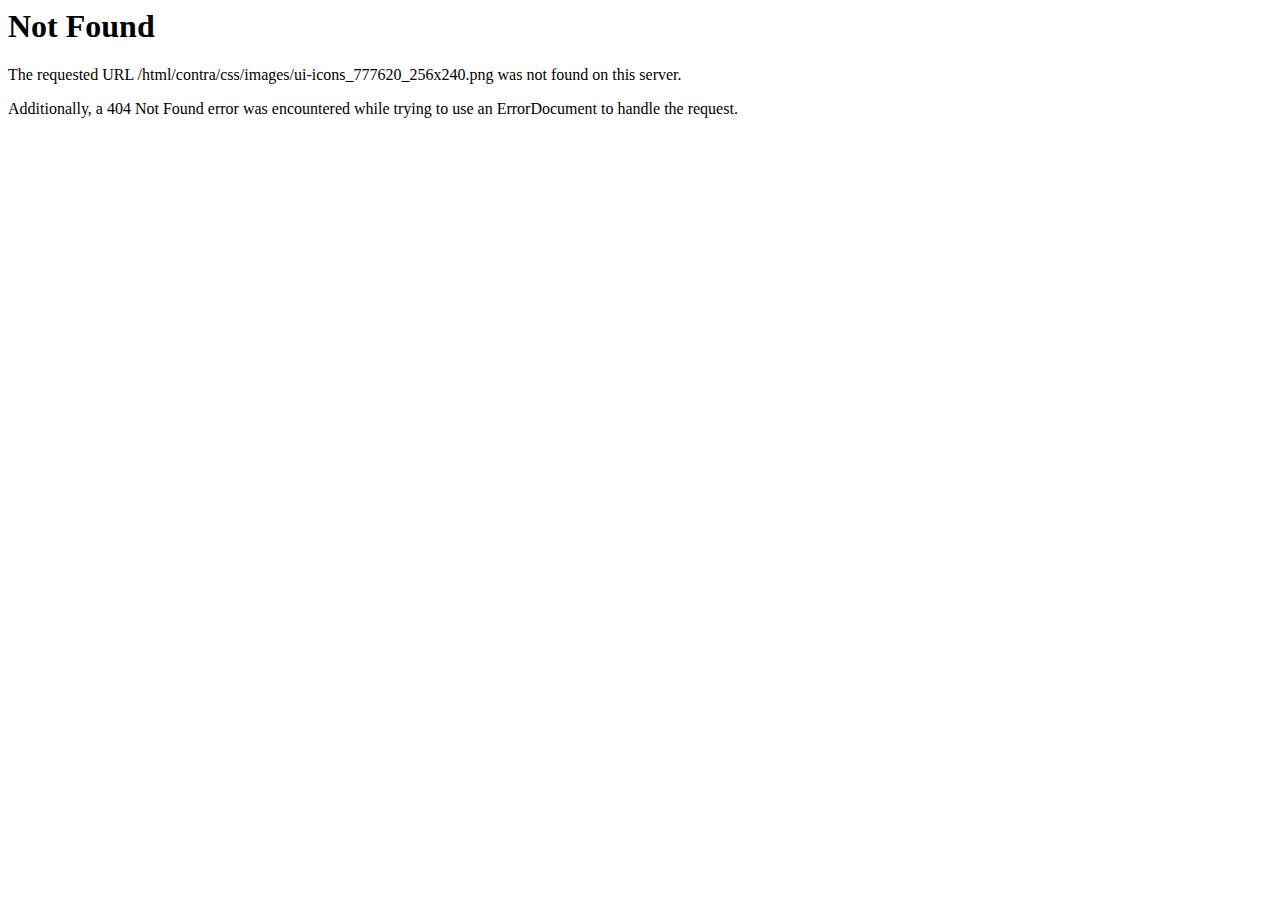
<file: css/images/ui-icons_777620_256x240.html>
<!DOCTYPE HTML PUBLIC "-//IETF//DTD HTML 2.0//EN">
<html><head>
<title>404 Not Found</title>
</head><body>
<h1>Not Found</h1>
<p>The requested URL /html/contra/css/images/ui-icons_777620_256x240.png was not found on this server.</p>
<p>Additionally, a 404 Not Found
error was encountered while trying to use an ErrorDocument to handle the request.</p>
</body></html>
</file>
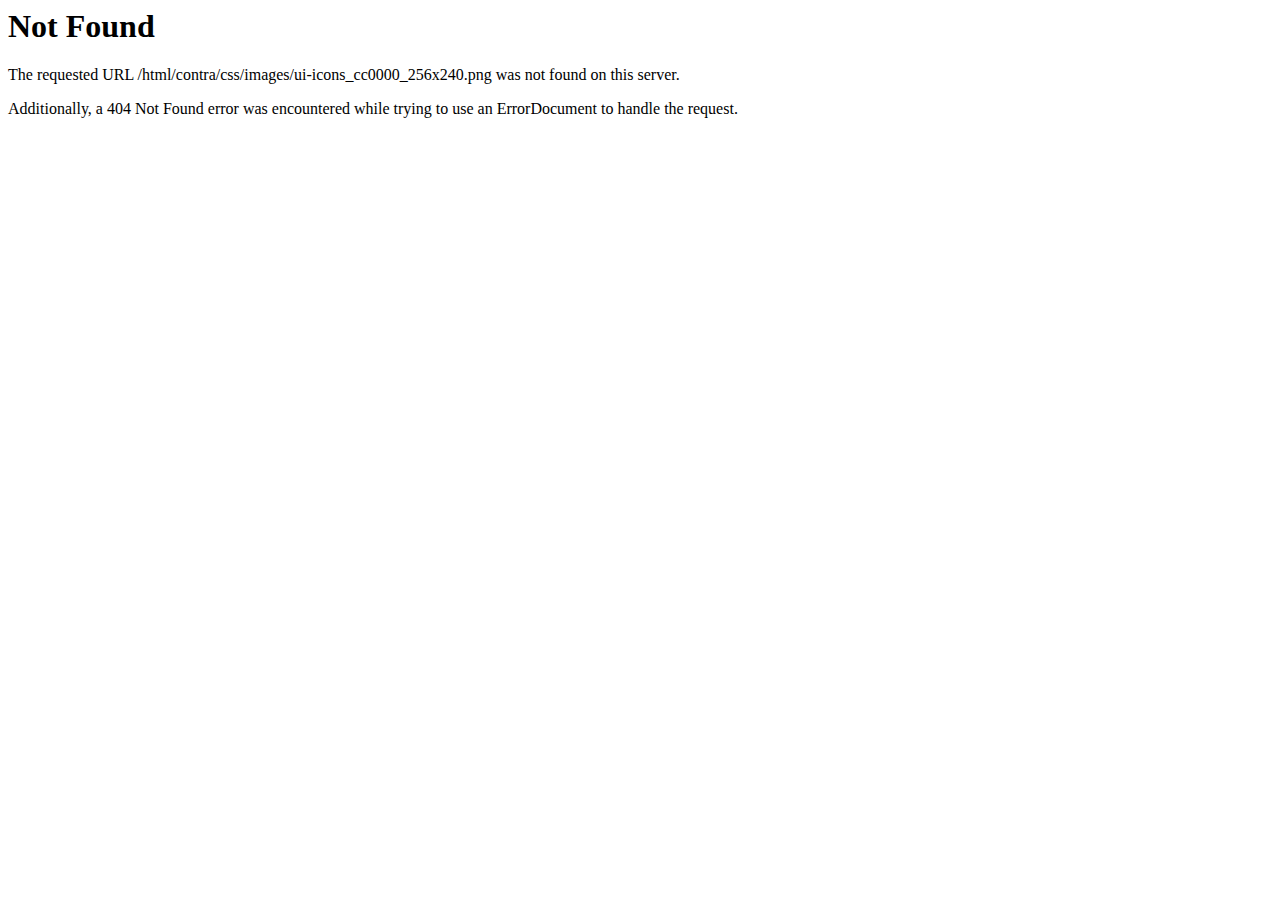
<file: css/images/ui-icons_cc0000_256x240.html>
<!DOCTYPE HTML PUBLIC "-//IETF//DTD HTML 2.0//EN">
<html><head>
<title>404 Not Found</title>
</head><body>
<h1>Not Found</h1>
<p>The requested URL /html/contra/css/images/ui-icons_cc0000_256x240.png was not found on this server.</p>
<p>Additionally, a 404 Not Found
error was encountered while trying to use an ErrorDocument to handle the request.</p>
</body></html>
</file>
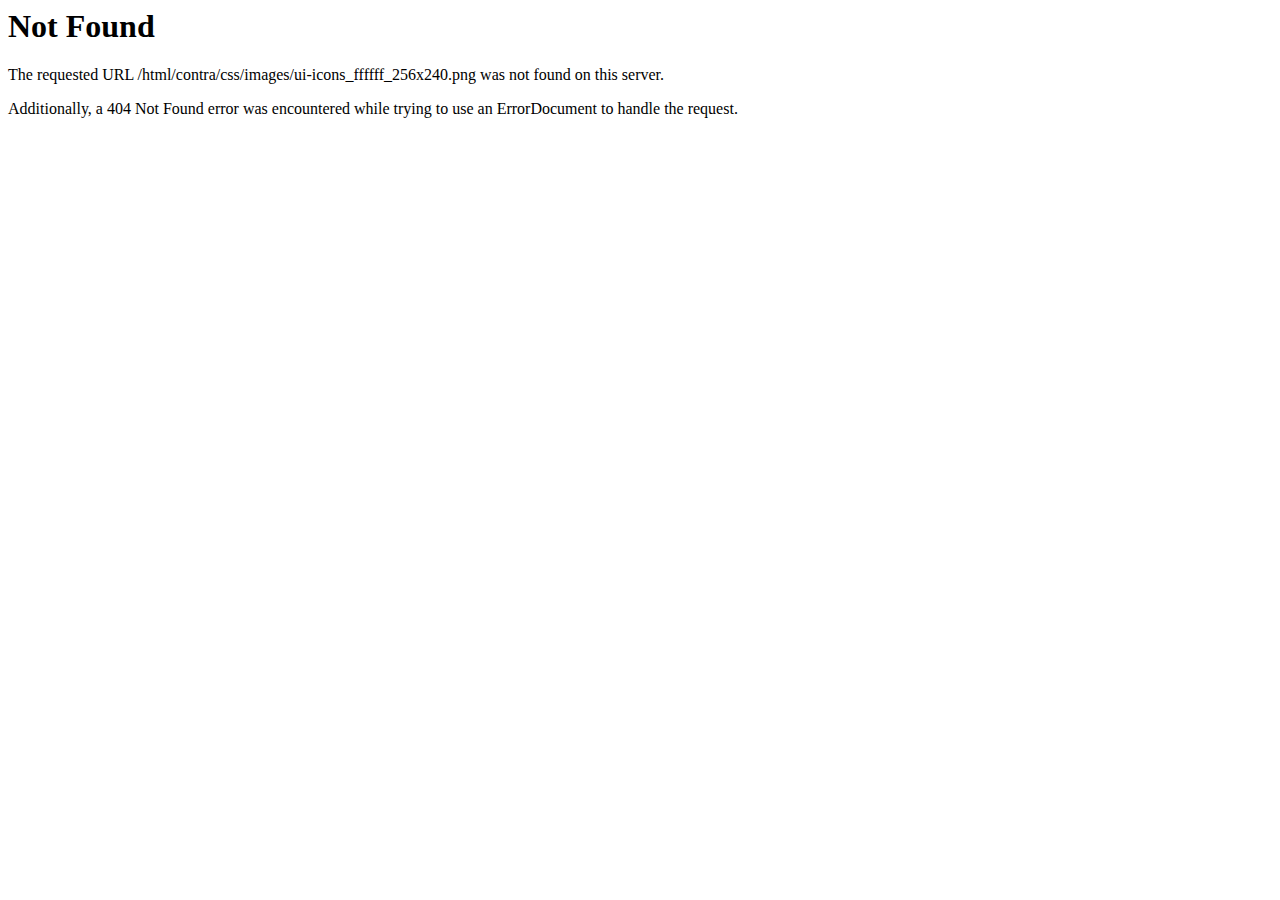
<file: css/images/ui-icons_ffffff_256x240.html>
<!DOCTYPE HTML PUBLIC "-//IETF//DTD HTML 2.0//EN">
<html><head>
<title>404 Not Found</title>
</head><body>
<h1>Not Found</h1>
<p>The requested URL /html/contra/css/images/ui-icons_ffffff_256x240.png was not found on this server.</p>
<p>Additionally, a 404 Not Found
error was encountered while trying to use an ErrorDocument to handle the request.</p>
</body></html>
</file>
<file: css/style.css>
/***
GRAIGHILLS INTEGRATED SERVICES LIMITED (GIS)
8th September, 2024
All rights reserved.
Stylesheets for single paged website
Developer | Michael Otote CEO OTOTECH INDUSTRIES

========Graighills integrated services style sheet

***/
@import url('https://fonts.googleapis.com/css2?family=Nunito:wght@200;300;400;500;600;700&display=swap');
 
html{
 -webkit-touch-callout: none;
 -webkit-text-size-adjust: none;
 -webkit-tap-highlight-color: rgba(0,0,0,0);

 
}
html,body{
    scroll-behavior: smooth;
    scrollbar-width: thin; /* Makes the scrollbar thin */
    scrollbar-color: #AA9123 #f1f1f1; /* thumb and track colors */
    overflow-x: hidden;
    
  
}
body{
    font-size:15px !important;
	line-height: 28px;
	font-weight:400;
	background:#ffffff;
	-webkit-font-smoothing: antialiased;
	-moz-font-smoothing: antialiased;
	font-family: 'Arimo', sans-serif !important;
}
:root {
    --primary: #AA9123;
    --secondary: #2e3135;
    --secondary-light: #2e3135;
    --light: #F8F9FA;
    --dark: #182333;
    --variant:#CCAD2B;
}
.custom-icon {
    font-size: 1.5rem; /* Adjust this value to make icons bigger */
}
p, ol, ul, li, span, .p{
    color: var(--secondary) !important;
    opacity: 0.95 !important;
    font-size:13px !important;
   
    
}
h1, h2, h3, h4, h5, h6{
    opacity: 0.9 !important;
    line-height:1.2em;
	font-family: 'Rubik', sans-serif;
}
/* a:active{
    color: var(--primary);
} */
p, a:hover{
    color: var(--light);
    opacity:100% !important;
}
.m-0{
    font-size: 19px;
    opacity: 100% !important;
}


/*** Button ***/
.btn {
    font-weight: 500;
    transition: .5s;
    border-radius:5px;
}

.btn.btn-primary,
.btn.btn-outline-primary:hover {
    color: #FFFFFF !important;
}
.btn.btn-primary{
    color: white;
}

.btn-square {
    width: 38px;
    height: 38px;
}

.btn-sm-square {
    width: 32px;
    height: 32px;
}

.btn-lg-square {
    width: 48px;
    height: 48px;
}

.btn-square,
.btn-sm-square,
.btn-lg-square {
    padding: 0;
    display: flex;
    align-items: center;
    justify-content: center;
    font-weight: normal;
}


/*** Navbar ***/
nav{
    opacity: 0.97;
    position: sticky;
  
   
    
    
}
.navbar.sticky-top {

    transition: .5s;
    position:fixed;
    top: 0;
    width: 100%;
    z-index: 1000;
    transition: none;
}

.navbar .navbar-nav .nav-link {
    margin-left: 30px;
    padding: 20px 0;
    color: var(--secondary);
    font-weight: 200;
    text-transform: uppercase;
    outline: none;
    font-size: 14px;
}

.navbar .navbar-nav .nav-link:hover,
.navbar .navbar-nav .nav-link.active {
    color: var(--primary);
}

.navbar .dropdown-toggle::after {
    border: none;
    content: "\f107";
    font-family: "Font Awesome 5 Free";
    font-weight: 900;
    vertical-align: middle;
    margin-left: 8px;
}
/* Dropdown full width under services */
.custom-dropdown {
    width: 30vw; /* Full viewport width */
    background-color: white; /* White background */
    left: 0; /* Align dropdown to start at the left edge */
    right: 0; /* Ensure it stretches to the right edge */
    margin-top: 1; /* Ensure it aligns right under the Services link */
    border: none; /* Remove border */
    border-radius: 0; /* Remove border-radius for full width */
    box-shadow: 0px 4px 12px rgba(0, 0, 0, 0.699); /* Add shadow for better visibility */
    padding: 0; /* No extra padding */
    z-index: 1000; /* Make sure it stays on top */
    
}

.custom-dropdown .dropdown-item {
    padding: 10px 10px; /* Add padding for dropdown items */
    text-transform: uppercase;
}

.nav-item.dropdown:hover .custom-dropdown {
    display: block;
    opacity: 100%;
}



.nav-item.dropdown:hover .dropdown-menu {
    display: block;
    margin-top: 0; /* Adjust as needed */
}


.page-header {
    background: linear-gradient(rgba(0, 0, 0, .65), rgba(0, 0, 0, .65)), url(../img/carousel-1.jpg) center center no-repeat;
    background-size: contain;
}

.page-header .breadcrumb-item+.breadcrumb-item::before {
    color: #999999;
}


/*** Facts ***/
.facts-overlay {
    position: absolute;
    padding: 30px;
    width: 100%;
    height: 100%;
    top: 0;
    left: 0;
    display: flex;
    flex-direction: column;
    justify-content: center;
    background: rgba(0, 0, 0, .65);
}

.facts-overlay h1 {
    font-size: 120px;
    color: transparent;
    -webkit-text-stroke: 2px var(--primary);
   
}

.facts-overlay a:hover {
    color: var(--primary) !important;
}

/* Make all the fact sections have equal height */
.d-flex {
    display: flex;
    align-items:center; /* Ensures that all items are stretched to the same height */
}

.position-relative {
    display: flex;
    flex-direction: column;
    
}

.facts-overlay {
    flex-grow: 1; /* Ensures the overlay content grows to fill the remaining space */
}
.facts-overlay {
    position: absolute;
    top: 0;
    left: 0;
    width: 100%;
    height: 100%;
    background: rgba(0, 0, 0, 0.6); /* Ensures background is semi-transparent */
    display: flex;
    flex-direction: column;
  
    z-index: 1; /* Ensures overlay content stays above the image */
}

.facts-overlay h4, .facts-overlay p, .facts-overlay a {
    z-index: 2; /* Keeps text and button above any hover effects */
    transition: color 0.3s ease-in-out; /* Smooth transition for hover effects */
}

.facts-overlay a:hover {
    color: #fff !important; /* Ensure button text remains white on hover */
    /* Optional: change button background on hover */
    text-decoration: none; /* Prevent underline on hover */
}
.custom-height {
    height: 400px; /* Adjust to your preferred height */
    overflow: hidden; /* Ensures content doesn't overflow */
}

.custom-height img {
    height: 100%;
    object-fit: cover; /* Ensures the image fits within the container */
}



/* For smaller screens (mobile), you can adjust the height */
@media (max-width: 768px) {
    .position-relative {
        min-height: 300px; /* Adjust for mobile as necessary */
    }
}

  /* Default for larger screens (desktop) */
  #responsive-box {
    width: 250px; /* Desktop size */
    height: 250px; /* Desktop size */
  }
  
  #responsive-content h1 {
    font-size: 40px; /* Large number size */
  }
  
  #responsive-content h2 {
    font-size: 24px; /* Large "Years" text */
  }
  
  #responsive-content h5 {
    font-size: 18px; /* Large "Experience" text */
  }



/*** Service ***/
.service-text::before {
    position: absolute;
    content: "";
    width: 100%;
    height: 0;
    top: 0;
    left: 0;
    background: var(--primary);
    opacity: 0;
    transition: .5s;
}

.service-item:hover .service-text::before {
    height: 100%;
    opacity: 1;
}

.service-text * {
    position: relative;
    transition: .5s;
    z-index: 1;
}

.service-item:hover .service-text * {
    color: #FFFFFF !important;
}


/*** Appointment ***/
.appointment {
    background: linear-gradient(rgba(0, 0, 0, .65), rgba(0, 0, 0, .65)), url(../img/carousel-2.jpg) center center no-repeat;
    background-size: cover;
}



  




/*** Footer ***/
.footer {
    color: white;
    
}
.footer-text {
    color: white !important;
}
#footer-text{
    color: white;
}
.footer .btn.btn-link {
    display: block;
    margin-bottom: 5px;
    padding: 0;
    text-align: left;
    color: #999999;
    font-weight: normal;
    text-transform: capitalize;
    transition: .3s;
}

.footer .btn.btn-link::before {
    position: relative;
    content: "\f105";
    font-family: "Font Awesome 5 Free";
    font-weight: 900;
    color: #999999;
    margin-right: 10px;
}

.footer .btn.btn-link:hover {
    color: var(--light);
    letter-spacing: 1px;
    box-shadow: none;
}

#img {
    width: 100%;
    height: 70vh;
    border: 8px solid var(--primary);
    transition: .5s;
  }
  
  #img:hover {
    width: 100%;
    -webkit-transform: scale(1.03);
    transform: scale(1.03);
  }
  
  #img::before {
    position: absolute;
    left: -31px;
    top: -30px;
    width: 90%;
    height: 92%;
    z-index: -1;
    content: '';
    background-color: var(--primary);
    transition: .5s;
  }
  
  #img::after {
    position: absolute;
    right: -31px;
    bottom: -30px;
    width: 90%;
    height: 92%;
    z-index: -1;
    content: '';
    background-color: var(--primary);
    transition: .5s;
  }

/**mobile and devices responsiveness**/

@media (max-width: 991.98px) {
    .navbar .navbar-nav .nav-link  {
        margin-left: 0;
        padding: 10px 0;
    }

    .navbar .navbar-nav {
        margin-top: 25px;
        border-top: 1px solid #EEEEEE;
    }
}

@media (min-width: 992px) {
    .navbar .nav-item .dropdown-menu {
        display: block;
        border: none;
        margin-top: 0;
        top: 150%;
        right: 0;
        opacity: 0;
        visibility: hidden;
        transition: .5s;
    }

    .navbar .nav-item:hover .dropdown-menu {
        top: 100%;
        visibility: visible;
        transition: .5s;
        opacity: 1;
    }
}


/*** Header ***/
.carousel-caption {
    top: 0;
    left: 0;
    right: 0;
    bottom: 0;
    display: flex;
    align-items: center;
    text-align: start;
    background: rgba(0, 0, 0, .65);
    z-index: 1;
}

.carousel-control-prev,
.carousel-control-next {
    width: 15%;
}

.carousel-control-prev-icon,
.carousel-control-next-icon {
    width: 4rem;
    height: 4rem;
    background-color: var(--dark);
    border: 15px solid var(--dark);
    border-radius: 50px;
}

.carousel-caption .breadcrumb-item+.breadcrumb-item::before {
    content: "\f111";
    font-family: "Font Awesome 5 Free";
    font-weight: 900;
    color: var(--primary);
}

@media (max-width: 768px) {
    #header-carousel .carousel-item {
        position: relative;
        min-height: 85vh;
    }
    .navbar{
        padding: 0px;
        margin: 0;
       
    }
    .m-0{
        font-size: 15px;
    }
    .carousel-caption .container{
        margin-top: 90px;
    }
   
    #header-carousel .carousel-item img {
        position: absolute;
        width: 100%;
        height: 100%;
        object-fit: cover;
        background-position: center;
        background-size: contain;
    }
    #header-carousel h6{
        font-size: 12px;

    }
    #header-carousel h1{
        font-size: 22px;
        opacity: 0.5;
    }
    #header-carousel ol>li{
        font-size: 9px;
    }
      /* Reduce the size of the box */
    #responsive-box {
        width: 120px;  /* Smaller width */
        height: 50vh; /* Smaller height */
      }
      
      /* Reduce the padding and font size of the content */
      #responsive-content {
        padding: 0.5rem; /* Reduce padding */
      }
  
      #responsive-content h1 {
        font-size: 40px; /* Smaller number size */
       
      }
      
      #responsive-content h2 {
        font-size: 16px; /* Smaller "Years" text */

      }
      
      #responsive-content h5 {
        font-size: 13px; /* Smaller "Experience" text */
      }
      .custom-dropdown{
        width: 70vw;
      }


 

    

}
@media (max-width: 400px) {
     /* Further reduce the size of the box for smaller screens */
     #responsive-box {
        width: 90px;  /* Even smaller width */
        height: 50vh; /* Even smaller height */
      }
  
      /* Further reduce padding */
      #responsive-content {
        padding: 0.5rem;
      }
  
      /* Further reduce font sizes */
      #responsive-content h1 {
        font-size: 45px;  /* Even smaller number size */
      }
      
      #responsive-content h2 {
        font-size: 15px;  /* Even smaller "Years" text */
      }
      
      #responsive-content h5 {
        font-size: 12px;  /* Even smaller "Experience" text */
      }
      .custom-dropdown{
        width: 70vw;
      }
      .services-section {
        margin-top: -50% !important; /* Removes extra space on mobile */
        margin-bottom: 0 !important;
    }
    .services-section .row {
        padding-top: 0 !important;  /* Remove top padding */
        padding-bottom: 0 !important; /* Remove bottom padding */
    }
    .facts-overlay h1 {
        font-size: 2.5rem; /* Adjust font size on mobile */
    }
    .banner{
        margin-top: -40% !important; /* Removes extra space on mobile */
        margin-bottom: 0 !important;

    }
    .funding{
        margin-top: -20% !important; /* Removes extra space on mobile */
        margin-bottom: 0 !important;
    }
    #img{
        height: 30vh;
    }
      
  }
</file>
<file: css/home.css>
/***
GRAIGHILLS GROUP
26th November, 2024
All rights reserved.
Stylesheets for single paged website
Developer | Michael Otote CEO OTOTECH INDUSTRIES
===========Home page/index style sheet


**/


@import url('https://fonts.googleapis.com/css?family=BenchNine:300,400,700');
@import url('flaticon.css');
@import url('animate.css');
@import url('jquery.mCustomScrollbar.min.css');
@import url('owl.css');
@import url('jquery.bootstrap-touchspin.css');
@import url('jquery-ui.css');
@import url('jquery.fancybox.min.css');
@import url('https://fonts.googleapis.com/css2?family=Nunito:wght@200;300;400;500;600;700&display=swap');

html{
	-webkit-touch-callout: none;
	-webkit-text-size-adjust: none;
	-webkit-tap-highlight-color: rgba(0,0,0,0);
 
	
 }
 html,body{
     scroll-behavior: smooth;
     scrollbar-width: thin; /* Makes the scrollbar thin */
     scrollbar-color: #02222b  #f1f1f1 !important; /* thumb and track colors */
     overflow-x: hidden;
   
 }
 
*{
  text-transform: capitalize;
}
:root {
    --primary: #023844!important;
    --secondary: #0d0f11;
    --secondary-light: #2b3036;
    --light: #F8F9FA;
    --dark: #030507;
    --variant:#032731 !important;
}
.custom-icon {
    font-size: 1.5rem; /* Adjust this value to make icons bigger */
}
p, ol, ul, span, .p{
    color: var(--secondary);
   
}
span{
    font-weight: 700;
    opacity: 1 !important;
}
.bold{
  color:var(--primary);
}


a:active{
    color: var(--primary) !important;
}
.m-0{
    font-size: 19px;
}
.footer-text2 a{
  color: white;
}
.appointment {
  background: linear-gradient(rgba(0, 0, 0, .65), rgba(0, 0, 0, .65)), url(../img/banner-02.jpg) center center no-repeat !important;
  background-size: cover;
}

::-webkit-input-placeholder{color: inherit;}
::-moz-input-placeholder{color: inherit;}
::-ms-input-placeholder{color: inherit;}

.auto-container{
	position:static;
	max-width:1200px;
	padding:0px 15px;
	margin:0 auto;
}

.page-wrapper{
	position:relative;
	margin:0 auto;
	width:100%;
	min-width:300px;
	overflow: hidden;
	z-index: 99;
}

ul,li{
	list-style:none;
	padding:0px;
	margin:0px;	
}

.theme-btn{
	display:inline-block;
	text-align: center;
	-webkit-transition:all 0.3s linear;
	-moz-transition:all 0.3s linear;
	-ms-transition:all 0.3s linear;
	-o-transition:all 0.3s linear;
	transition:all 0.3s linear;
}

.centered{
	text-align:center !important;
}

/*Btn Style One*/

.btn-style-one{
	position:relative;
	font-size:16px;
	line-height:30px;
	color:#ffffff;
	padding: 10px 40px;
	text-transform: capitalize;
	font-weight: 400;
	border-radius: 50px;
	background: var(--primary) !important;
}

.btn-style-one:hover{
	color: #ffffff;
	-webkit-box-shadow: rgba(34, 34, 34, 1) 0 0px 0px 40px inset;
	-moz-box-shadow: rgba(34, 34, 34, 1) 0 0px 0px 40px inset;
	-ms-box-shadow: rgba(34, 34, 34, 1) 0 0px 0px 40px inset;
	-o-box-shadow: rgba(34, 34, 34, 1) 0 0px 0px 40px inset;
	box-shadow: rgba(34, 34, 34, 1) 0 0px 0px 40px inset;
}

.btn-style-one:before{
	position: absolute;
	top: -1px;
	right: -1px;
	left: -1px;
	bottom: -1px;
	content: "";
	border-radius: 50px;
	border:2px solid #222222;
	transition: all 300ms ease;
	opacity: 0;
}

.btn-style-one:hover:before{
	opacity: 1;
}



/*Btn Style Two*/

.btn-style-two{
	position:relative;
	font-size:16px;
	line-height:20px;
	color:#222222;
	padding: 13px 45px;
	text-transform: capitalize;
	font-weight: 400;
	border-radius: 50px;
	background-color: #ffffff;
	border:2px solid 	var(--primary) !important;
	-webkit-box-shadow: rgba(255, 255, 255, 0) 0 0px 0px 0px inset;
	-moz-box-shadow: rgba(255, 255, 255, 0) 0 0px 0px 0px inset;
	-ms-box-shadow: rgba(255, 255, 255, 0) 0 0px 0px 0px inset;
	-o-box-shadow: rgba(255, 255, 255, 0) 0 0px 0px 0px inset;
	box-shadow: rgba(255, 255, 255, 0) 0 0px 0px 0px inset;
}

.btn-style-two:hover{
	color: #ffffff;
	border:2px solid var(--variant);
	-webkit-box-shadow: var(--variant)  0 0px 0px 40px inset;
	-moz-box-shadow: var(--variant)   0 0px 0px 40px inset;
	-ms-box-shadow: var(--variant)   0 0px 0px 40px inset;
	-o-box-shadow: var(--variant)  0 0px 0px 40px inset;
	box-shadow: var(--variant)   0 0px 0px 40px inset;
}

/*Btn Style Three*/

.btn-style-three{
	position:relative;
	font-size:16px;
	line-height:20px;
	color:#ffffff;
	padding: 13px 45px;
	text-transform: capitalize;
	font-weight: 400;
	border-radius: 50px;
	background-color: #222222;
	-webkit-box-shadow: rgba(255, 255, 255, 0) 0 0px 0px 0px inset;
	-moz-box-shadow: rgba(255, 255, 255, 0) 0 0px 0px 0px inset;
	-ms-box-shadow: rgba(255, 255, 255, 0) 0 0px 0px 0px inset;
	-o-box-shadow: rgba(255, 255, 255, 0) 0 0px 0px 0px inset;
	box-shadow: rgba(255, 255, 255, 0) 0 0px 0px 0px inset;
}

.btn-style-three:hover{
  color: #ffffff;
	border:2px solid var(--variant);
	-webkit-box-shadow: var(--variant)  0 0px 0px 40px inset;
	-moz-box-shadow: var(--variant)   0 0px 0px 40px inset;
	-ms-box-shadow: var(--variant)   0 0px 0px 40px inset;
	-o-box-shadow: var(--variant)  0 0px 0px 40px inset;
	box-shadow: var(--variant)   0 0px 0px 40px inset;
}

/*Btn Style Four*/

.btn-style-four{
	position:relative;
	font-size:16px;
	line-height:20px;
	color:#ffffff;
	padding: 13px 45px;
	text-transform: capitalize;
	font-weight: 400;
	border-radius: 50px;
	background-color: #222222;
	-webkit-box-shadow: rgba(255, 255, 255, 0) 0 0px 0px 0px inset;
	-moz-box-shadow: rgba(255, 255, 255, 0) 0 0px 0px 0px inset;
	-ms-box-shadow: rgba(255, 255, 255, 0) 0 0px 0px 0px inset;
	-o-box-shadow: rgba(255, 255, 255, 0) 0 0px 0px 0px inset;
	box-shadow: rgba(255, 255, 255, 0) 0 0px 0px 0px inset;
}

.btn-style-four:hover{
	color: #ffffff;
	border:2px solid var(--variant);
	-webkit-box-shadow: var(--variant)  0 0px 0px 40px inset;
	-moz-box-shadow: var(--variant)   0 0px 0px 40px inset;
	-ms-box-shadow: var(--variant)   0 0px 0px 40px inset;
	-o-box-shadow: var(--variant)  0 0px 0px 40px inset;
	box-shadow: var(--variant)   0 0px 0px 40px inset;
}

/*Btn Style Five*/

.btn-style-five{
	position:relative;
	font-size:16px;
	line-height:30px;
	color:#ffffff;
	padding: 10px 45px;
	text-transform: capitalize;
	font-weight: 400;
	border-radius: 50px;
	background-color:var(--primary) !important;
}

.btn-style-five:hover{
	color: #ffffff;
	background-color: #222222;
}

/*Btn Style Six*/

.btn-style-six{
	position:relative;
	font-size:16px;
	line-height:30px;
	color:#222222;
	padding: 10px 45px;
	text-transform: capitalize;
	font-weight: 400;
	border-radius: 50px;
	background-color: #ffffff;
}

.btn-style-six:hover{
	color: #ffffff;
	background-color: var(--variant)
}

/*Btn Style Seven*/

.btn-style-seven{
	position:relative;
	font-size:16px;
	line-height:30px;
	color:var(--variant)  !important;
	padding: 10px 45px;
	text-transform: capitalize;
	font-weight: 400;
	border-radius: 50px;
	background-color: #ffffff;
}

.btn-style-seven:hover{
	color: #ffffff;
	background-color: var(--variant) !important;
}

/*Btn Style c*/

.btn-style-eight{
	position:relative;
	font-size:16px;
	line-height:26px;
	color:var(--primary) !important;
	padding: 10px 45px;
	text-transform: capitalize;
	font-weight: 400;
	border-radius: 50px;
	border:2px solid var(--primary);
	background-color: #ffffff;
}

.btn-style-eight:hover{
	color: #ffffff;
	background-color: var(--variant);
}

/*=== List Style One ===*/

.list-style-one{
	position: relative;
}

.list-style-one li{
	position: relative;
	float: left;
	width: 50%;
	font-size: 14px;
	line-height: 28px;
	color: #666666;
	font-weight: 400;
	padding-left: 35px;
}

.list-style-one li:before{
	position: absolute;
	left: 0;
	top: 0;
	font-size: 14px;
	line-height: 28px;
	color: var(--primary);
	content: "\f00c";
	font-family: "FontAwesome";
}

/*=== List Style Two ===*/

.list-style-two{
	position: relative;
	display: block;
	margin-bottom: 30px;
}

.list-style-two li{
	position: relative;
	font-size: 14px;
	line-height: 20px;
	color: #222222;
	font-weight: 500;
	padding-left: 35px;
	margin-bottom: 15px;
	font-family: "Rubik", sans-serif;
}

.list-style-two li:before{
	position: absolute;
	left: 0;
	top: 0;
	font-size: 14px;
	line-height: 20px;
	color: var(--primary) !important;
	font-weight: 900;
	font-family: "FontAwesome";
    content: "\f061";
}

.theme_color{
	color:#25262c;
}

.pull-right{
	float: right;
}

.pull-left{
	float: left;
}
img{
	display:inline-block;
	max-width:100%;
	height:auto;	
}
/*landing page*/
.banner-section{
	position: relative;
  
}

.banner-carousel .slide-item{
	position: relative;
	background-repeat: no-repeat;
	background-position: center top;
	background-size: cover;
  padding: 10px;
	overflow: hidden;
  height: 80vh;
}

/* .banner-section:before{
	position: absolute;
	right: 0;
	top: 0;
	height: 100%;
	width: 540px;
	background-image: url(../img/shape-2.png);
	background-repeat: no-repeat;
	background-position: right top;
	content:"";
	z-index: 9;
} */

.banner-carousel .content-box{
	position: relative;
  margin-top: 20%;
}

.banner-carousel h2{
	position: relative;
	display: block;
	font-size: 45px;
	line-height: 40px;
	color: #ffffff;
	font-weight: 700;
	margin-bottom: 10px;
	opacity: 0;
	-webkit-transition: all 1000ms ease;
	-moz-transition: all 100ms ease;
	-ms-transition: all 1000ms ease;
	-o-transition: all 1000ms ease;
	transition: all 1000ms ease;
	-webkit-transform: translateY(-50px);
	-moz-transform: translateY(-50px);
	-ms-transform: translateY(-50px);
	-o-transform: translateY(-50px);
	transform: translateY(-50px);
}

.banner-carousel .active h2{
	opacity: 1;
	-webkit-transform: translateY(0);
	-moz-transform: translateY(0);
	-ms-transform: translateY(0);
	-o-transform: translateY(0);
	transform: translateY(0);
	-webkit-transition-delay: 700ms;
	-moz-transition-delay: 700ms;
	-ms-transition-delay: 700ms;
	-o-transition-delay: 700ms;
	transition-delay: 700ms;
}

.banner-carousel .content-box .text{
	position: relative;
	display: block;
	font-size: 22px;
	color: #ffffff;
	font-weight: 400;
	margin-bottom: 5px;
	opacity: 0;
	-webkit-transition: all 1000ms ease;
	-moz-transition: all 100ms ease;
	-ms-transition: all 1000ms ease;
	-o-transition: all 1000ms ease;
	transition: all 1000ms ease;
	-webkit-transform: translateY(-100px);
	-moz-transform: translateY(-100px);
	-ms-transform: translateY(-100px);
	-o-transform: translateY(-100px);
	transform: translateY(-100px);
}

.banner-carousel .active  .text{
	opacity: 1;
	-webkit-transform: translateY(0);
	-moz-transform: translateY(0);
	-ms-transform: translateY(0);
	-o-transform: translateY(0);
	transform: translateY(0);
	-webkit-transition-delay: 300ms;
	-moz-transition-delay: 300ms;
	-ms-transition-delay: 300ms;
	-o-transition-delay: 300ms;
	transition-delay: 300ms;
}

.banner-carousel .link-box{
	position: relative;
	opacity: 0;
	-webkit-transition: all 1000ms ease;
	-moz-transition: all 100ms ease;
	-ms-transition: all 1000ms ease;
	-o-transition: all 1000ms ease;
	transition: all 1000ms ease;
	-webkit-transform: translateY(50px);
	-moz-transform: translateY(50px);
	-ms-transform: translateY(50px);
	-o-transform: translateY(50px);
	transform: translateY(50px);
}

.banner-carousel .active .link-box{
	opacity: 1;
	-webkit-transform: translateY(0);
	-moz-transform: translateY(0);
	-ms-transform: translateY(0);
	-o-transform: translateY(0);
	transform: translateY(0);
	-webkit-transition-delay: 1500ms;
	-moz-transition-delay: 1500ms;
	-ms-transition-delay: 1500ms;
	-o-transition-delay: 1500ms;
	transition-delay: 1500ms;
}

.banner-carousel .link-box a{
	position: relative;
	display: inline-block;
	padding: 13px 45px;
	font-weight: 700;
}

.banner-carousel .owl-nav{
    position: absolute;
    right: 30%;
    bottom: -80px;
    z-index: 99;
}

.banner-carousel .owl-next,
.banner-carousel .owl-prev{
	position: relative;
	display: inline-block;
	padding-left: 25px;
	font-size: 14px;
	color: #bbbbbb;
	font-weight: 400;
	text-transform: uppercase;
	line-height: 30px;
	padding-top: 6px;
	background-color: #222222;
	z-index: 9;
	-webkit-transition: all 200ms ease;
	-moz-transition: all 200ms ease;
	-ms-transition: all 200ms ease;
	-o-transition: all 200ms ease;
	transition: all 200ms ease;
  display: none !important;
}

/*** 

====================================================================
			About Section
====================================================================

***/

.about-section{
	position: relative;
	background-repeat: no-repeat;
	background-position: center left;
	padding: 100px 0;
	margin-top: -5%;
	
}

.about-section .image-column{
	position: relative;
}

.about-section .image-column .inner-column{
	position: relative;
	text-align: center;
	margin-right: 0px;
	
}

.about-section .image-column .title-box{
	position: absolute;
	left: 15px;
	bottom: 100px;
	width: 100%;
	text-align: left;
	z-index: 9;
}

.about-section .image-column .title-box h2{
	position: relative;
	display: block;
	font-size: 40px;
	line-height: 28px;
	color: #f2f2f2;
	font-weight: 900;
	text-transform: uppercase;
	text-shadow: 0 0 10px #000;
	font-family: "Rubik", sans-serif;
}

.about-section .image-column .image-box{
	position: relative;
	z-index: 1;
	padding-top: 110px;
}

.about-section .image-column .image-box .image{
	position: relative;
	margin-bottom: 0;
}

.about-section .image-column .image-box .alphabet-img{
	position: absolute;
	left: 0;
	top: 0;
}

.about-section .image-column .image-box .alphabet-img img{
	max-width: 100%;
	height: auto;
}

.about-section .image-column .image img{
	display: inline-block;
	max-width: 100%;
	height: auto;
	-webkit-box-shadow: 0 8px 20px rgba(0,0,0,0.18);
	-moz-box-shadow: 0 8px 20px rgba(0,0,0,0.18);
	-ms-box-shadow: 0 8px 20px rgba(0,0,0,0.18);
	-o-box-shadow: 0 8px 20px rgba(0,0,0,0.18);
	box-shadow: 0 8px 20px rgba(0,0,0,0.18);
}

.about-section .content-column{
	position: relative;
	margin-top: -5%;
	
}




.about-section .content-column .content-box .title{
	position: relative;
	margin-bottom: 35px;
}

.about-section .content-column .content-box .title h2{
	position: relative;
	display: block;
	font-size: 30px;
	line-height: 42px;
	color: #222222;
	font-weight: 500;
	padding-bottom: 35px;
}

.about-section .content-column .content-box .title h2:before{
	position: absolute;
	left: 0;
	bottom: 0;
	height: 2px;
	width: 45px;
	background-color: var(--primary);
	content: "";
}

.about-section .content-column .content-box .text{
	position: relative;
	display: block;
	font-size: 14px;
	line-height: 28px;
	color: #777777;
	margin-bottom: 45px;
}
/*** 

====================================================================
			Services Section
====================================================================

***/

.services-section{
	position: relative;

}
.services-section .auto-container h2{
	color: var(--secondary-light) !important;
}

.services-section .upper-box{
	position: relative;
	padding: 5px 0 270px;
}

.services-section .upper-box:before{
	position: absolute;
	left: 0;
	top: 0;
	height: 100%;
	width: 100%;
	background-color: #000000d3;
	content: "";
	opacity: .85;
}

.services-section .services-box{
	position: relative;
	margin-top: -270px;
	padding-bottom: 10px;
	
}

.services-section .services-box .auto-container{
	padding: 0;
}

.services-carousel{
	position: relative;
	padding-bottom: 50px;
}

.service-block{
	position: relative;
	padding: 0 15px 15px;
}

.service-block .inner-box{
	position: relative;
	
}

.service-block .image-box{
	position: relative;
}

.service-block .image-box .image{
	position: relative;
	background-color: #222222;
	margin-bottom: 0;
	overflow: hidden;
}

.service-block .image-box .image img{
	display: block;
	width: 100%;
	height: auto;
	-webkit-transition: all 300ms ease;
	-moz-transition: all 300ms ease;
	-ms-transition: all 300ms ease;
	-o-transition: all 300ms ease;
	transition: all 300ms ease;
}

.service-block .inner-box:hover .image-box .image img{
	opacity: .70;
	-webkit-transform: scale(1.2) rotate(-5deg);
	-moz-transform: scale(1.2) rotate(-5deg);
	-ms-transform: scale(1.2) rotate(-5deg);
	-o-transform: scale(1.2) rotate(-5deg);
	transform: scale(1.2) rotate(-5deg);
}

.service-block .lower-content{
	position: relative;
	padding: 20px 25px;
	text-align: center;
	-webkit-transition: all 300ms ease;
	-moz-transition: all 300ms ease;
	-ms-transition: all 300ms ease;
	-o-transition: all 300ms ease;
	transition: all 300ms ease;
}

.service-block .inner-box:hover .lower-content{
	-webkit-box-shadow: 0 8px 15px rgba(0,0,0,0.10);
	-moz-box-shadow: 0 8px 15px rgba(0,0,0,0.10);
	-ms-box-shadow: 0 8px 15px rgba(0,0,0,0.10);
	-o-box-shadow: 0 8px 15px rgba(0,0,0,0.10);
	box-shadow: 0 8px 15px rgba(0,0,0,0.10);
}

.service-block .lower-content h3{
	position: relative;
	display: block;
	font-size: 23px;
	text-wrap:stable;
	line-height: 20px;
	color: white !important;
	font-weight: 500;
	margin-bottom: 18px;
}

.service-block .lower-content h3 a{
	color: white;
	display: inline-block;
	-webkit-transition: all 300ms ease;
	-moz-transition: all 300ms ease;
	-ms-transition: all 300ms ease;
	-o-transition: all 300ms ease;
	transition: all 300ms ease;
}

.service-block .lower-content h3 a:hover{
	color: var(--primary)!important;
}
.service-block .lower-content h6{
	margin-top: 2%;
}
.service-block .lower-content .text{
	position: relative;
	display: block;
	font-size: 13px;
	line-height: 20px;
	color: var(--dark);
	font-weight: 400;
	margin-bottom: 10px;
	margin-top: 2%;
}

.service-block .lower-content .link-box{
	position: relative;
}

.service-block .lower-content .link-box a{
	position: relative;
	display: inline-block;
	font-size: 14px;
	line-height: 1.2em;
	color: var(--primary);
	font-weight: 800;
	font-family: "Rubik", sans-serif;
	-webkit-transition: all 300ms ease;
	-moz-transition: all 300ms ease;
	-ms-transition: all 300ms ease;
	-o-transition: all 300ms ease;
	transition: all 300ms ease;
}

.service-block .lower-content .link-box a i{
	margin-left: 5px;
}

.service-block .lower-content .link-box a:hover{
	color: var(--primary) !important;
}

.services-carousel .owl-nav{
	display: none;
}

.services-carousel .owl-dots{
	position: absolute;
	left: 0;
	bottom: 0;
	width: 100%;
	text-align: center;
}

.services-carousel .owl-dot{
	position: relative;
	display: inline-block;
	height: 16px;
	width: 4px;
	margin: 0 5px;
	background-color: #b6b6b6;
	-webkit-transition: all 300ms ease;
	-moz-transition: all 300ms ease;
	-ms-transition: all 300ms ease;
	-o-transition: all 300ms ease;
	transition: all 300ms ease;
	margin-bottom: 7px;
}

.services-carousel .owl-dot:hover,
.services-carousel .owl-dot.active{
	height: 30px;
	margin-bottom: 0;
	background-color: var(--primary) !important;
}







/*MOBILE RESPONSIVENESS*/
@media(max-width:767px){
	.banner-carousel h2{
		font-size: 35px;
	}
	.banner-carousel .content-box .text{
		font-size: 16px;
	}
	.banner-carousel .content-box{
		margin-top: 60%;
	}
	.about-section{
		margin-top: -10%;
		height: 182vh;
	}
	.about-section .content-column{
		position: relative;
		margin-top: 25%;
	}
	.about-section .content-box{
		margin-top: 25%;
	}
}

/* General Styles for Tablet */
@media (min-width: 768px) and (max-width: 1024px) {
  .services-section .upper-box {
    position: relative;
    background-size: cover;
    background-position: center;
    padding: 50px 20px; /* Adjust padding for tablets */
  }

  .services-section .service-block .upper-box {
    display: flex;
    flex-direction: column; /* Stack the image and heading vertically */
    align-items: center;
    justify-content: center;
    position: relative;
    padding: 20px;
    background: rgba(0, 0, 0, 0.7); /* Black overlay with transparency */
    color: #fff !important; /* White text for contrast */
  }

  .services-section .service-block .upper-box img {
    max-width: 100%; /* Ensure the image is responsive */
    height: auto;
    margin-bottom: 20px; /* Space between image and heading */
  }

  .services-section .service-block .upper-box h3 {
    font-size: 1.5rem;
    margin: 0;
    text-align: center;
    z-index: 1;
		/* Ensure the heading is visible */
  }

  .services-section .service-block .lower-content {
    padding: 20px;
    text-align: center;
  }

  .services-section .service-block .lower-content h6 {
    font-size: 1rem;
    margin: 10px 0;
  }

  .services-section .service-block .lower-content .text {
    font-size: 0.9rem;
    margin-bottom: 15px;
  }

  .services-section .service-block .link-box a {
    font-size: 0.9rem;
    padding: 8px 16px;
    text-decoration: none;
    color: #000;
  }
}
@media(min-width:320px){
	.services-section{
		position: relative;
		margin-top: 40% !important;
		padding-bottom: 10px;
		
	}
	.lower-content h6{
		margin-top: 12% !important;
	}
	.service-block .lower-content h3 a{
		color:white !important;
	}

}
@media(min-width:400px) and (max-width:450px){
	.service-block .lower-content h3 a{
		color:white !important;
		
	}
	
	.services-section{
		position: relative;
		margin-top: 15% !important;
		padding-bottom: 10px;
		
	}
	.service-block .lower-content h3 a{
		color:white !important;
	}
}
/* General Styles for Tablet */
@media(min-height:720px){
	.service-block .lower-content h3 a{
		color: var(--variant);
	}
	.services-section{
		position: relative;
		margin-top: -85% !important;
		padding-bottom: 10px;
		
	}
	

}
@media(min-width:853px) and (max-height:1280px) and (min-height:1020px){
			
	.services-section{
		position: relative;
		margin-top: 23% !important;
		padding-bottom: 10px;
		
	}
	.about-section .image-column{
		position: relative;
		width: 300px;
	}
	.about-section .inner-column{
		margin-top: 20%;
	}
	

	}
</file>
<file: css/color-switcher-design.css>
/*** 

====================================================================
    Color Palate Style / Color Switcher Style
====================================================================

***/

.color-palate {
    background: #fff none repeat scroll 0 0;
    -webkit-box-shadow: 0 0 20px 1px rgba(0, 0, 0, 0.1);
    -ms-box-shadow: 0 0 20px 1px rgba(0, 0, 0, 0.1);
    -o-box-shadow: 0 0 20px 1px rgba(0, 0, 0, 0.1);
    -moz-box-shadow: 0 0 20px 1px rgba(0, 0, 0, 0.1);
    box-shadow: 0 0 20px 1px rgba(0, 0, 0, 0.1);
    position: fixed;
    left: -285px;
    text-align: center;
    top: 25%;
    transition: all 0.5s ease 0s;
    width: 285px;
    z-index: 999;
    padding-bottom:40px;
}

.color-palate-head {
    background: #ff8a00 none repeat scroll 0 0;
    padding: 15px 0;
}

.color-palate-head h6,
.secondary-head h6 {
    color: #ffffff;
    font-size: 14px;
    font-weight: 600;
    margin: 0px;
    margin-top: 4px;
    text-transform:uppercase;
}

.palate {
    background: red none repeat scroll 0 0;
    display: block;
    float: left;
    height: 45px;
    margin: 0 2.5% 12px;
    width: 20%;
    cursor: pointer;
    position: relative;
}

.colors-list .active::after{
    background: url(../images/icons/tick.png) center center no-repeat !important;
    background-repeat: no-repeat;
    content: '';
    position: absolute;
    top: 0px;
    left: 0px;
    width: 100%;
    height: 100%;
}

.various-color {
    overflow: hidden;
    padding: 20px 0 15px;
}

.colors-list {
    margin: 0 20px;
}

.secondary-head {
    background: #222222 none repeat scroll 0 0;
    padding: 14px 0;
}

.secondary-color {
    padding: 23px 0;
}

.secondary-colors-list {
    margin: 0 80px;
}

.palate-foo {
    color: #777777;
    font-size: 13px;
    font-weight: 400;
    padding: 10px 30px;
    line-height:1.8em;
}

.palate.default-color {
    background: #ff8a00 none repeat scroll 0 0;
}

.palate.green-color {
    background: #2ECC40 none repeat scroll 0 0;
}

.palate.blue-color {
    background: #0074D9 none repeat scroll 0 0;
}

.palate.brown-color {
    background: #ab8b40 none repeat scroll 0 0;
}

.palate.purple-color {
    background: #bb54e1 none repeat scroll 0 0;
}

.palate.teal-color {
    background: #14c599 none repeat scroll 0 0;
}

.palate.orange-color {
    background: #ff7e00 none repeat scroll 0 0;
}

.palate.redd-color {
    background: #FF4136 none repeat scroll 0 0;
}

.color-trigger {
    background: #ff8a00 none repeat scroll 0 0;
    cursor: pointer;
    height: 50px;
    right: -46px;
    position: absolute;
    top: 0;
    width: 46px;
    padding-top: 6px;
    z-index: 1;
    -webkit-transition: all 300ms ease;
    -moz-transition: all 300ms ease;
    -ms-transition: all 300ms ease;
    -o-transition: all 300ms ease;
    transition: all 300ms ease;
}
.color-trigger i{
    -webkit-animation: fa-spin 2s linear infinite;
    animation: fa-spin 2s linear infinite;
    -moz-animation: fa-spin 2s linear infinite;
    -ms-animation: fa-spin 2s linear infinite;
    -o-animation: fa-spin 2s linear infinite;
}
.color-trigger:before{
    content:'';
    position:absolute;
    left:0px;
    top:0px;
    width:100%;
    height:100%;
    color: #ffffff;
    font-size: 18px;
    line-height:50px;
    content: "\f00d";
    font-family: "FontAwesome";
    background-color: #ff8a00;
    z-index: 1;
    opacity: 0;
    visibility: hidden;
    -webkit-transition: all 300ms ease;
    -moz-transition: all 300ms ease;
    -ms-transition: all 300ms ease;
    -o-transition: all 300ms ease;
    transition: all 300ms ease;
}

.color-trigger i {
    color: #ffffff;
    font-size: 18px;
    line-height: 40px;
}

.color-palate.visible-palate {
    left: 0px;
}

.color-palate.visible-palate .color-trigger{
    right: 0;
}

.color-palate.visible-palate .color-trigger:before{
    opacity: 1;
    visibility: visible;
}


.color-palate .option-box{
    position: relative;
    padding: 0 25px;
    margin-bottom: 10px;
}

.color-palate .option-box:after{
    display: table;
    content: "";
    clear: both;
}


.color-palate .option-box li{
    position: relative;
    float: left;
    min-width: 112px;
    margin-right: 10px;
    font-size: 14px;
    line-height: 20px;
    padding: 5px 18px;
    text-align: center;
    background-color: #ff8a00;
    color: #ffffff;
    cursor: pointer;
    border-radius: 5px;
    -webkit-transition: all 300ms ease;
    -moz-transition: all 300ms ease;
    -ms-transition: all 300ms ease;
    -o-transition: all 300ms ease;
    transition: all 300ms ease;
}

.color-palate .option-box li:last-child{
    margin-right: 0;
}


.color-palate .option-box li:hover{
    background-color: #222222;
}

.color-palate .purchase-btn{
    position: relative;
    display: block;
    color: #ffffff;
    font-size: 14px;
    line-height: 30px;
    margin-top: 10px;
    margin-bottom:5px;
    padding: 0px 10px;
    background-color: #000000;
    max-width: 150px;
    margin: 10px auto 5px;
    border-radius: 5px;
    -webkit-transition: all 300ms ease;
    -moz-transition: all 300ms ease;
    -ms-transition: all 300ms ease;
    -o-transition: all 300ms ease;
    transition: all 300ms ease;
}

.color-palate .purchase-btn:hover{
    background-color: #ff8a00;
}
</file>
<file: css/color-themes/default-theme.css>
/* Theme Color */

.banner-section-six .social-links li a:hover span,
.banner-section-six .social-links li a:hover,
.banner-section-six .contact-info li a:hover,
.social-icon-three li a:hover,
.banner-section-five .content-box .video-link a,
.header-style-six .nav-toggler,
.header-style-six .contact-info li span,
.banner-section-two .slide-item .title,
.banner-carousel .owl-next:hover,
.banner-carousel .owl-prev:hover,
.banner-section .bottom-box .contact-info li span,
.main-header .search-box-btn,
.header-style-two .contact-info li span,
.service-block-two .caption-box h3 a:hover,
.main-header .contact-info li a:hover,
.shop-item .inner-box .lower-content .price,
.cart-table tbody tr .remove-btn,
.cart-section .totals-table .total .price,
.shop-item .inner-box .lower-content .rating .fa,
.sidebar .related-posts .post .rating .fa,
.sidebar .related-posts .post a,
.sidebar .related-posts .post a:hover,
.product-details .basic-details .details-header .rating,
.product-details .basic-details .details-header .item-price,
.comments-area .comment-box .rating,
.checkout-page .default-links li .fa,
.shop-comment-form .rating-box .rating a:hover,
.order-box ul li span,
.service-detail .prod-tabs .tab-btns .tab-btn:hover, 
.service-detail .prod-tabs .tab-btns .tab-btn.active-btn,
.service-detail .inner-box ul li:before,
.help-box-two .inner .title,
.help-box-two .inner .theme-btn,
.help-box .inner .title,
.list-style-one li:before,
.main-footer .footer-column .widget-title:before,
.team-block .image-box .social-links li a:hover,
.page-title .bread-crumb li,
.header-style-four .header-top .top-right li a:hover,
.process-block .link-box a,
.banner-carousel-two .owl-next:hover, 
.banner-carousel-two .owl-prev:hover,
.specialize-section-two .title-column .text-box h4,
.banner-section-three .social-links li a:hover span, 
.banner-section-three .social-links li a:hover,
.banner-section-three .contact-info li a:hover,
.sidenav-bar .side-nav .navigation > li:hover > a, 
.sidenav-bar .side-nav .navigation > li > ul > li:hover > a, 
.sidenav-bar .side-nav .navigation > li.current > a, 
.sidenav-bar .side-nav .navigation > li > ul > li.current > a,
.product-block .info-box .price,
.service-block .lower-content .link-box a:hover,
.service-block .lower-content h3 a:hover,
.banner-carousel-two .content-box .count,
.banner-carousel-two .link-box a,
.service-block-two .link-box a,
.banner-section-two .content-box .video-link a,
.header-style-two .nav-toggler,
.latest-news .post:hover h3 a,
.comments-area .comment-box .reply-btn,
.contact-page-section .contact-info .info-block p a:hover,
.time-counter .time-countdown .counter-column,
.error-section .error-title span,
.cat-list li.active a,
.cat-list li:hover a,
.cat-list li.active a span,
.cat-list li:hover a span,
.social-icon-two li a:hover,
.video-section .content-column .title,
.video-section .video-column .video-box .link .icon,
.news-block-four .inner-box:hover .content-box h3 a,
.news-block-four .content-box .info li a:hover,
.news-block .inner-box:hover .caption-box h3 a,
.news-block-two .blockquote h2 span,
.contact-section .info-column .contact-info li a:hover,
.recent-posts .post h4 a:hover,
.main-footer .links-widget .list li:hover:before,
.main-footer .links-widget .list li a:hover,
.news-block-three .inner-box:hover .content-box h3 a,
.news-block-three .content-box .info li a:hover,
.news-block-two .inner-box:hover .caption-box h3 a,
.news-block-two .caption-box .info li a:hover,
.products-carousel .owl-next:hover,
.products-carousel .owl-prev:hover,
.testimonial-block-two .info-box .name,
.testimonial-carousel-two .owl-next:hover,
.testimonial-carousel-two .owl-prev:hover,
.offer-section .form-column .upper-box .title,
.offer-section .form-column .upper-box .discount,
.testimonial-carousel .owl-next:hover,
.testimonial-carousel .owl-prev:hover,
.testimonial-block .info-box .designation,
.styled-pagination li.next-post a:hover,
.styled-pagination li.prev-post a:hover,
.projects-carousel-two .owl-next:hover,
.projects-carousel-two .owl-prev:hover,
.projects-section-two .upper-box .link-box a,
.project-block-two .info-box .link-box a,
.project-block .overlay-box .btn-box a:hover,
.feature-block .link-box a,
.process-block h4 a:hover,
.projects-carousel .owl-next:hover,
.projects-carousel .owl-prev:hover,
.carousel-outer .thumbs-carousel .owl-next:hover,
.carousel-outer .thumbs-carousel .owl-prev:hover,
.sticky-header .main-menu .navigation > li:hover > a,
.sticky-header .main-menu .navigation > li.current > a,
.sticky-header .main-menu .navigation > li.current-menu-item > a,
.main-menu .navigation > li.current > a,
.main-menu .navigation > li:hover > a,
.header-style-four .search-box-btn,
.main-header .search-box-btn:hover,
.list-style-two li:before,
.btn-style-eight,
.btn-style-four:hover,
a{
	color: #ff8a00;
}

/*=== Background Color ===*/
.banner-section-five .owl-dot.active,
.nav-toggler:hover,
.shipping-form button,
.cart-section .coupon-btn,
.cart-section .cart-options .cart-btn,
.payment-box .payment-options li .radio-option label .small-text,
.shop-single .product-details .prod-tabs .tab-btns .tab-btn:hover,
.shop-single .product-details .prod-tabs .tab-btns .tab-btn.active-btn,
.range-slider-one .ui-widget-content .ui-state-default,
.range-slider-one .ui-state-default,
.scroll-to-top:hover,
.brochure-box:hover,
.blog-cat li.active a,
.blog-cat li a:hover,
.news-block .image-box .overlay-box,
.news-block-two .image-box .overlay-box,
.about-section .content-column .content-box .title h2:before,
.news-block-three .image-box .overlay-box,
.sidenav-bar .cross-icon:hover,
.header-style-three .nav-toggler:hover,
.header-style-two .nav-toggler:hover,
.main-footer .footer-bottom .inner-container:before,
.main-footer .footer-bottom .copyright-text,
.shop-item .inner-box .image .overlay-box .cart-option li a,
.sidebar .search-box .form-group input[type="submit"]:hover,
.sidebar .search-box .form-group button:hover,
.news-block-four .image-box .overlay-box,
.team-block .inner-box:hover .image-box .name,
.banner-section-two .owl-dot.active,
.cart-section .totals-table .proceed-btn,
.header-style-two .main-menu .navigation > li > a:before,
.feature-block .inner-box:hover,
.specialize-section-two .thumbs-carousel .thumb-box .overlay:before,
.process-block .inner-box:hover .count,
.services-carousel-two .owl-dot:hover,
.services-carousel-two .owl-dot.active,
.service-detail .image-box .owl-next:hover,
.service-detail .image-box .owl-prev:hover,
.services-carousel .owl-dot:hover,
.header-style-one .main-menu .navigation > li > a:before,
.header-style-three .main-menu .navigation > li > a:before,
.services-carousel .owl-dot.active,
.accordion-box .block .acc-btn.active,
.main-header .header-top,
.header-style-two .nav-toggler:hover,
.main-header .cart-btn .count,
.btn-style-eight:hover,
.btn-style-six:hover,
.main-footer .gallery-widget .image a:before,
.btn-style-five{
	background-color: #ff8a00;
}

/*Border Color*/
.checkout-form input:focus,
.checkout-form select:focus,
.checkout-form textarea:focus,
.banner-carousel .owl-next:hover:before, 
.banner-carousel .owl-prev:hover:before,
.shop-comment-form .form-group input[type="text"]:focus,
.shop-comment-form .form-group input[type="password"]:focus,
.shop-comment-form .form-group input[type="tel"]:focus,
.shop-comment-form .form-group input[type="email"]:focus,
.shop-comment-form .form-group select:focus,
.shop-comment-form .form-group textarea:focus,
.range-slider-one .ui-state-default, 
.range-slider-one .ui-widget-content .ui-state-default,
.login-form .form-group input[type="text"]:focus,
.login-form .form-group input[type="password"]:focus,
.login-form .form-group input[type="tel"]:focus,
.login-form .form-group input[type="email"]:focus,
.login-form .form-group select:focus,
.login-form .form-group textarea:focus,
.comment-form .form-group input:focus,
.comment-form .form-group select:focus,
.comment-form .form-group textarea:focus,
.contact-form .form-group input:focus,
.contact-form .form-group select:focus,
.contact-form .form-group textarea:focus,
.products-carousel .owl-next:hover:before,
.products-carousel .owl-prev:hover:before,
.testimonial-carousel-two .owl-next:hover:before,
.testimonial-carousel-two .owl-prev:hover:before,
.discount-form .form-group input:focus,
.discount-form .form-group select:focus,
.discount-form .form-group textarea:focus,
.styled-pagination li.next-post a:hover,
.banner-carousel-two .owl-next:hover:before, 
.banner-carousel-two .owl-prev:hover:before,
.styled-pagination li.prev-post a:hover,
.accordion-box .block .acc-btn.active,
.fact-counter .count-box:before,
.process-block .inner-box:hover,
.projects-carousel .owl-next:hover:before,
.projects-carousel .owl-prev:hover:before,
.sidebar .search-box .form-group input:focus,
.brochure-box:hover,
.faq-form .form-group input:focus,
.faq-form .form-group select:focus,
.faq-form .form-group textarea:focus,
.mixitup-gallery .filters li.active,
.mixitup-gallery .filters li:hover,
.carousel-outer .thumbs-carousel .owl-next:hover:before,
.carousel-outer .thumbs-carousel .owl-prev:hover:before,
.main-header .search-panel input:focus,
.main-header .search-panel select:focus,
.btn-style-eight,
.btn-style-two:hover,
.btn-style-two{
	border-color: #ff8a00;
}

.payment-box .payment-options li .radio-option label .small-text:before,
.rtl .main-footer .footer-bottom .copyright-text:before,
.main-footer .footer-bottom .copyright-text:before{
	border-bottom-color: #ff8a00;
}

.cat-list li:hover,
.cat-list li.active,
.main-menu .navigation > li .mega-menu-bar .column > ul > li > a:hover,
.main-menu .navigation > li > ul > li  > ul > li > a:hover,
.main-menu .navigation > li > ul > li:hover > a{
	border-left-color: #ff8a00;
}

.rtl .cat-list li.active,
.rtl .cat-list li:hover,
.rtl .main-menu .navigation > li .mega-menu-bar .column > ul > li > a:hover,
.rtl .main-menu .navigation > li > ul > li > ul > li:hover > a,
.rtl .main-menu .navigation > li > ul > li:hover > a{
	border-right-color: #ff8a00;
}

.btn-style-two:hover,
.btn-style-three:hover,
.fact-counter .count-box:hover:before{
	box-shadow: #ff8a00 0 0px 0px 40px inset;
}

/*=== Gradient Color ===*/
.banner-carousel-three .owl-prev, 
.banner-carousel-three .owl-next,
.btn-style-one{
	background: rgb(255,174,0);
	background: url([data-uri]);
	background: -moz-linear-gradient(top, rgba(255,174,0,1) 0%, rgba(255,138,0,1) 100%);
	background: -webkit-linear-gradient(top, rgba(255,174,0,1) 0%,rgba(255,138,0,1) 100%);
	background: linear-gradient(to bottom, rgba(255,174,0,1) 0%,rgba(255,138,0,1) 100%);
	filter: progid:DXImageTransform.Microsoft.gradient( startColorstr='#ffae00', endColorstr='#ff8a00',GradientType=0 );
}

@media only screen and (max-width: 767px){
	
	.main-menu .navbar-header .navbar-toggler .icon{
		color:#ff8a00;
	}
	
	.main-menu .navbar-header .navbar-toggle,
	.main-menu .navbar-collapse > .navigation,
	.main-menu .navbar-collapse > .navigation > li > ul,
	.main-menu .navbar-collapse > .navigation > li > ul > li > ul,
	.main-menu .navbar-collapse > .navigation > li > a,
	.main-menu .navbar-collapse > .navigation > li > ul > li > a,
	.main-menu .navbar-collapse > .navigation > li > ul > li > ul > li > a,
	.main-menu .navbar-collapse > .navigation > li > a:hover,
	.main-menu .navbar-collapse > .navigation > li > a:active,
	.main-menu .navbar-collapse > .navigation > li > a:focus,
	.main-menu .navbar-collapse > .navigation > li:hover > a,
	.main-menu .navbar-collapse > .navigation > li > ul > li:hover > a,
	.main-menu .navbar-collapse > .navigation > li > ul > li > ul > li:hover > a,
	.main-menu .navigation > li .mega-menu-bar .column > ul > li > a,
	.main-menu .navigation > li .mega-menu-bar .column > ul > li:hover > a,
	.main-menu .navigation > li .mega-menu-bar .column > ul > li > a,
	.main-menu .navigation > li .mega-menu-bar .column > ul > li:hover > a,
	.main-menu .navbar-collapse > .navigation > li.current > a,
	.main-menu .navbar-collapse > .navigation > li.current-menu-item > a{
		background-color:#ff8a00;
	}
	
}
</file>
<file: css/Graighills-Realty-Limited.css>
/***
GRAIGHILLS GROUP
18th November, 2024
All rights reserved.
Stylesheets for single paged website
Developer | Michael Otote CEO OTOTECH INDUSTRIES

========Graighills realty limited stylesheet

@import url('https://fonts.googleapis.com/css2?family=Nunito:wght@200;300;400;500;600;700&display=swap');
**/
html{
 -webkit-touch-callout: none;
 -webkit-text-size-adjust: none;
 -webkit-tap-highlight-color: rgba(0,0,0,0);


}
html,body{
    scroll-behavior: smooth;
    scrollbar-width: thin; /* Makes the scrollbar thin */
    scrollbar-color: #02222b  #f1f1f1 !important; /* thumb and track colors */
    overflow-x: hidden;
  
}
*{
  text-transform: capitalize;
}
:root {
    --primary: #023844!important;
    --secondary: #0d0f11;
    --secondary-light: #2b3036;
    --light: #F8F9FA;
    --dark: #030507;
    --variant:#032731 !important;
}
.custom-icon {
    font-size: 1.5rem; /* Adjust this value to make icons bigger */
}
p, ol, ul, span{
    color: var(--secondary);
   
}
span{
    font-weight: 700;
    opacity: 1 !important;
}
.bold{
  color:var(--primary);
}


a:active{
    color: var(--primary) !important;
}
.m-0{
    font-size: 19px;
}
/*carousel*/

.carousel-caption {
  top: -10% !important;
  left: 0;
  right: 0;
  bottom: 0;
  display: flex;
  align-items: center;
  text-align: start;
  background: rgba(0, 0, 0, 0.425) !important;
  z-index: 1;
  padding: 10px;
 
}


.carousel-control-prev,
.carousel-control-next {
  width: 15%;
}

.carousel-control-prev-icon,
.carousel-control-next-icon {
  width: 4rem;
  height: 4rem;
  background-color: var(--dark);
  border: 15px solid var(--dark);
  border-radius: 50px;
}

.carousel-caption .breadcrumb-item+.breadcrumb-item::before {
  content: "\f111";
  font-family: "Font Awesome 5 Free";
  font-weight: 900;
  color: var(--primary);
}


/* 
  ---------------------------------------------
  Featured Style
  --------------------------------------------- 
  */

  .featured .image img {
    position: relative;
    width: 150%;
    height: 55vh;
    margin-top: 5%;
    margin-left: 20%;
    
  }


  #servicesDropdown{
    color: var(--primary);
  }

  .featured .section-heading {
    margin-left: 10px;
    margin-right: 10px;
    margin-bottom: 60px;
  }

  .featured .section-heading h2 {
    width: 70%;
  }

  .featured .accordion {
    margin-left: 10px;
    margin-right: 10px;
    --bs-accordion-border-radius: 10px;
    --bs-accordion-inner-border-radius: 10px;
    --bs-accordion-bg: #fafafa;
    --bs-accordion-border-color: none;
    border: none !important;
  }

  .featured .accordion-header {
    border-bottom: 1px solid #eaeaea;
  }

  .featured .accordion-button {
    box-shadow: none;
    font-size: 17px;
    font-weight: 500;
    color: #1e1e1e;
  }

  .featured .accordion-button:not(.collapsed) {
    color: var(--primary);
    background-color: #fafafa;
    outline: none;
  }

  .featured .accordion-button::after {
    display: none;
  }

  .featured #headingThree {
    border-bottom: none;
  }

  .featured .accordion-item:last-of-type .accordion-collapse {
    border-top: 1px solid #eaeaea;
  }
  .property-item {
    box-shadow: 0 0 30px rgba(0, 0, 0, .08);
}

.property-item img {
    transition: .5s;
}

.property-item:hover img {
    transform: scale(1.1);
}

.property-item .border-top {
    border-top: 1px dashed rgba(0, 185, 142, .3) !important;
}

.property-item .border-end {
    border-right: 1px dashed rgba(0, 185, 142, .3) !important;
}

.btn:active{
  background-color: white;
  border: solid 1px var(--variant);
  outline-color: none !important;
  color: var(--variant);
}
.bg-primary{
  background-color: var(--variant) !important;
}
.bg-white, .text-primary{
  color: var(--primary)!important;
}
a:hover{
  opacity: 10 !important;
}
/*** About ***/
.about-img img {
  position: relative;
  z-index: 2;
}

.about-img::before {
  position: absolute;
  content: "";
  top: 0;
  left: -50%;
  width: 100%;
  height: 100%;
  background: var(--primary);
  transform: skew(20deg);
  z-index: 1;
}
.specific{
  color: var(--light) !important;
}
/**SERVICES**/

.service-content {
  padding-left: 15px;
  padding-right: 15px;
  padding-top: 15vh;
  background-image: url(../img/2nd-section.jpg);
  background-attachment: fixed;
  min-height: 100vh;
  background-size: cover;
  background-position: center center;
}

.service-content .left-text h4 {
  font-size: 24px;
  font-weight: 500;
  color: #fff !important;
}

 .h4 {
  font-size: 18px;
}

.service-content .left-text .line-dec {
  width: 50px;
  height: 5px;
  background-color: var(--light);
  margin: 10px 0px 20px 0px;
}

.service-content .left-text p {
  color: #fff !important;
  
}

.service-content .left-text ul {
  padding: 0;
  margin-top: 30px;
  list-style: none;
}

.service-content .left-text ul li {
  margin: 15px 0px;
  font-weight: 600;
  color: #fff !important;
}

.service-content .left-text .primary-button {
  margin: 30px 0px;
}

.service-content .service-item {
  background-color: rgba(0, 0, 0, 0.5);
  padding: 25px 30px;
  text-align: center;
  color: #fff !important;
  margin-bottom: 30px;
}

.service-content .service-item .line-dec {
  width: 45px;
  height: 3px;
  background-color: var(--primary);
  margin: 10px auto 15px auto;
}
.service-content .service-item h4, .details{
  color: white !important;
}


#services{
  margin-top: -5% !important;
}
#contact{
  margin-top: -1% !important;
}
.map{
margin-top: -5% !important;
}
.appointment {
  background: linear-gradient(rgba(0, 0, 0, .65), rgba(0, 0, 0, .65)), url(../img/banner-02.jpg) center center no-repeat !important;
  background-size: cover;
}
  /**======MOBILE RESPONSIVENESS=============**/
  @media (max-width: 768px) {
    #header-carousel .carousel-item {
        position: relative;
        min-height: 45vh !important;
    }
    .navbar{
        padding: 0px;
        margin: 0;
       
    }
    .m-0{
        font-size: 15px;
    }
    .carousel-caption .container{
        margin-top: 90px;
    }
   
    #header-carousel .carousel-item img {
        position: absolute;
        width: 100%;
        height: 100%;
        object-fit: cover;
        background-position: center;
        background-size: contain;
    }
    #header-carousel h6{
        font-size: 12px;
  
    }
    #header-carousel h1{
        font-size: 22px;
        opacity: 0.5;
    }
    #header-carousel ol>li{
        font-size: 9px;
    }

    .featured .section-heading {
      margin-left: 0px;
      margin-right: 0px;
      margin-top: 100px;
    }
    .featured .accordion {
      margin-left: 0px;
      margin-right: 0px;
    }
    .container{
      margin-top: -27%;
     
    }
    #property-listings{
      margin-top: -15%;

    }
    .featured .image img {
      position: relative;
      width: 100%;
      height: 30vh;
      margin-top: 5%;
      margin-left: 0%;
      
    }
    
    .properties .item h6 {
      text-align: center;
      margin-bottom: 15px;
    }
    .properties .item .main-button {
      text-align: center;
    }
    .properties .item ul li {
      margin-right: 10px;
      font-size: 13px;
    }
    
  .service-content {
    padding-top: 5vh;
    text-align: center;
  }

  .service-content .left-text .line-dec {
    width: 45px;
    height: 3px;
    background-color: var(--light);
    margin: 10px auto 20px auto;
  }

  .service-content .left-text ul {
    text-align: left;
  }

  .service-content .service-item {
    background-color: rgba(0, 0, 0, 0.5);
    padding: 25px 30px;
    text-align: center;
    color: #fff !important;
    margin-bottom: 30px;
  }
  #services{
    margin-top: -35% !important;
  }
  .service-content .left-text{
    margin-top: 25% !important;
  }
  #contact{ 
    margin-top: 25% !important;
  }
  #about{
    margin-top: 15% !important;
  }
  #footer{
    margin-top: 23% !important;
  }
  .map{
    margin-top: -20% !important;
    }
  }
</file>
<file: css/Graighills-Tech-Innovations-Limited.css>
/***
GRAIGHILLS INTEGRATED SERVICES LIMITED (GIS)
8th September, 2024
All rights reserved.
Stylesheets for single paged website
Developer | Michael Otote CEO OTOTECH INDUSTRIES


=======graighilss innovation tech style sheet

***/
@import url('https://fonts.googleapis.com/css2?family=Nunito:wght@200;300;400;500;600;700&display=swap');

html{
 -webkit-touch-callout: none;
 -webkit-text-size-adjust: none;
 -webkit-tap-highlight-color: rgba(0,0,0,0);


}
html,body{
    scroll-behavior: smooth;
    scrollbar-width: thin; /* Makes the scrollbar thin */
    scrollbar-color: #0a98c0  #f1f1f1 !important; /* thumb and track colors */
    
  
}
:root {
    --primary: #0a98c0 !important;
    --secondary: #2e3135;
    --secondary-light: #2e3135;
    --light: #F8F9FA;
    --dark: #182333;
    --variant:#067796 !important;
}
.custom-icon {
    font-size: 1.5rem; /* Adjust this value to make icons bigger */
}
p, ol, ul, span{
    color: var(--secondary);
   
}
span{
    font-weight: 700;
    opacity: 1 !important;
}
.bold{
  color:#0a98c0;
}

a:active{
    color: var(--primary);
}
.m-0{
    font-size: 19px;
}

/*** Button ***/
.btn {
    font-weight: 500;
    transition: .5s;
    border-radius:5px;
}

/***#***/
body {
    background: #fff;
    color: #444;
   
  }
  


  
  /* Back to top button */
  
  .back-to-top {
    position: fixed;
    display: none;
    background: var(--primary);
    color: #fff;
    width: 44px;
    height: 44px;
    text-align: center;
    line-height: 1;
    font-size: 16px;
    border-radius: 50%;
    right: 15px;
    bottom: 15px;
    transition: background 0.5s;
    z-index: 11;
  }
  
  .back-to-top i {
    padding-top: 12px;
    color: #fff;
  }

  /**carousel**/
  #intro {
    width: 100%;
    height: 100vh;
    position: relative;
    background: var(--light) url("../img/intro-bg.jpg") center top no-repeat;
    background-size: cover;
    line-height: 1.5;
  }
  
  #intro .intro-info h4 {
    color: var(--dark);
    margin-bottom: 40px;
    font-size: 30px;
    font-weight: 700;
  }
  
  #intro .intro-info h4 span {
    color: var(--primary);
    opacity: 1 !important;
    font-size: 26px;
   
  }
  
  #intro .intro-info .btn-get-started,
  #intro .intro-info .btn-services {
    font-family: "Montserrat", sans-serif;
    font-size: 13px;
    font-weight: 600;
    text-transform: uppercase;
    letter-spacing: 1px;
    display: inline-block;
    padding: 10px 32px;
    border-radius: 4px;
    transition: 0.5s;
    color: #fff;
    background: var(--primary);
    color: #fff;
  }
  
  #intro .intro-info .btn-get-started:hover,
  #intro .intro-info .btn-services:hover {
    background: var(--variant);
  }
  #hero-text{
    margin-top: -7%;
  }
  #paragraph{
    margin-top: -10%;
    padding: 2px;
    opacity: 0.9 !important;
  }

  /**about section**/
  .section-header h3 {
    font-size: 25px;
    color: var(--primary);
    text-align: center;
    font-weight: 700;
    position: relative;
    font-family: "Montserrat", sans-serif;
  }
  
  .section-header p {
    text-align: center;
    margin: auto;
    font-size: 15px;
    padding-bottom: 60px;
    color: var(--secondary) !important;
    width: 50%;
  }
  
  /* Section with background
  --------------------------------*/
  
  .section-bg {
    background: #f5f8fd;
  }
  
  /* About Us Section
  --------------------------------*/
  
  #about {
    padding: 80px 0;
  }
  
  #about .about-content {
    padding-top: 20px;
  }
  #about .about-content p{
    font-size: 15px;
  }
  
  #about .about-content h2 {
    color: var(--dark);
    font-weight: 700;
  }
  
  #about .about-content h3 {
    color: var(--variant);
    font-weight: 400;
    font-size: 24px;
    
  }
  
  #about .about-content ul {
    list-style: none;
    padding: 0;
  }
  
  #about .about-content ul li {
    padding-bottom: 5px;
   
  }
  
  #about .about-content ul li i {
    font-size: 18px;
    padding-right: 4px;
    color: var(--primary);
  }
  
  #about .about-img {
    position: relative;
    margin: 30px 30px 30px 30px;
  }
  
  #about .about-img img {
    width: 100%;
    height: 70vh;
    border: 8px solid #fff;
    transition: .5s;
  }
  
  #about .about-img img:hover {
    width: 100%;
    -webkit-transform: scale(1.03);
    transform: scale(1.03);
  }
  
  #about .about-img::before {
    position: absolute;
    left: -31px;
    top: -30px;
    width: 90%;
    height: 92%;
    z-index: -1;
    content: '';
    background-color: #ebf1fa;
    transition: .5s;
  }
  
  #about .about-img::after {
    position: absolute;
    right: -31px;
    bottom: -30px;
    width: 90%;
    height: 92%;
    z-index: -1;
    content: '';
    background-color: #ebf1fa;
    transition: .5s;
  }
  /* Services Section
--------------------------------*/

#services {
    padding: 60px 0 40px 0;
  }
  
  #services .box {
    padding: 5px;
    position: relative;
    overflow: hidden;
    border-radius: 10px;
    margin: 0 10px 20px 10px;
    background: #fff;
    box-shadow: 0 10px 29px 0 rgba(68, 88, 144, 0.185);
    transition: all 0.3s ease-in-out;
    text-align: center;
  }

  
  #services .icon {
    margin: 0 auto 15px auto;
    padding-top: 12px;
    display: inline-block;
    text-align: center;
    border-radius: 50%;
    width: 60px;
    height: 60px;
  }
  
  #services .icon i {
    font-size: 36px;
    line-height: 1;
  }
  
  #services .title {
    font-weight: 700;
    margin-bottom: 15px;
    font-size: 18px;
  }
  
  #services .title a {
    color: var(--variant) !important;
  }
  
  #services .box:hover .title a {
    color: var(--variant) !important;
  }
  
  #services .description {
    font-size: 14px;
    line-height: 28px;
    margin-bottom: 0;
    text-align: left;
  }
  .text-dark{
    color: var(--secondary) !important;
  }
  
  /* Why Us Section
  --------------------------------*/
  
  #why-us {
    padding: 20px 0;
   
  }
  #why-us .why-us-img {
    position: relative;
    margin: 30px 30px 30px 30px;
    
  }
  #why-us .why-us-img img {
    width: 100%;
    height: 50vh;
    border: 8px solid #fff;
    transition: .5s;
  }
  
  #why-us .why-us-img img:hover {
    width: 100%;
    -webkit-transform: scale(1.03);
    transform: scale(1.03);
  }
  
  #why-us .why-us-img::before {
    position: absolute;
    left: -31px;
    top: -30px;
    width: 90%;
    height: 92%;
    z-index: -1;
    content: '';
    background-color: var(--primary);
    transition: .5s;
  }
  
  #why-us .why-us-img::after {
    position: absolute;
    right: -31px;
    bottom: -30px;
    width: 90%;
    height: 92%;
    z-index: -1;
    content: '';
    background-color: var(--primary);
    transition: .5s;
  }
  #why-us .why-us-content .features {
    margin: 0 0 15px 0;
    padding: 0;
    transition: 0.3s ease-in-out;
  }
  
  #why-us .why-us-content .features i {
    font-size: 22px;
    float: left;
  }
  
  #why-us .why-us-content .features h4 {
    font-size: 22px;
    font-weight: 600;
    margin-left: 56px;
    color: var(--dark);
    margin-bottom: 5px;
   
  }
  
  #why-us .why-us-content .features p {
    font-size: 16px;
    margin-left: 56px;
    color: var(--secondary);
  }
  
  #why-us .counters {
    padding-top: 40px;
  }
  
  #why-us .counters span {
    font-family: "Montserrat", sans-serif;
    font-weight: bold;
    font-size: 48px;
    display: block;
    color: var(--primary);
  }
  
  #why-us .counters p {
    padding: 0;
    margin: 0 0 20px 0;
    font-family: "Montserrat", sans-serif;
    font-size: 14px;
    color: var(--dark);
  }
  #why-us .section-header h3{
    opacity: 0.8 !important;
  }
  .mb-3{
    font-size: 19px;
  }
  .box p{
    font-size: 15px;
    text-align: left;
  }
  .box:hover .service-text a {
    color: var(--variant) !important; /* Ensure the text color stays visible on hover */
    text-decoration: none !important;
}

/* If you have any opacity change, ensure it doesn't affect the text */
.box:hover .service-text {
    opacity: 1; /* Keep the opacity at full visibility */
}
.custom-border-color {
  border-color: #0a98c0 !important;
}
.custom-blue {
  color: #0a98c0;
}

.appointment {
    background: linear-gradient(rgba(0, 0, 0, 0.753), rgba(0, 0, 0, .65)), url(../img/carousel-3.jpg) center center no-repeat !important;
    background-size: cover;
}
/* Default icon styles */
.social-icon {
  color: #0a98c0;
  border-color: #0a98c0;
  transition: color 0.3s ease, border-color 0.3s ease; /* Smooth transition */
}

/* Hover effect: icons and borders change color */
.social-icon:hover {
  color: white; /* Icon turns white */
  background-color: #0a98c0; /* Background turns blue */
  border-color: #0a98c0; /* Keep the border blue */
}

.social-icon:hover i {
  color: white; /* Icon itself turns white */
}
.specific{
  color: var(--variant) !important;
}



  /**mobile responsiveness**/
  
  @media (min-width: 992px) {
    #intro .intro-info {
      padding-top: 80px;
    }
 
   
  
    
  }
  
  @media (max-width: 991px) {
   
  
    #header {
      height: 70px;
      padding: 15px 0;
    }
  
    #header .logo h1 {
      font-size: 28px;
      padding: 8px 0;
    }
  
    #why-us .why-us-content {
      padding-top: 30px;
    }
   
  }
  
  @media (max-width: 768px) {
    .back-to-top {
      bottom: 15px;
    }
  
    #faq #faq-list a {
      font-size: 18px;
    }
  
    #faq #faq-list i {
      top: 13px;
    }
    #about .about-img img{
        height: 40vh;
    }
    #services .box{
        height: 80vh;
    }
  }
  
  @media (max-width: 767px) {
    #intro {
      height: auto;
      padding: 80px 0 60px 0;
    }
  
    #intro .container {
      height: auto !important;
    }
  
    #intro .intro-img {
      width: 80%;
    }
  
    #intro .intro-info {
      text-align: center;
      padding-top: 40px;
    }
  
    #intro .intro-info h2 {
      font-size: 34px;
      margin-bottom: 30px;
    }
  
    .section-header p {
      width: 100%;
    }
    #about .about-img img{
        height: 40vh;
    }
    #services .box{
        height: 80vh;
    }
  
  
  }
  
  @media (max-width: 574px) {
    #footer .footer-top .social-links a {
      margin-bottom: 25px;
    }
    #about .about-img img{
        height: 40vh;
    }
    #services .box{
        height: 64vh;
    }
  }
</file>
